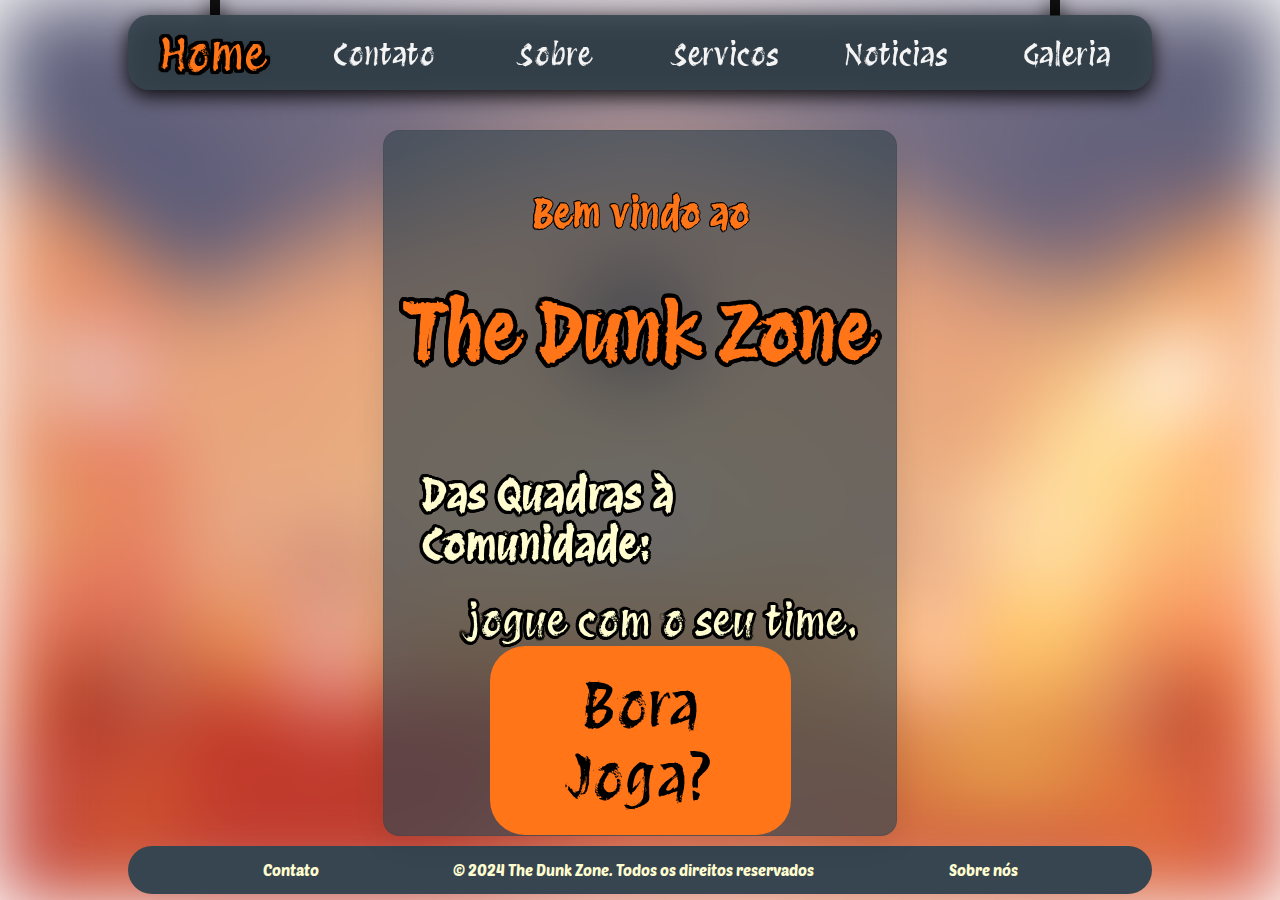
<file: index.html>
<!DOCTYPE html>
<html lang="pt-br">
<head>
    <meta charset="UTF-8">
    <meta name="viewport" content="width=device-width, initial-scale=1.0">
    <title>Home</title>
    <link rel="stylesheet" href="./css/home.css">
    <link rel="shortcut icon" href="assets/images/favicon.ico" type="image/x-icon">
    <style>

        body {
            z-index: 2;
            margin: 0;
            padding: 0;
            height: 100vh;
            width: 100vw;
            overflow-x: hidden;
        }

        body::before{
            content: "";
            position: fixed;
            top: 0;
            left: 0;
            right: 0;
            bottom: 0;
            background-image: url("assets/images/background.jpg");
            background-repeat: repeat-y;
            background-position: center;
            background-size: 100% 100%;
            filter: blur(40px);
            z-index: -1; /* Coloca o background atrás do conteúdo */
        }

        #chose{
            color: #FF7518;
            text-shadow:
             -3px -3px 0px #000,
             -3px -2px 0px #000,
             -3px -1px 0px #000,
             -3px 0px 0px #000,
             -3px 1px 0px #000,
             -3px 2px 0px #000,
             -3px 3px 0px #000,
             -2px -3px 0px #000,
             -2px -2px 0px #000,
             -2px -1px 0px #000,
             -2px 0px 0px #000,
             -2px 1px 0px #000,
             -2px 2px 0px #000,
             -2px 3px 0px #000,
             -1px -3px 0px #000,
             -1px -2px 0px #000,
             -1px -1px 0px #000,
             -1px 0px 0px #000,
             -1px 1px 0px #000,
             -1px 2px 0px #000,
             -1px 3px 0px #000,
             0px -3px 0px #000,
             0px -2px 0px #000,
             0px -1px 0px #000,
             0px 0px 0px #000,
             0px 1px 0px #000,
             0px 2px 0px #000,
             0px 3px 0px #000,
             1px -3px 0px #000,
             1px -2px 0px #000,
             1px -1px 0px #000,
             1px 0px 0px #000,
             1px 1px 0px #000,
             1px 2px 0px #000,
             1px 3px 0px #000,
             2px -3px 0px #000,
             2px -2px 0px #000,
             2px -1px 0px #000,
             2px 0px 0px #000,
             2px 1px 0px #000,
             2px 2px 0px #000,
             2px 3px 0px #000,
             3px -3px 0px #000,
             3px -2px 0px #000,
             3px -1px 0px #000,
             3px 0px 0px #000,
             3px 1px 0px #000,
             3px 2px 0px #000,
             3px 3px 0px #000;
             font-size: 3rem;
        }



    </style>
</head>
<body>
    <div id="container">

        
        <header>
            <nav class="nav-bar">
                <div class="options"><a href="index.html" id="chose">Home</a></li></div>
                <div class="options"><a href="pages/contato.html">Contato</a></div>
                <div class="options"><a href="pages/sobre.html">Sobre</a></div>
                <div class="options"><a href="pages/servicos.html">Servicos</a></div>
                <div class="options"><a href="pages/noticias.html">Noticias</a></div>
                <div class="options"><a href="pages/galeria.html">Galeria</a></div>
            </nav>
        </header>

        <div class="content">
            <h2 style="color: #FF7518;">Bem vindo ao </h2>
            <h1 style="color: #FF7518;">The Dunk Zone</h1>
            <h3 id="first">Das Quadras à Comunidade:</h3>
            <h3 id="second">jogue com o seu time.</h3>
            <div id="button">
                <a href="pages/servicos.html">Bora Joga?</a>
            </div>
        </div>

        <footer class="footer">
            <p><a href="/pages/contato.html">Contato</a></p>
            <p>&copy; 2024 The Dunk Zone. Todos os direitos reservados</p>
            <p><a href="/pages/sobre.html">Sobre nós</a></p>
        </footer>
    </div>
</body>
</html>
</file>
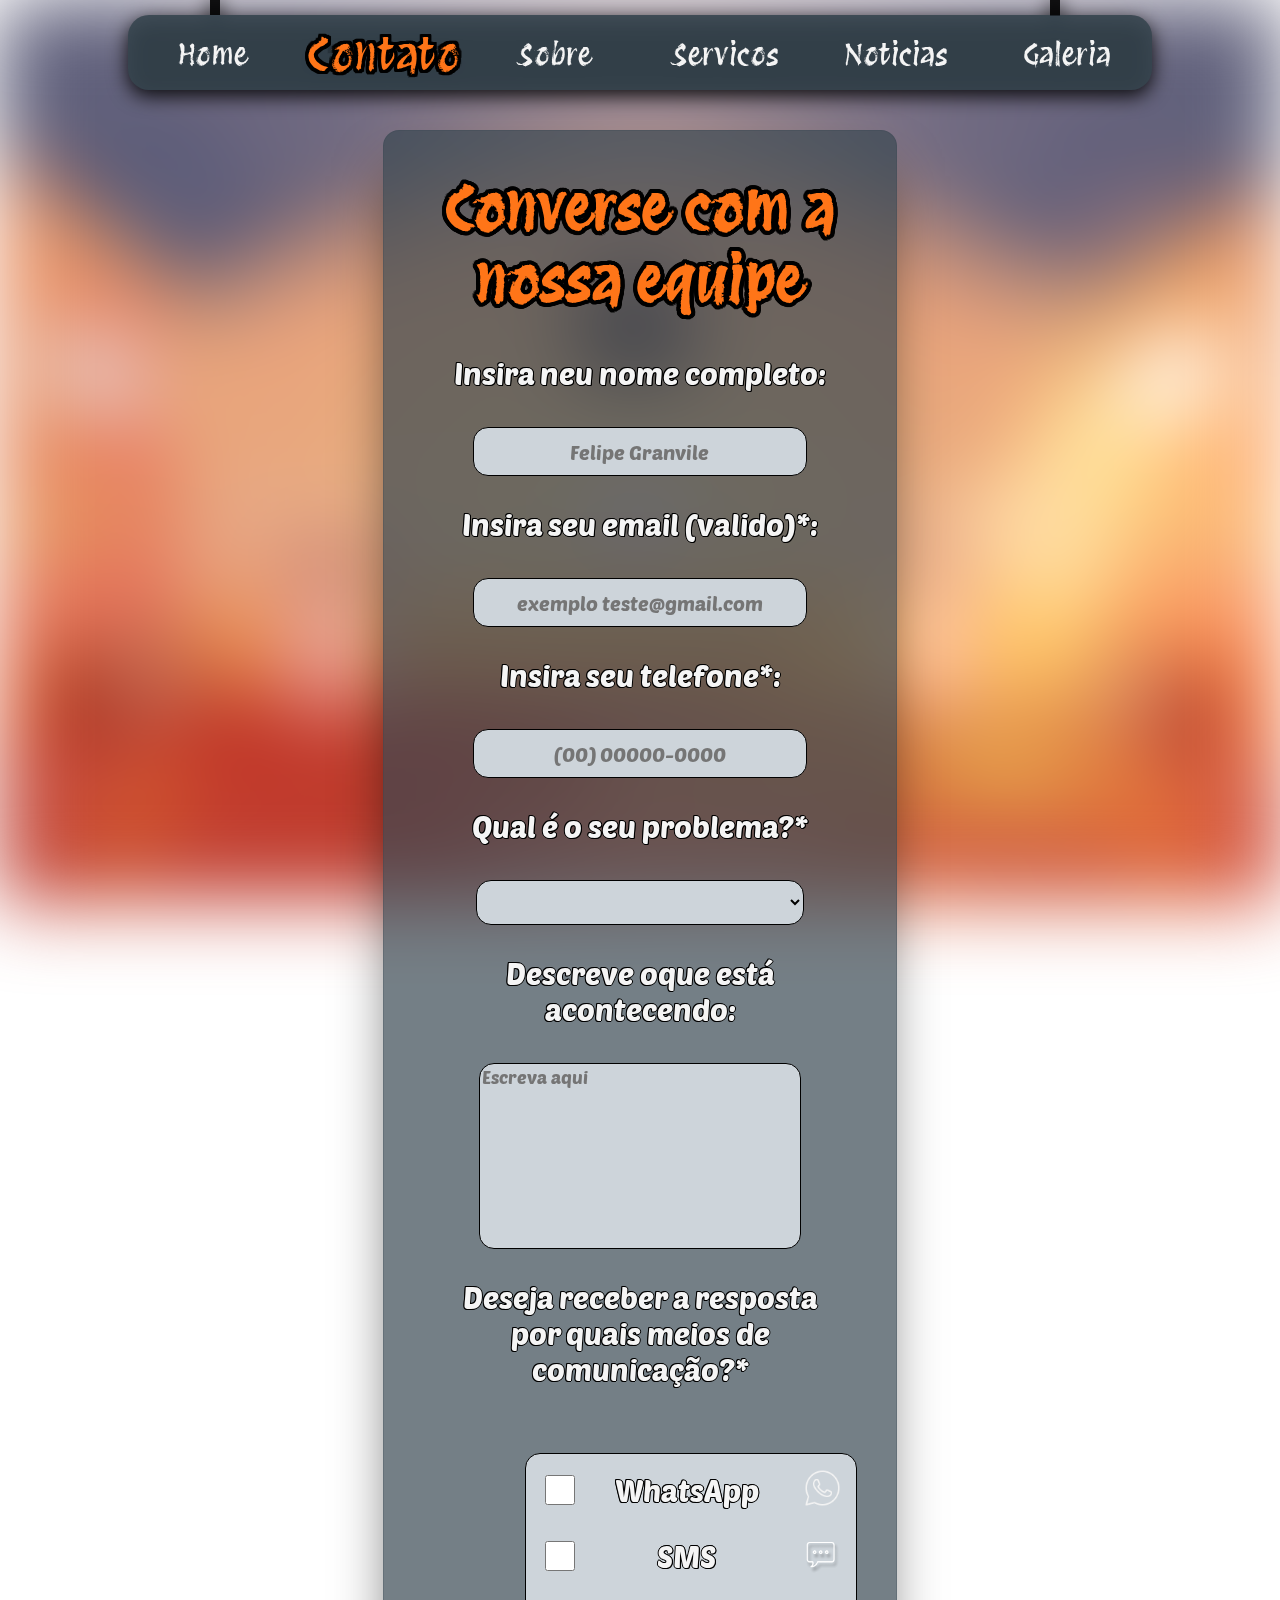
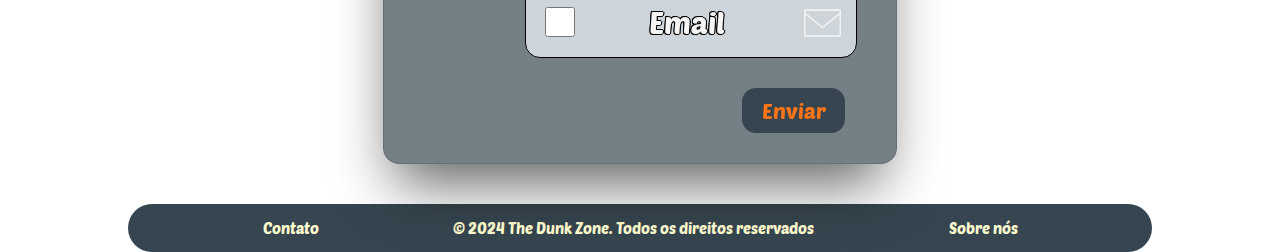
<file: pages/contato.html>
<!DOCTYPE html>
<html lang="pt-br">
<head>
    <meta charset="UTF-8">
    <meta name="viewport" content="width=device-width, initial-scale=1.0">
    <title>Sobre nós</title>
    <link rel="shortcut icon" href="../assets/images/favicon.ico" type="image/x-icon">
    <link rel="stylesheet" href="../css/contato.css">

    

    <style>
        body {
            z-index: 2;
            margin: 0;
            padding: 0;
            height: 100vh;
            width: 100vw;
            overflow-x: hidden;
        }

        body::before{
            content: "";
            position: fixed;
            top: 0;
            left: 0;
            right: 0;
            bottom: 0;
            background-image: url("../assets/images/background.jpg");
            background-repeat: repeat-y;
            background-position: center;
            background-size: 100% 100%;
            filter: blur(40px);
            z-index: -1; /* Coloca o background atrás do conteúdo */
        }


        #chose{
            color: #FF7518;
            text-shadow:
             -3px -3px 0px #000,
             -3px -2px 0px #000,
             -3px -1px 0px #000,
             -3px 0px 0px #000,
             -3px 1px 0px #000,
             -3px 2px 0px #000,
             -3px 3px 0px #000,
             -2px -3px 0px #000,
             -2px -2px 0px #000,
             -2px -1px 0px #000,
             -2px 0px 0px #000,
             -2px 1px 0px #000,
             -2px 2px 0px #000,
             -2px 3px 0px #000,
             -1px -3px 0px #000,
             -1px -2px 0px #000,
             -1px -1px 0px #000,
             -1px 0px 0px #000,
             -1px 1px 0px #000,
             -1px 2px 0px #000,
             -1px 3px 0px #000,
             0px -3px 0px #000,
             0px -2px 0px #000,
             0px -1px 0px #000,
             0px 0px 0px #000,
             0px 1px 0px #000,
             0px 2px 0px #000,
             0px 3px 0px #000,
             1px -3px 0px #000,
             1px -2px 0px #000,
             1px -1px 0px #000,
             1px 0px 0px #000,
             1px 1px 0px #000,
             1px 2px 0px #000,
             1px 3px 0px #000,
             2px -3px 0px #000,
             2px -2px 0px #000,
             2px -1px 0px #000,
             2px 0px 0px #000,
             2px 1px 0px #000,
             2px 2px 0px #000,
             2px 3px 0px #000,
             3px -3px 0px #000,
             3px -2px 0px #000,
             3px -1px 0px #000,
             3px 0px 0px #000,
             3px 1px 0px #000,
             3px 2px 0px #000,
             3px 3px 0px #000;
             font-size: 3rem;
        }



    </style>
</head>
<body>

    <div id="container">
        <header>
            <nav class="nav-bar">
                <div class="options"><a href="../index.html">Home</a></li></div>
                <div class="options" ><a href="contato.html" id="chose">Contato</a></div>
                <div class="options"><a href="sobre.html" >Sobre</a></div>
                <div class="options"><a href="servicos.html">Servicos</a></div>
                <div class="options"><a href="noticias.html">Noticias</a></div>
                <div class="options"><a href="galeria.html">Galeria</a></div>
            </nav>
        </header>
        <div class="formulario">
            <form action="" method="post">
                <h1>Converse com a nossa equipe</h1>
                <div class="campos">
                    <label for="nome">Insira neu nome completo:</label><br>
                    <input type="text" id="nome" required style="text-align: center;" placeholder="Felipe Granvile">
                </div>
                <div class="campos">
                    <label for="email">Insira seu email (valido)*:</label><br>
                    <input type="email" id="email" required style="text-align: center;" placeholder="exemplo teste@gmail.com">
                </div>
                <div class="campos">
                    <label for="telefone">Insira seu telefone*:</label><br>
                    <input type="text" id="telefone" placeholder="(00) 00000-0000" maxlength="15" required style="text-align: center;">
                </div>
                <div class="campos">
                    <label for="telefone">Qual é o seu problema?*</label><br>
                    <select name="problemas" id="problemas">
                        <option value=""></option>
                        <option value="erro404">Erros 404 (página não encontrada)</option>
                        <option value="tempodecarregamento">Lento tempo de carregamento</option>
                        <option value="linksquebrados">Links quebrados</option>
                        <option value="noticias">Noticias Desuatilizadas ou falsas</option>
                        <option value="compatibilidade">Problemas de compatibilidade com navegadores</option>
                        <option value="dicas">Dicas para melhorar o site</option>
                    </select>
                </div>
                <div class="campos">
                    <label for="descricao">Descreve oque está acontecendo:</label><br>
                    <textarea name="descricao" id="descricao" placeholder="Escreva aqui" style="resize: none;"></textarea>
                </div>
                
                <div class="campos">
                    <label for="descricao" id="boxes-tittle">Deseja receber a resposta por quais meios de comunicação?*</label><br>
                </div>

                <div class="campos" id="boxes">
                    <div class="caixas">
                        <input type="checkbox" name="rede" value="whatsapp" id="whatsapp">                        
                        <input type="checkbox" name="rede" value="SMS" id="SMS">
                        <input type="checkbox" name="rede" value="Email" id="email">
                    </div>

                    <div class="nomes">
                        <label for="WhatsApp">WhatsApp</label>
                        <label for="SMS">SMS</label>
                        <label for="Email">Email</label>
                    </div>
                    <div class="redes">
                        <img src="../assets/images/WhatsApp.png" alt="whatsapp">
                        <img src="../assets/images/SMS.png" alt="SMS">
                        <img src="../assets/images/Email.png" alt="email">
                    </div>
                </div>



                <div id="button">
                    <input type="submit" value="Enviar">
                </div>

            </form>
        </div>
        

        <footer class="footer">
            <p><a href="/pages/contato.html">Contato</a></p>
            <p>&copy; 2024 The Dunk Zone. Todos os direitos reservados</p>
            <p><a href="/pages/sobre.html">Sobre nós</a></p>
        </footer>
        
    
    </div>

    <script>
        document.getElementById('telefone').addEventListener('input', function (e) {
            let value = e.target.value
            .replace(/\D/g, '') // Remove caracteres não numéricos
            .replace(/^(\d{2})(\d)/, '($1) $2') // Formata DDD
            .replace(/(\d)(\d{4})$/, '$1-$2'); // Adiciona o hífen

            e.target.value = value;
        });

    </script>
</body>
</html>
</file>
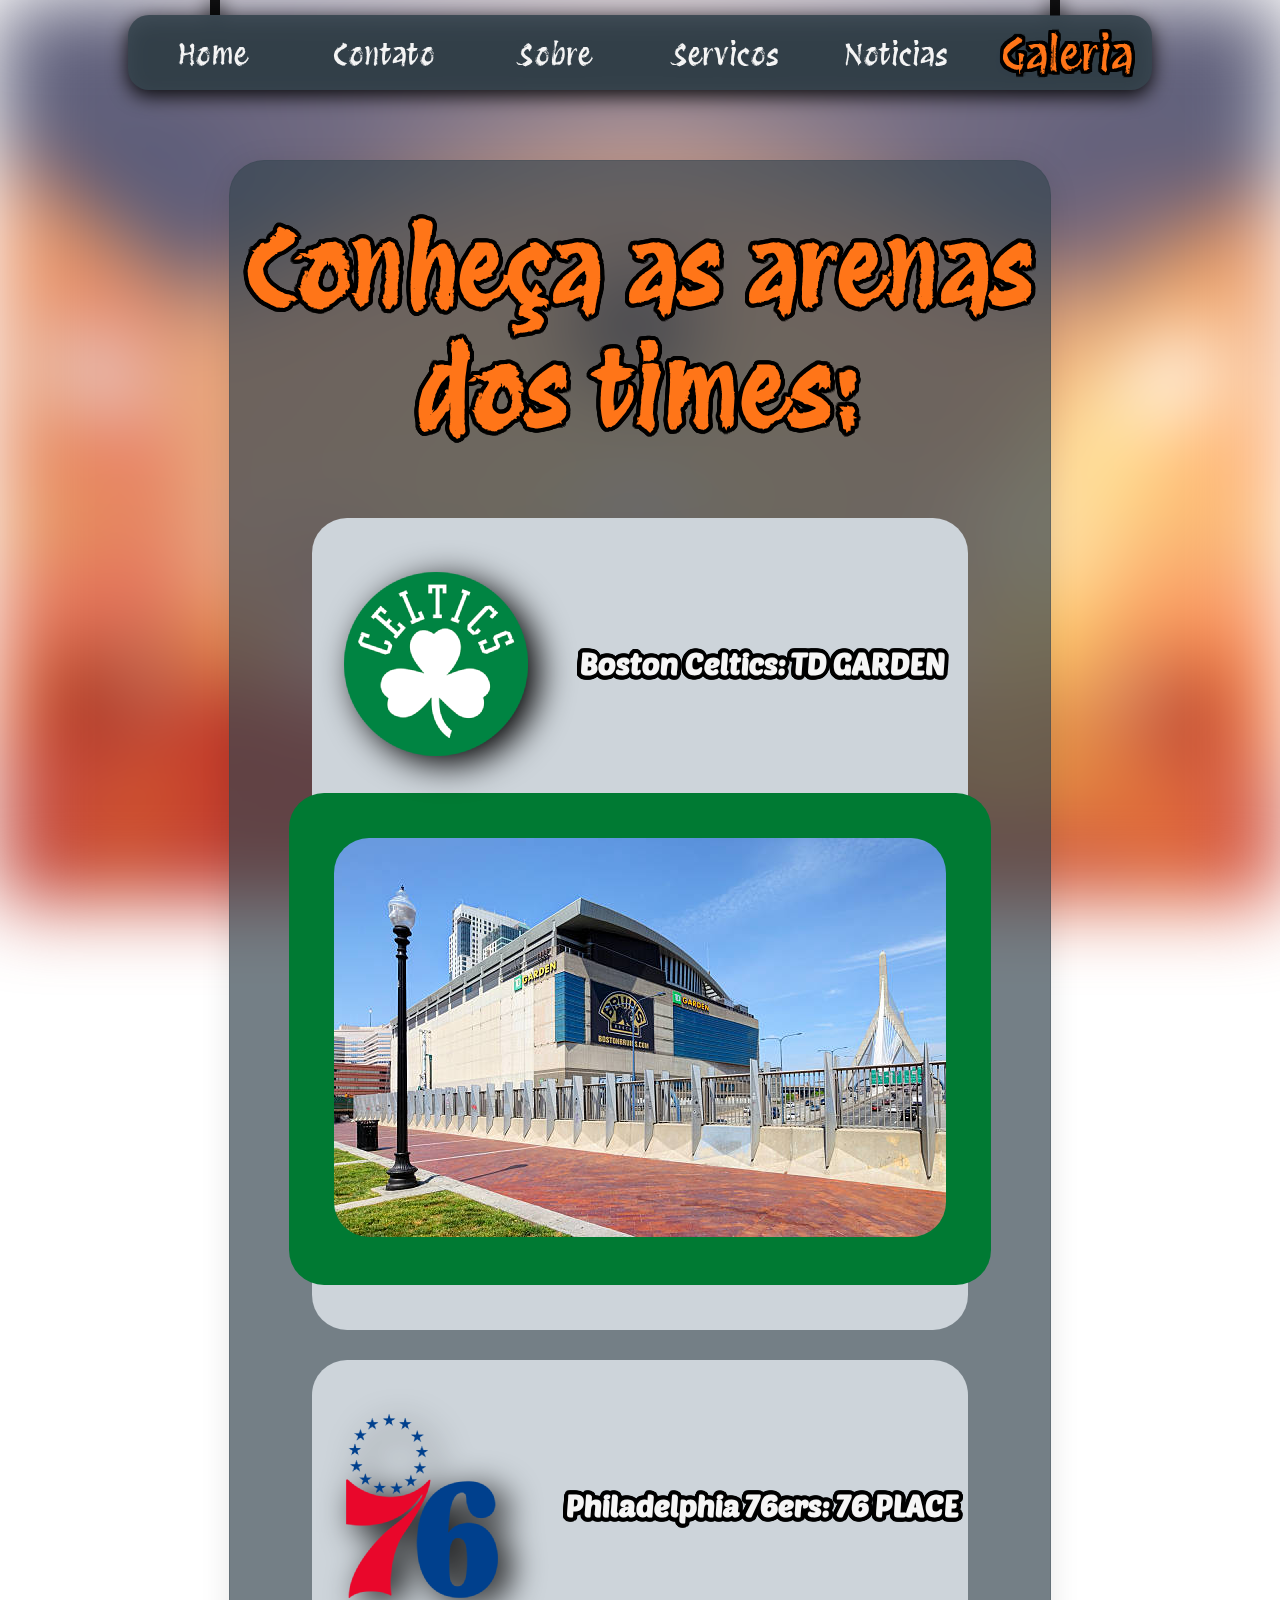
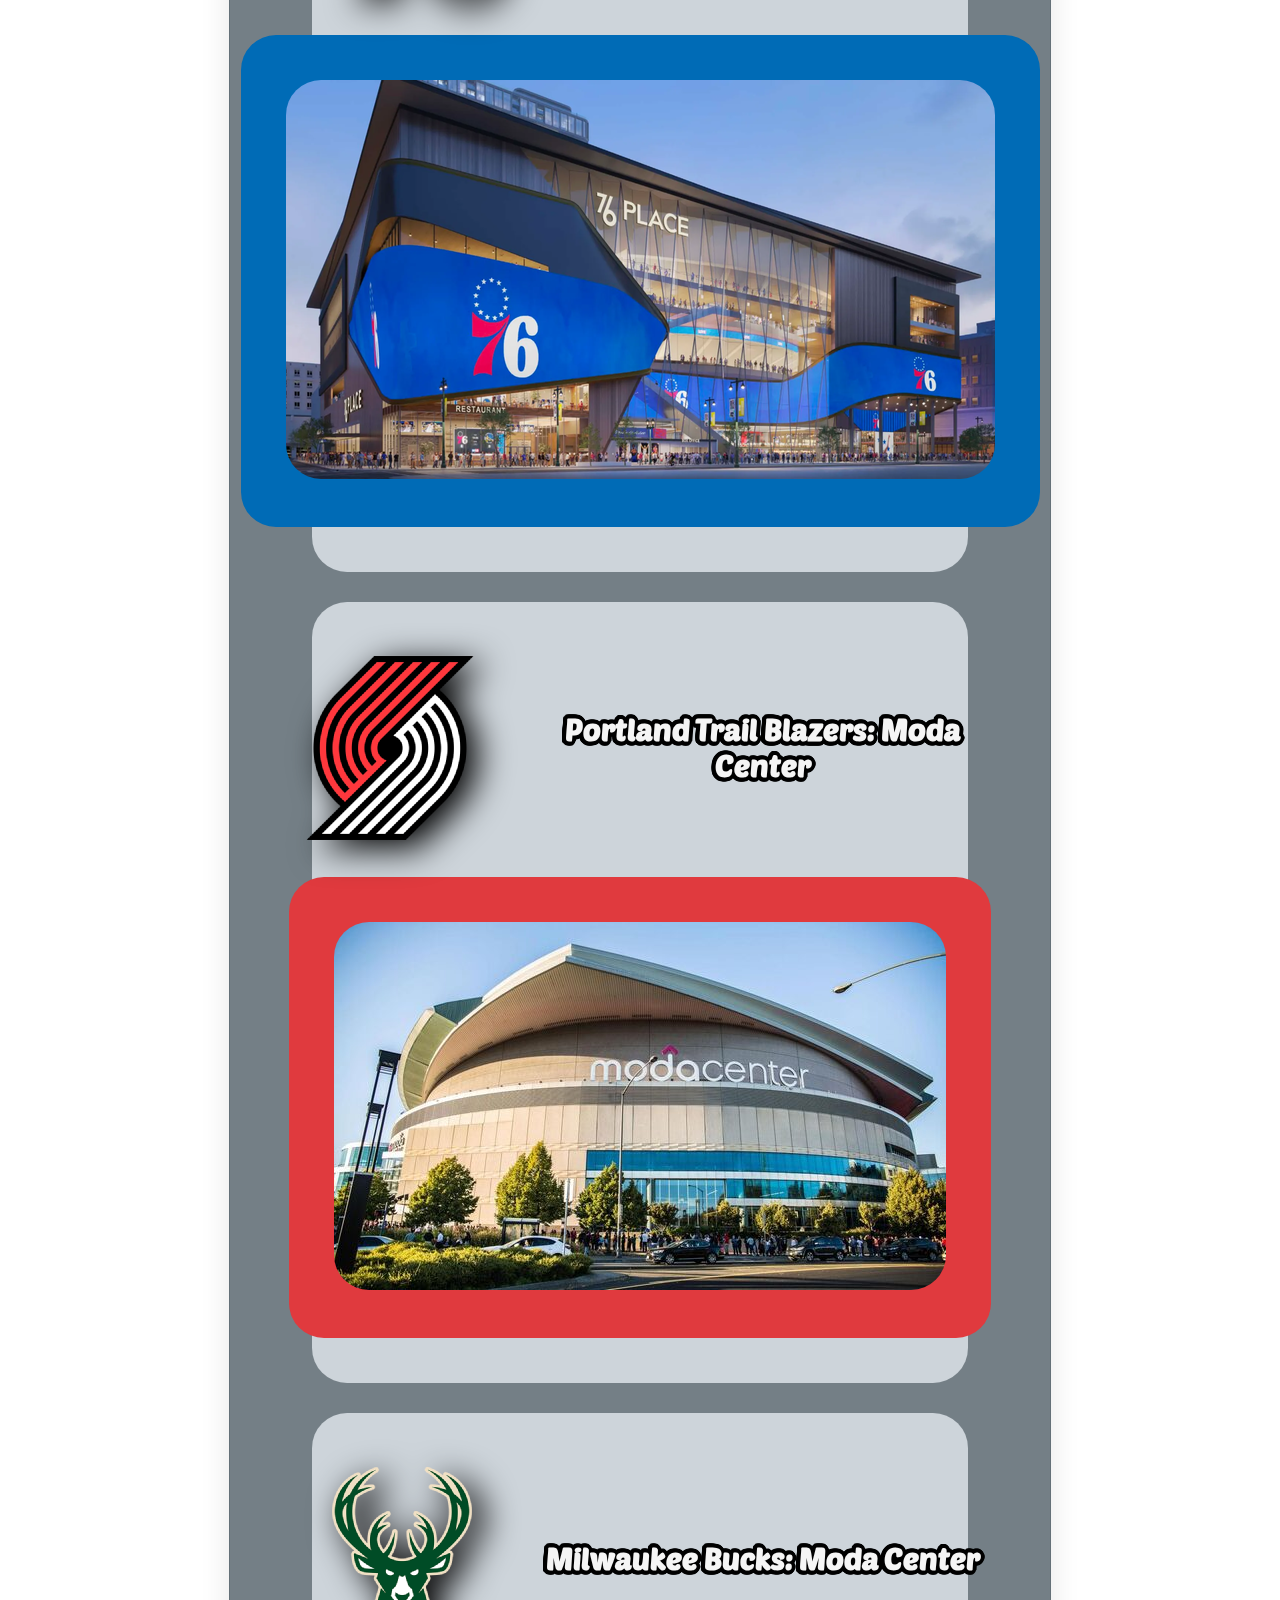
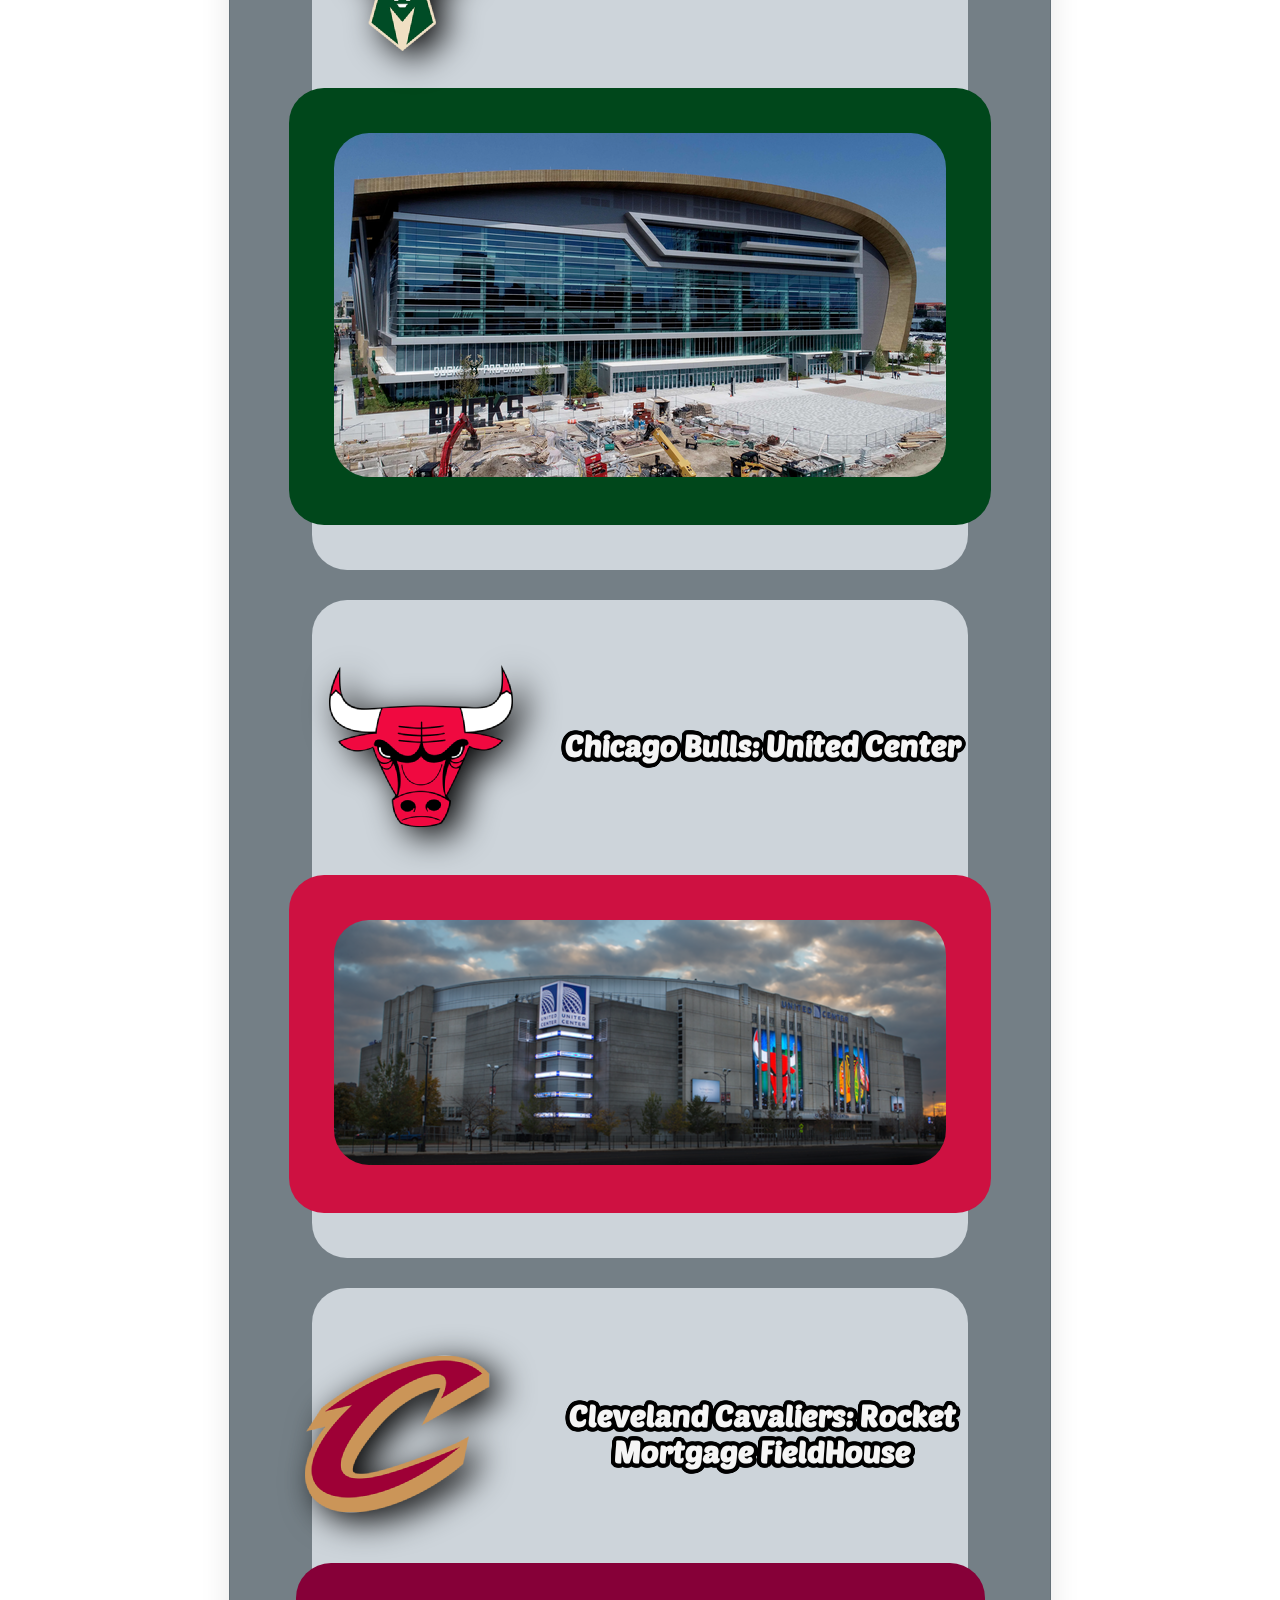
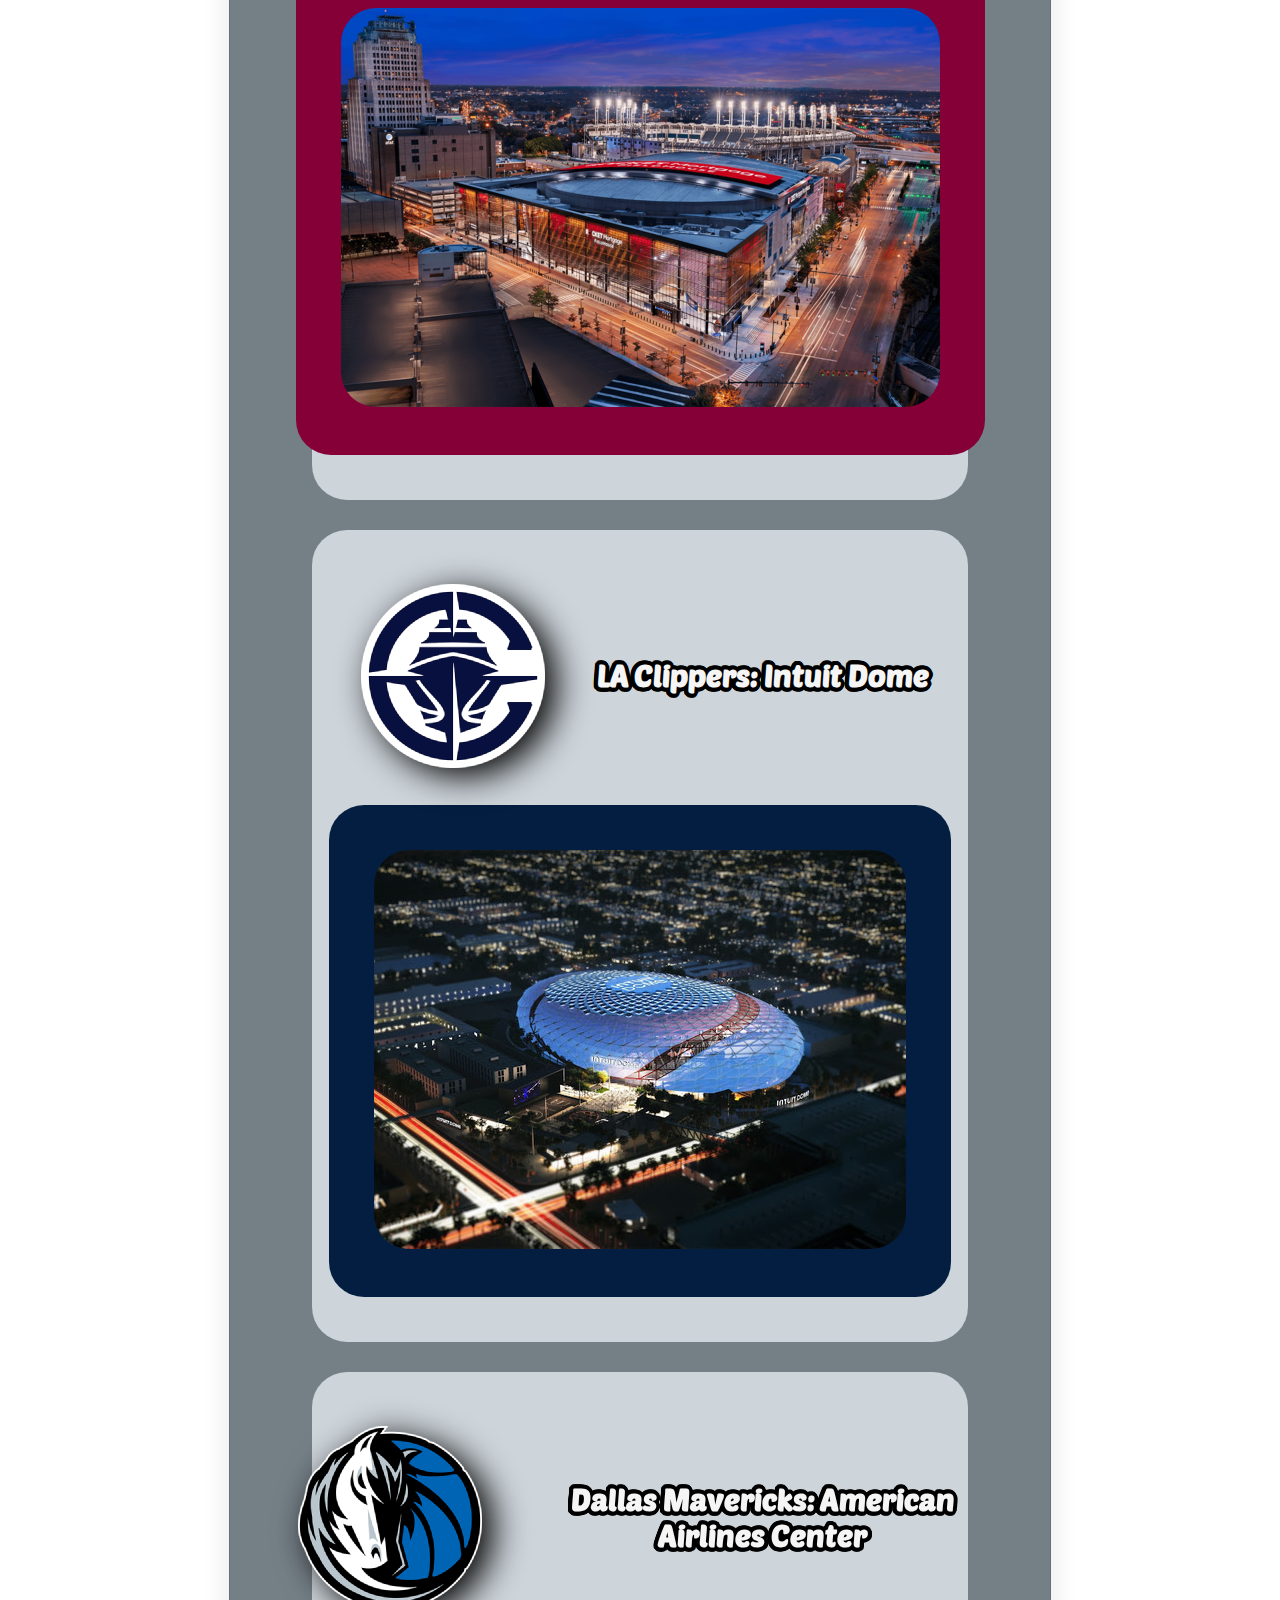
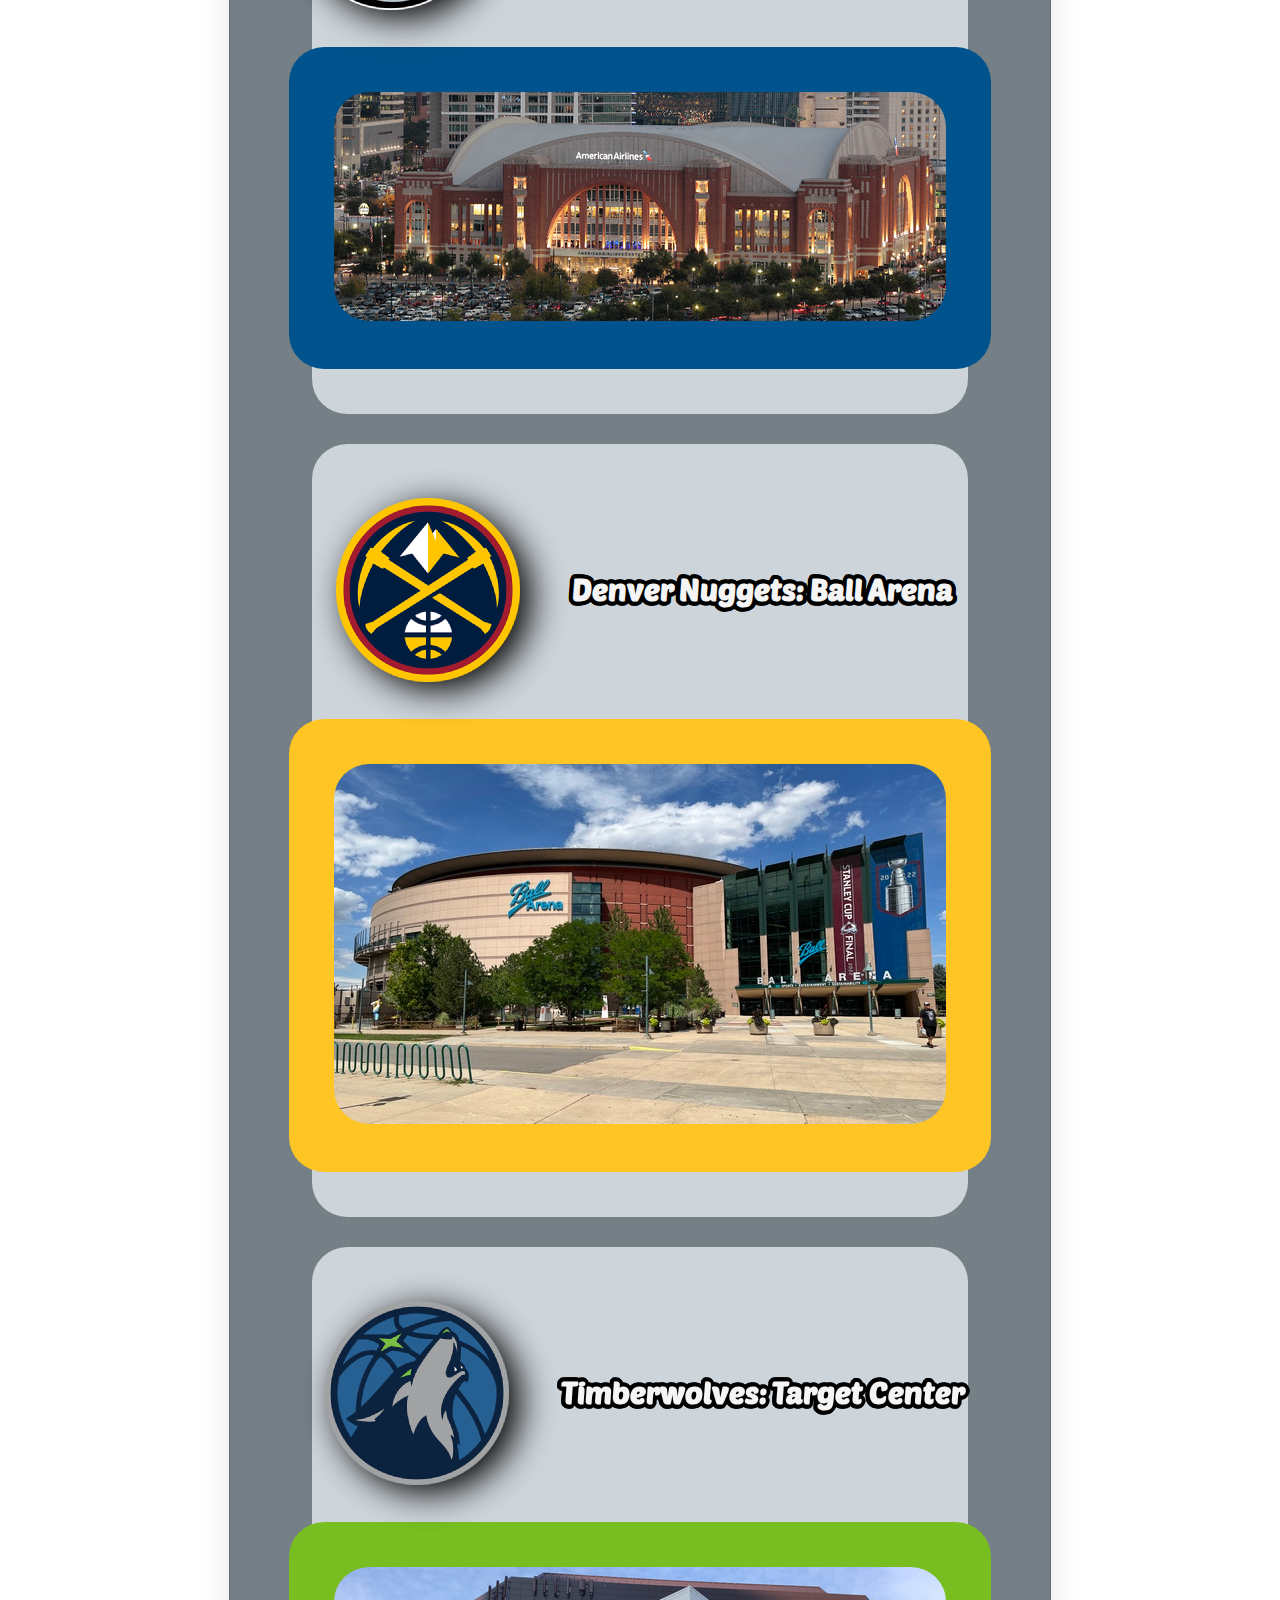
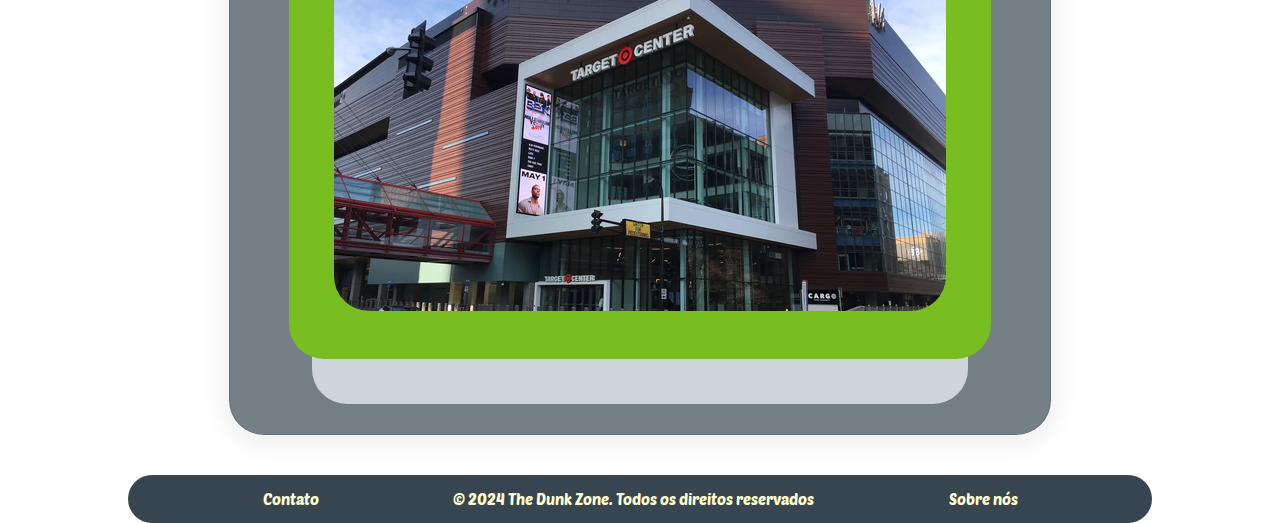
<file: pages/galeria.html>
<!DOCTYPE html>
<html lang="pt-br">
<head>
    <meta charset="UTF-8">
    <meta name="viewport" content="width=device-width, initial-scale=1.0">
    <title>Galeria</title>
    <link rel="shortcut icon" href="../assets/images/favicon.ico" type="image/x-icon">
    <link rel="stylesheet" href="../css/galeria.css">
    <link rel="stylesheet" href="https://cdnjs.cloudflare.com/ajax/libs/font-awesome/6.0.0-beta3/css/all.min.css">


    <style>
        body {
            z-index: 2;
            margin: 0;
            padding: 0;
            height: 100vh;
            width: 100vw;
            overflow-x: hidden;
        }

        body::before{
            content: "";
            position: fixed;
            top: 0;
            left: 0;
            right: 0;
            bottom: 0;
            background-image: url("../assets/images/background.jpg");
            background-repeat: repeat-y;
            background-position: center;
            background-size: 100% 100%;
            filter: blur(40px);
            z-index: -1; /* Coloca o background atrás do conteúdo */
        }


        #chose{
            color: #FF7518;
            text-shadow:
             -3px -3px 0px #000,
             -3px -2px 0px #000,
             -3px -1px 0px #000,
             -3px 0px 0px #000,
             -3px 1px 0px #000,
             -3px 2px 0px #000,
             -3px 3px 0px #000,
             -2px -3px 0px #000,
             -2px -2px 0px #000,
             -2px -1px 0px #000,
             -2px 0px 0px #000,
             -2px 1px 0px #000,
             -2px 2px 0px #000,
             -2px 3px 0px #000,
             -1px -3px 0px #000,
             -1px -2px 0px #000,
             -1px -1px 0px #000,
             -1px 0px 0px #000,
             -1px 1px 0px #000,
             -1px 2px 0px #000,
             -1px 3px 0px #000,
             0px -3px 0px #000,
             0px -2px 0px #000,
             0px -1px 0px #000,
             0px 0px 0px #000,
             0px 1px 0px #000,
             0px 2px 0px #000,
             0px 3px 0px #000,
             1px -3px 0px #000,
             1px -2px 0px #000,
             1px -1px 0px #000,
             1px 0px 0px #000,
             1px 1px 0px #000,
             1px 2px 0px #000,
             1px 3px 0px #000,
             2px -3px 0px #000,
             2px -2px 0px #000,
             2px -1px 0px #000,
             2px 0px 0px #000,
             2px 1px 0px #000,
             2px 2px 0px #000,
             2px 3px 0px #000,
             3px -3px 0px #000,
             3px -2px 0px #000,
             3px -1px 0px #000,
             3px 0px 0px #000,
             3px 1px 0px #000,
             3px 2px 0px #000,
             3px 3px 0px #000;
             font-size: 3rem;
        }



    </style>
</head>
<body>
    <div id="background">
        <div id="container">

            <header>
                <nav class="nav-bar">
                    <div class="options"><a href="../index.html">Home</a></li></div>
                    <div class="options"><a href="contato.html">Contato</a></div>
                    <div class="options"><a href="sobre.html">Sobre</a></div>
                    <div class="options"><a href="servicos.html">Servicos</a></div>
                    <div class="options"><a href="noticias.html">Noticias</a></div>
                    <div class="options"><a href="galeria.html"  id="chose">Galeria</a></div>
                </nav>
            </header>

            <div class="estadios-container">
                <div class="container-estadio-header">
                    <h1 style="color: #FF7518; margin-top: 3rem;">Conheça as arenas dos times:</h1>
                </div>
                <div class="estadio">
                    <div class="header-estadio">
                        <img src="../assets/images/boston.png" alt="boston-logo" class="logo">
                        <h3>Boston Celtics: TD GARDEN</h3>
                    </div>
                    <div class="foto-estadio">
                        <img src="../assets/images/arenas/TD GARDEN.jpg" alt="TD GARDEN" >
                    </div>
                </div>
                
                
                <div class="estadio">
                    <div class="header-estadio">
                        <img src="../assets/images/76.png" alt="76-logo" class="logo">
                        <h3>Philadelphia 76ers: 76 PLACE</h3>
                    </div>
                    <div class="foto-estadio" style="background-color: #006bb6;">
                        <img src="../assets/images/arenas/76 palace.png" alt="76 palace" >
                    </div>
                </div>
                
                
                <div class="estadio">
                    <div class="header-estadio">
                        <img src="../assets/images/blazers.png" alt="portland-logo" class="logo">
                        <h3>Portland Trail Blazers: Moda Center</h3>
                    </div>
                    <div class="foto-estadio" style="background-color: #e03a3e;">
                        <img src="../assets/images/arenas/modacenter.jpg" alt="moda center" >
                    </div>
                </div>
                
                <div class="estadio">
                    <div class="header-estadio">
                        <img src="../assets/images/bucks.png" alt="bucks-logo" class="logo">
                        <h3>Milwaukee Bucks: Moda Center</h3>
                    </div>
                    <div class="foto-estadio" style="background-color: #00471b;">
                        <img src="../assets/images/arenas/Friserv Forum.png" alt="moda center" >
                    </div>
                </div>
                
                <div class="estadio">
                    <div class="header-estadio">
                        <img src="../assets/images/bulls.png" alt="bulls-logo" class="logo">
                        <h3>Chicago Bulls: United Center</h3>
                    </div>
                    <div class="foto-estadio" style="background-color:#ce1141;">
                        <img src="../assets/images/arenas/United Center.png" alt="united center" >
                    </div>
                </div>

                <div class="estadio">
                    <div class="header-estadio">
                        <img src="../assets/images/cavaliers.png" alt="cavaliers" class="logo">
                        <h3>Cleveland Cavaliers: Rocket Mortgage FieldHouse</h3>
                    </div>
                    <div class="foto-estadio" style="background-color:#860038;">
                        <img src="../assets/images/arenas/Rocket Mortgage FieldHouse.png" alt="united center" >
                    </div>
                </div>


                <div class="estadio">
                    <div class="header-estadio">
                        <img src="../assets/images/clippers.png" alt="clippers" class="logo">
                        <h3>LA Clippers: Intuit Dome</h3>
                    </div>
                    <div class="foto-estadio" style="background-color:#041e42;">
                        <img src="../assets/images/arenas/Intuit Dome.jpg" alt="united center" >
                    </div>
                </div>

                <div class="estadio">
                    <div class="header-estadio">
                        <img src="../assets/images/dallas.png" alt="dallas" class="logo">
                        <h3>Dallas Mavericks: American Airlines Center</h3>
                    </div>
                    <div class="foto-estadio" style="background-color:#00538c;">
                        <img src="../assets/images/arenas/American Airlines Center.jpg" alt="united center" >
                    </div>
                </div>


                <div class="estadio">
                    <div class="header-estadio">
                        <img src="../assets/images/denver.png" alt="denver" class="logo">
                        <h3>Denver Nuggets: Ball Arena</h3>
                    </div>
                    <div class="foto-estadio" style="background-color:#fec524;">
                        <img src="../assets/images/arenas/Ball Arena.jpg" alt="united center" >
                    </div>
                </div>

                <div class="estadio">
                    <div class="header-estadio">
                        <img src="../assets/images/timber.png" alt="timberwolves" class="logo">
                        <h3>Timberwolves: Target Center</h3>
                    </div>
                    <div class="foto-estadio" style="background-color:#78be20;">
                        <img src="../assets/images/arenas/Target Center.png" alt="united center" >
                    </div>
                </div>
                
                
            </div>

           
            <footer class="footer">
                <p><a href="/pages/contato.html">Contato</a></p>
                <p>&copy; 2024 The Dunk Zone. Todos os direitos reservados</p>
                <p><a href="/pages/sobre.html">Sobre nós</a></p>
            </footer>
        </div>
    </div>



</body>
</html>
</file>
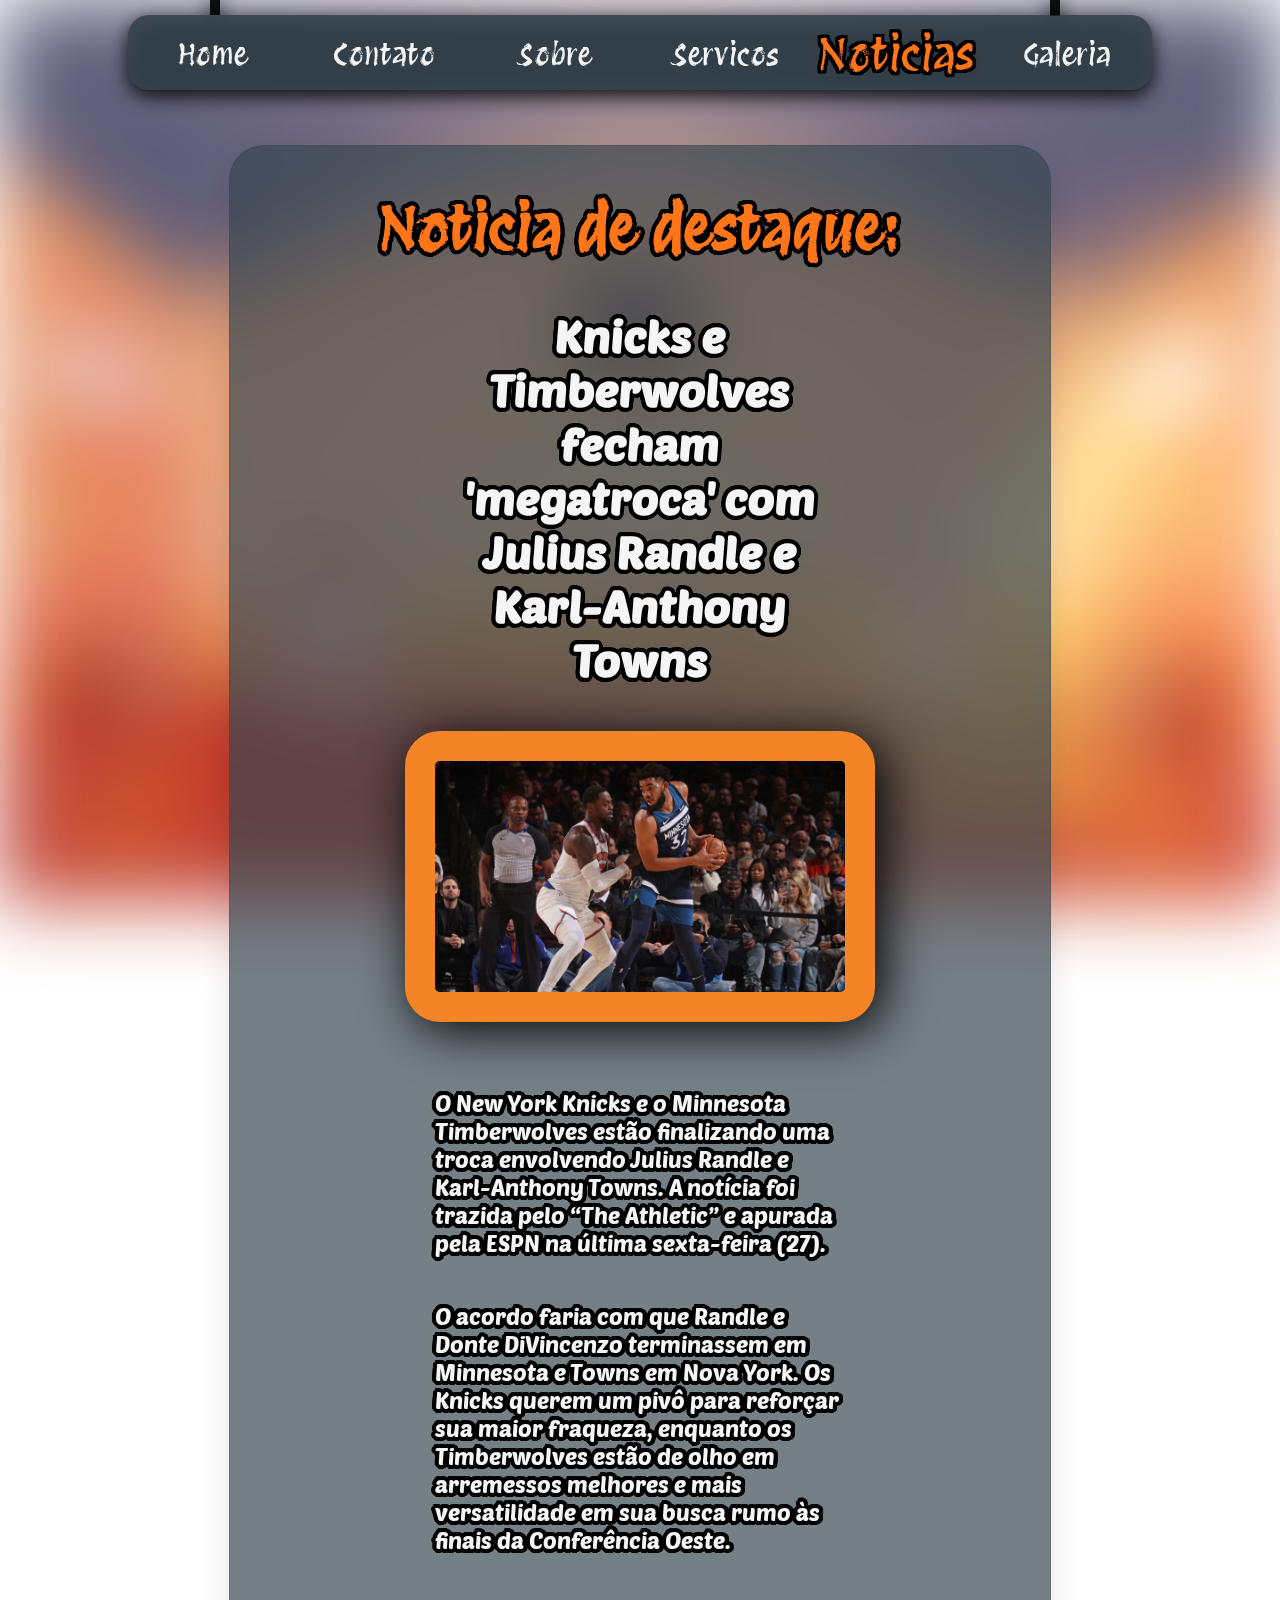
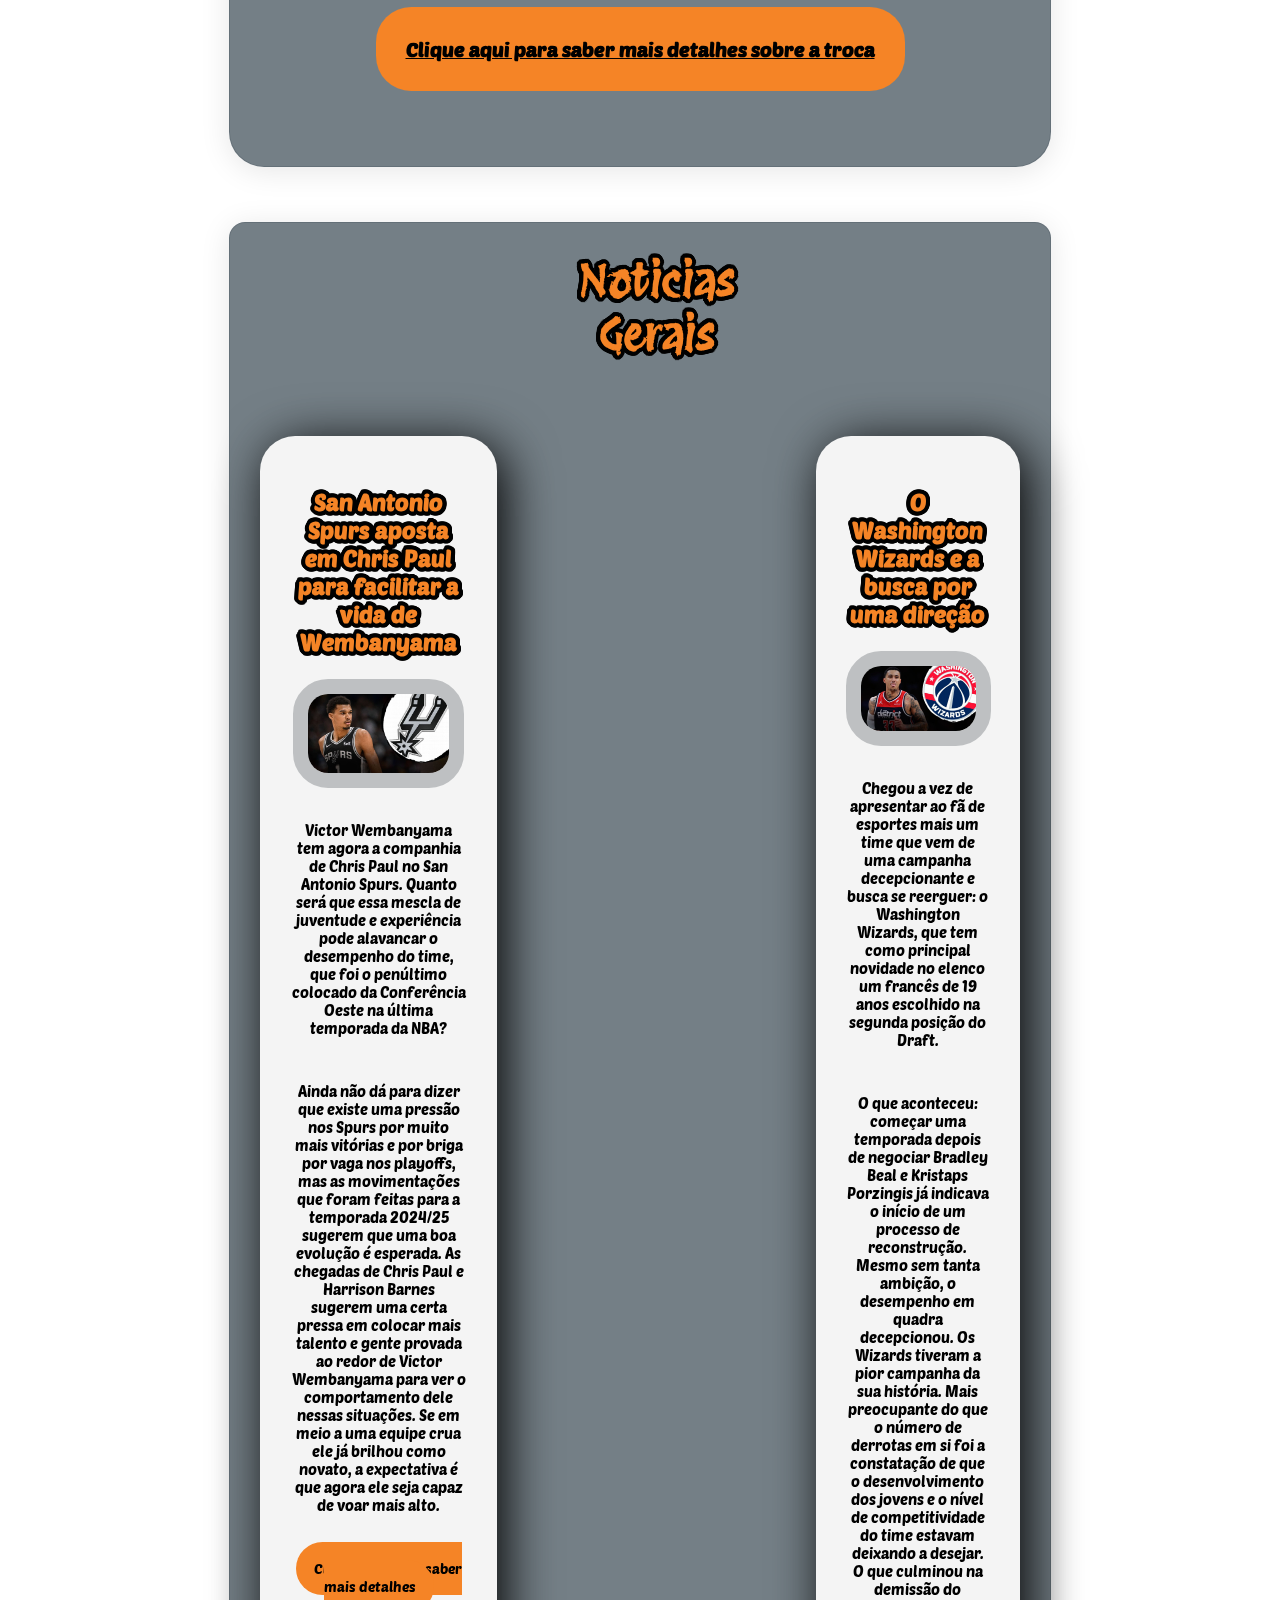
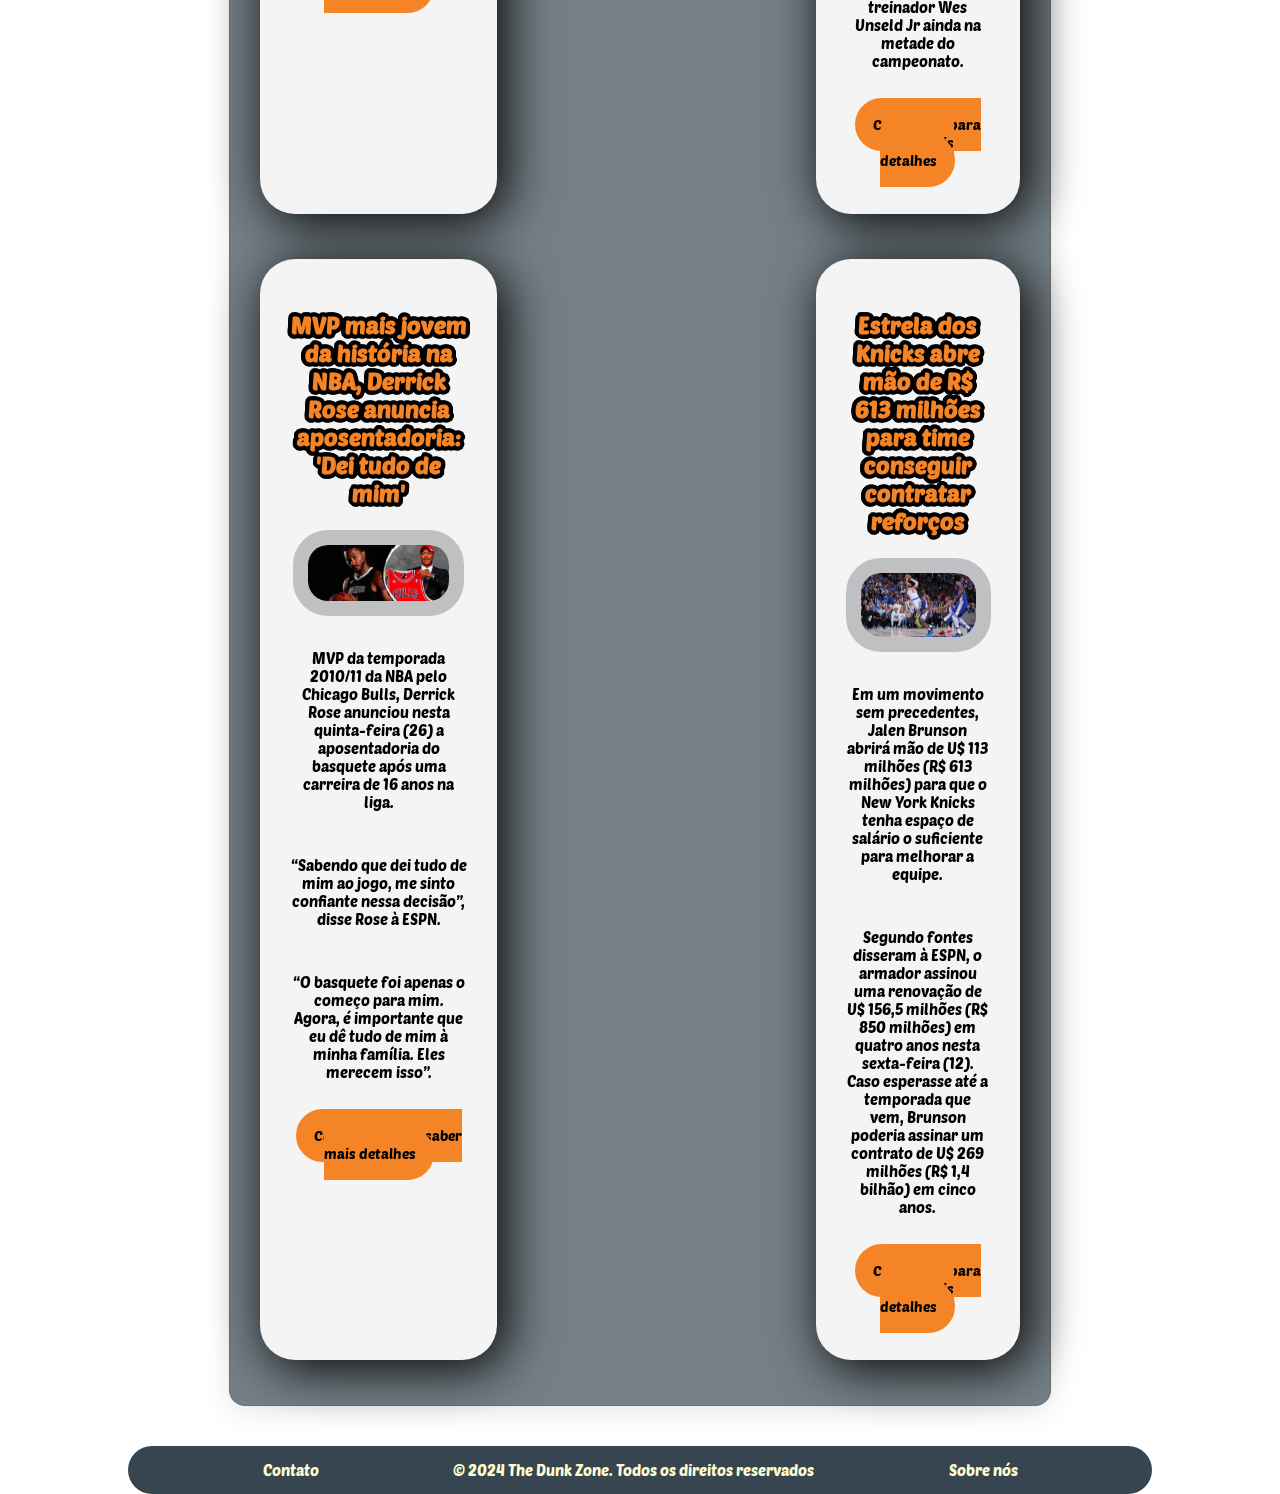
<file: pages/noticias.html>
<!DOCTYPE html>
<html lang="pt-br">
<head>
    <meta charset="UTF-8">
    <meta name="viewport" content="width=device-width, initial-scale=1.0">
    <title>Noticias</title>
    <link rel="shortcut icon" href="../assets/images/favicon.ico" type="image/x-icon">
    <link rel="stylesheet" href="../css/noticias.css">


    <style>
        body {
            z-index: 2;
            margin: 0;
            padding: 0;
            height: 100vh;
            width: 100vw;
            overflow-x: hidden;
        }

        body::before{
            content: "";
            position: fixed;
            top: 0;
            left: 0;
            right: 0;
            bottom: 0;
            background-image: url("../assets/images/background.jpg");
            background-repeat: repeat-y;
            background-position: center;
            background-size: 100% 100%;
            filter: blur(40px);
            z-index: -1; /* Coloca o background atrás do conteúdo */
        }


        #chose{
            color: #FF7518;
            text-shadow:
             -3px -3px 0px #000,
             -3px -2px 0px #000,
             -3px -1px 0px #000,
             -3px 0px 0px #000,
             -3px 1px 0px #000,
             -3px 2px 0px #000,
             -3px 3px 0px #000,
             -2px -3px 0px #000,
             -2px -2px 0px #000,
             -2px -1px 0px #000,
             -2px 0px 0px #000,
             -2px 1px 0px #000,
             -2px 2px 0px #000,
             -2px 3px 0px #000,
             -1px -3px 0px #000,
             -1px -2px 0px #000,
             -1px -1px 0px #000,
             -1px 0px 0px #000,
             -1px 1px 0px #000,
             -1px 2px 0px #000,
             -1px 3px 0px #000,
             0px -3px 0px #000,
             0px -2px 0px #000,
             0px -1px 0px #000,
             0px 0px 0px #000,
             0px 1px 0px #000,
             0px 2px 0px #000,
             0px 3px 0px #000,
             1px -3px 0px #000,
             1px -2px 0px #000,
             1px -1px 0px #000,
             1px 0px 0px #000,
             1px 1px 0px #000,
             1px 2px 0px #000,
             1px 3px 0px #000,
             2px -3px 0px #000,
             2px -2px 0px #000,
             2px -1px 0px #000,
             2px 0px 0px #000,
             2px 1px 0px #000,
             2px 2px 0px #000,
             2px 3px 0px #000,
             3px -3px 0px #000,
             3px -2px 0px #000,
             3px -1px 0px #000,
             3px 0px 0px #000,
             3px 1px 0px #000,
             3px 2px 0px #000,
             3px 3px 0px #000;
             font-size: 3rem;
        }



    </style>
</head>
<body>
    <div id="background">
        <div id="container">

            <header>
                <nav class="nav-bar">
                    <div class="options"><a href="../index.html">Home</a></li></div>
                    <div class="options"><a href="contato.html">Contato</a></div>
                    <div class="options"><a href="sobre.html">Sobre</a></div>
                    <div class="options"><a href="servicos.html">Servicos</a></div>
                    <div class="options"><a href="noticias.html" id="chose">Noticias</a></div>
                    <div class="options"><a href="galeria.html">Galeria</a></div>
                </nav>
            </header>

            <div class="noticia-principal">
                <h1 style="color: #FF7518; font-size: 4rem;">Noticia de destaque: </h1>
                <h3>
                    Knicks e Timberwolves fecham 'megatroca' com Julius Randle e Karl-Anthony Towns
                </h3>
                <img src="../assets/images/noticias/kat.jpg" alt="towns-randle">
                <p>O New York Knicks e o Minnesota Timberwolves estão finalizando uma troca envolvendo Julius Randle e 
                    Karl-Anthony Towns. A notícia foi trazida pelo “The Athletic” e apurada pela ESPN na última sexta-feira (27).
                </p>
                <p>
                    O acordo faria com que Randle e Donte DiVincenzo terminassem em Minnesota e Towns em Nova York. 
                    Os Knicks querem um pivô para reforçar sua maior fraqueza, enquanto os Timberwolves estão de olho 
                    em arremessos melhores e mais versatilidade em sua busca rumo às finais da Conferência Oeste.
                </p>
                <a href="https://www.nba.com/news/karl-anthony-towns-trade-knicks-timberwolves">Clique aqui para saber mais detalhes sobre a troca</a>
            </div>

            <div class="noticias-secundarias">
                <h1>Noticias Gerais</h1>
                <div class="noticia" id="noticia01">
                    <h3> San Antonio Spurs aposta em Chris Paul para facilitar a vida de Wembanyama</h3>
                    <img src="../assets/images/noticias/vitor-wembayama.jpg" alt="vitor-wembayama-CP3">
                    <p>
                        Victor Wembanyama tem agora a companhia de Chris Paul no San Antonio Spurs. 
                        Quanto será que essa mescla de juventude e experiência pode alavancar o desempenho do time, 
                        que foi o penúltimo colocado da Conferência Oeste na última temporada da NBA?
                    </p>
                    <p>
                        Ainda não dá para dizer que existe uma pressão nos Spurs por muito mais vitórias e 
                        por briga por vaga nos playoffs, mas as movimentações que foram feitas para a temporada 2024/25 
                        sugerem que uma boa evolução é esperada. As chegadas de Chris Paul e Harrison Barnes sugerem uma certa pressa 
                        em colocar mais talento e gente provada ao redor de Victor Wembanyama para ver o comportamento dele nessas situações. 
                        Se em meio a uma equipe crua ele já brilhou como novato, a expectativa é que agora ele seja capaz de voar mais alto.
                    </p>
                    <a href="https://www.espn.com.br/nba/artigo/_/id/14230429/nba-san-antonio-spurs-aposta-em-chris-paul-para-facilitar-a-vida-de-wembanyama">Clique aqui para saber mais detalhes</a>
                </div>

                <div class="noticia" id="noticia02">
                    <h3>MVP mais jovem da história na NBA, Derrick Rose anuncia aposentadoria: 'Dei tudo de mim'</h3>
                    <img src="../assets/images/noticias/derrickrose.jpg" alt="rose">
                    <p>
                        MVP da temporada 2010/11 da NBA pelo Chicago Bulls, Derrick Rose anunciou nesta quinta-feira (26) a aposentadoria do 
                        basquete após uma carreira de 16 anos na liga.
                    </p>
                    <p>
                        “Sabendo que dei tudo de mim ao jogo, me sinto confiante nessa decisão”, disse Rose à ESPN.
                    </p>
                    <p>
                        “O basquete foi apenas o começo para mim. Agora, é importante que eu dê tudo de mim à minha família. Eles merecem isso”.
                    </p>
                    <a href="https://www.espn.com.br/nba/artigo/_/id/14224381/mvp-mais-jovem-da-nba-derrick-rose-anuncia-aposentadoria-dei-tudo-de-mim">Clique aqui para saber mais detalhes</a>
                </div>

                <div class="noticia" id="noticia03">
                    <h3>O Washington Wizards e a busca por uma direção</h3>
                    <img src="../assets/images/noticias/jordan poole.jpg" alt="poole">
                    <p>
                        Chegou a vez de apresentar ao fã de esportes mais um time que vem de uma campanha decepcionante e 
                        busca se reerguer: o Washington Wizards, que tem como principal novidade no elenco um francês de 
                        19 anos escolhido na segunda posição do Draft.
                    </p>
                    <p>
                        O que aconteceu: começar uma temporada depois de negociar Bradley Beal e 
                        Kristaps Porzingis já indicava o início de um processo de reconstrução. Mesmo sem tanta ambição, 
                        o desempenho em quadra decepcionou. Os Wizards tiveram a pior campanha da sua história. Mais preocupante 
                        do que o número de derrotas em si foi a constatação de que o desenvolvimento dos jovens e o nível de 
                        competitividade do time estavam deixando a desejar. O que culminou na demissão do treinador Wes Unseld Jr 
                        ainda na metade do campeonato.
                    </p>
                    <a href="https://www.espn.com.br/nba/artigo/_/id/14218229/nba-washington-wizards-e-a-busca-por-uma-direcao">Clique aqui para saber mais detalhes</a>
                </div>

                <div class="noticia" id="noticia04">
                    <h3>Estrela dos Knicks abre mão de R$ 613 milhões para time conseguir contratar reforços</h3>
                    <img src="../assets/images/noticias/jallen-brunson.jpg" alt="brunson">
                    <p>
                        Em um movimento sem precedentes, Jalen Brunson abrirá mão de U$ 113 milhões (R$ 613 milhões) 
                        para que o New York Knicks tenha espaço de salário o suficiente para melhorar a equipe.
                    </p>
                    <p>
                        Segundo fontes disseram à ESPN, o armador assinou uma renovação de U$ 156,5 milhões (R$ 850 milhões) 
                        em quatro anos nesta sexta-feira (12). Caso esperasse até a temporada que vem, Brunson poderia assinar 
                        um contrato de U$ 269 milhões (R$ 1,4 bilhão) em cinco anos.
                    </p>

                    <a href="https://www.espn.com.br/nba/artigo/_/id/13902584/estrela-dos-knicks-abre-mao-de-r-613-milhoes-para-time-conseguir-contratar-reforcos">Clique aqui para saber mais detalhes</a>
                </div>
            </div>


           
            <footer class="footer">
                <p><a href="/pages/contato.html">Contato</a></p>
                <p>&copy; 2024 The Dunk Zone. Todos os direitos reservados</p>
                <p><a href="/pages/sobre.html">Sobre nós</a></p>
            </footer>
        </div>
    </div>



</body>
</html>
</file>
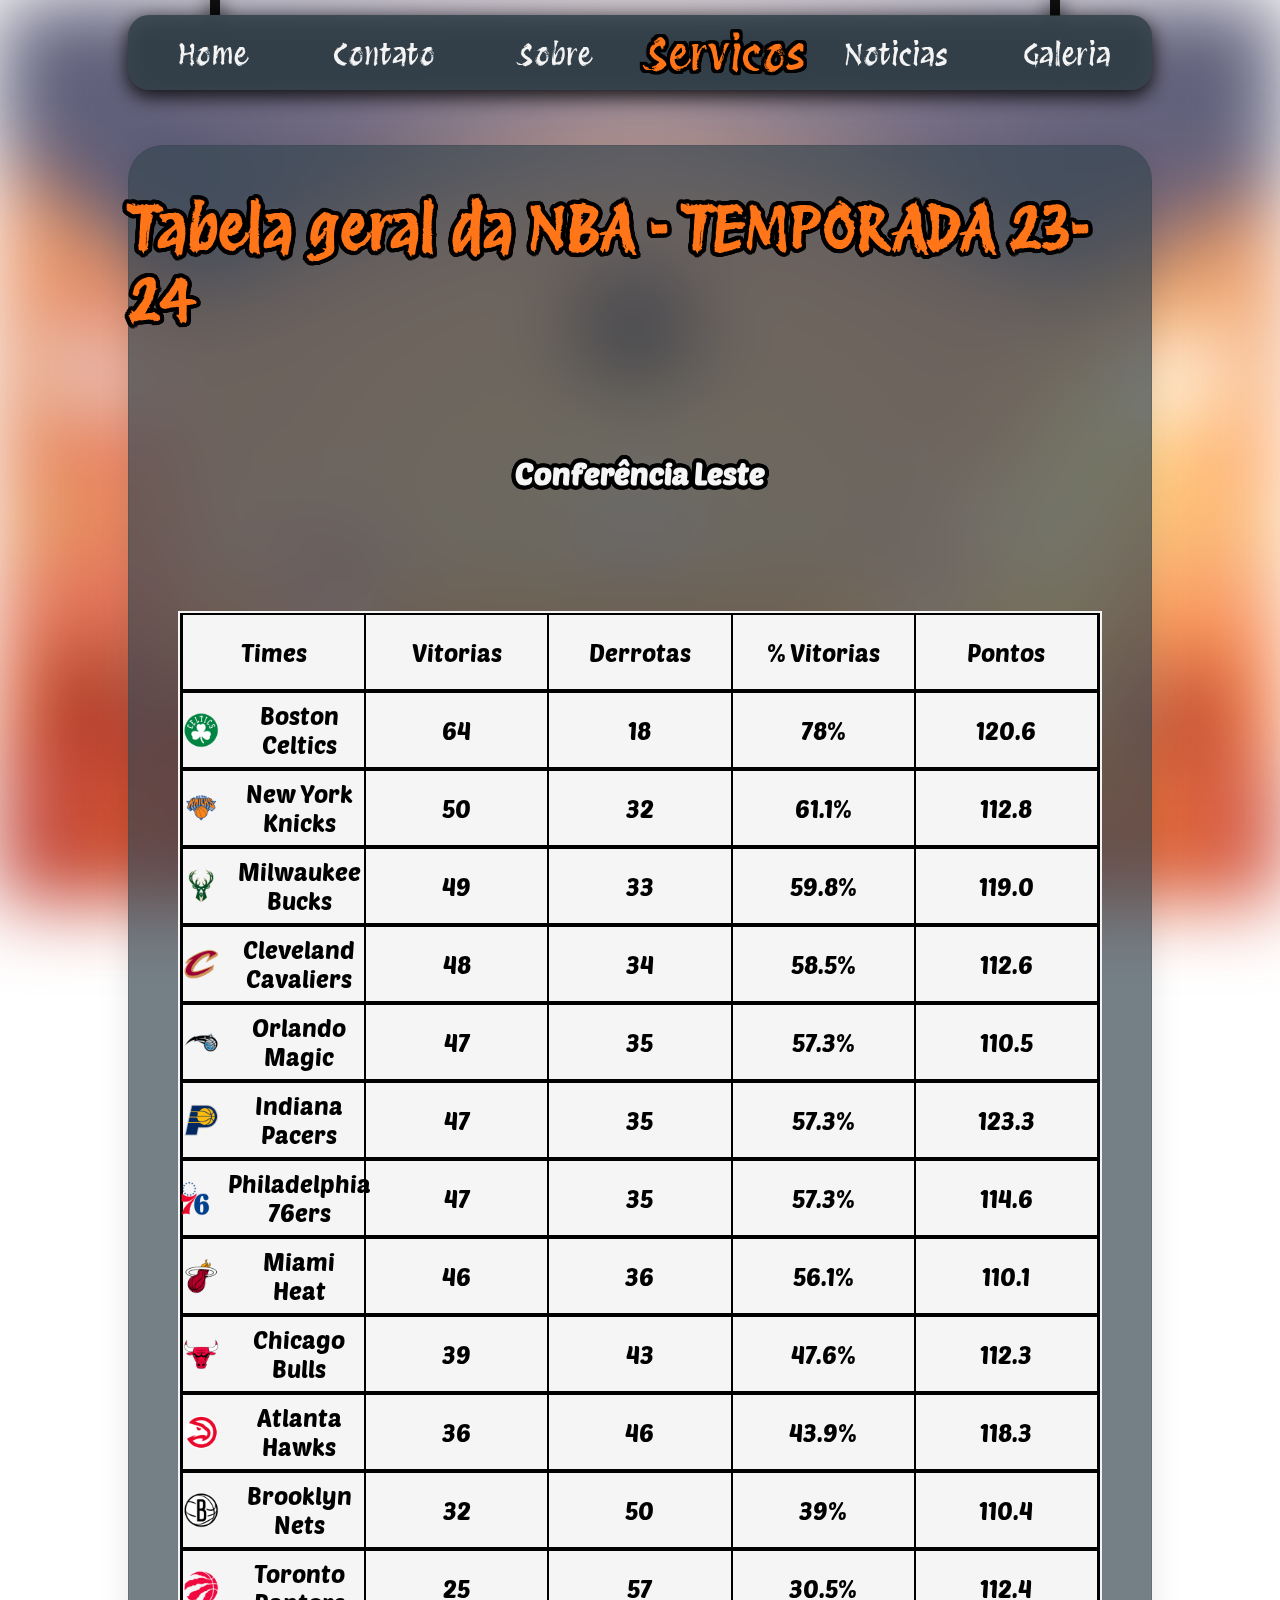
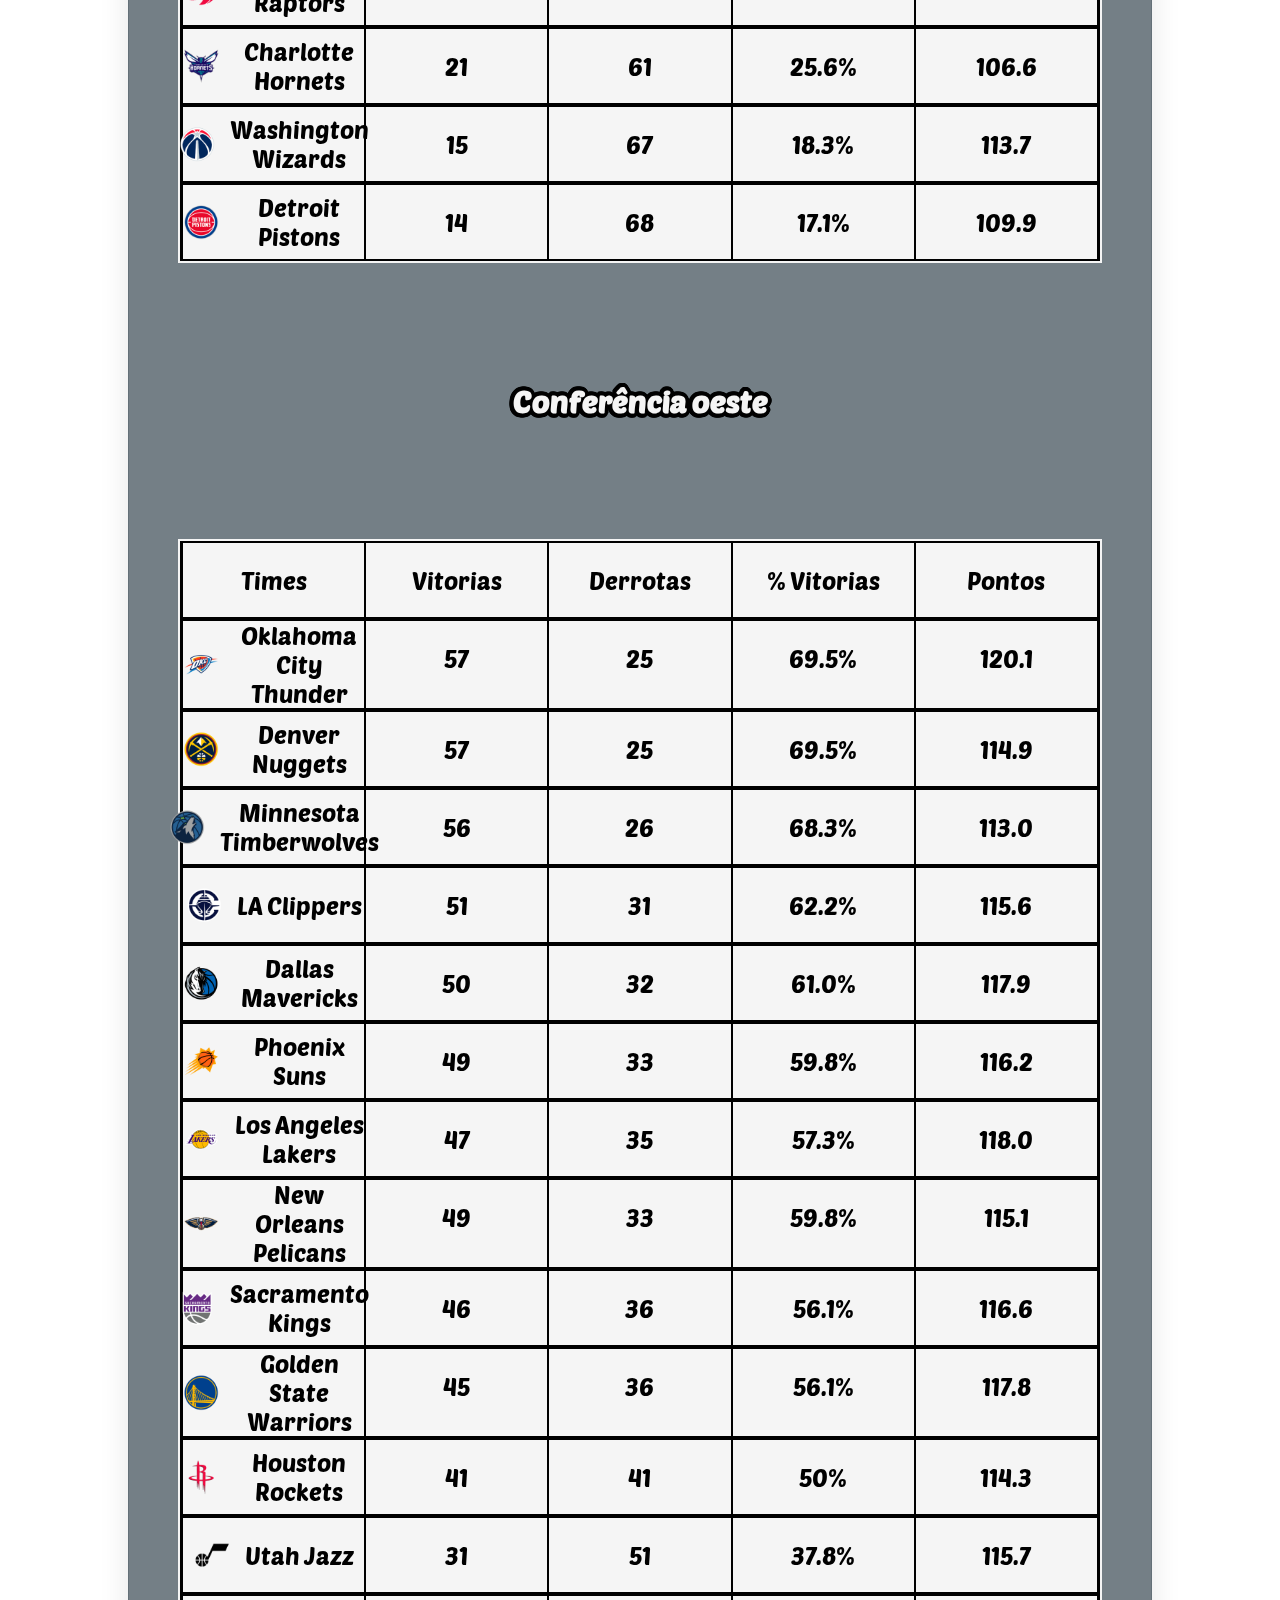
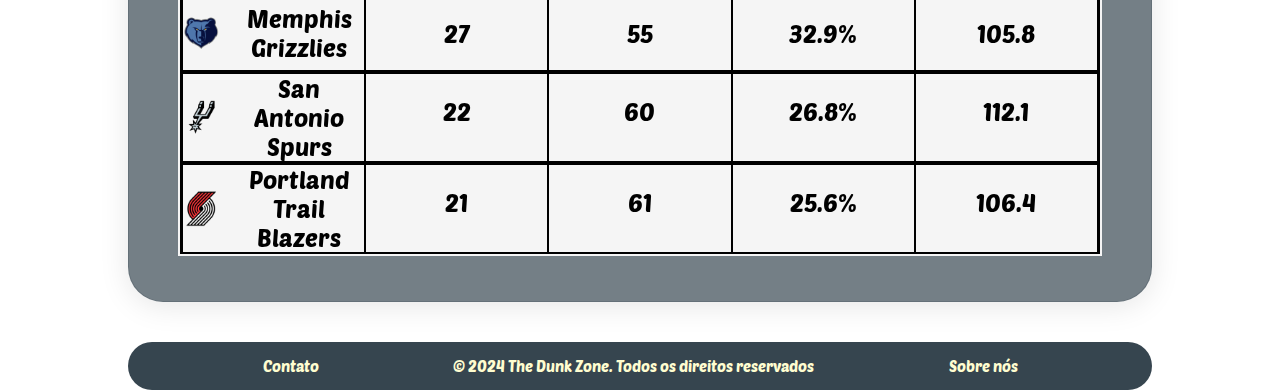
<file: pages/servicos.html>
<!DOCTYPE html>
<html lang="pt-br">
<head>
    <meta charset="UTF-8">
    <meta name="viewport" content="width=device-width, initial-scale=1.0">
    <title>Serviços</title>
    <link rel="shortcut icon" href="../assets/images/favicon.ico" type="image/x-icon">
    <link rel="stylesheet" href="../css/servicos.css">

    

    <style>
        body {
            z-index: 2;
            margin: 0;
            padding: 0;
            height: 100vh;
            width: 100vw;
            overflow-x: hidden;
        }

        body::before{
            content: "";
            position: fixed;
            top: 0;
            left: 0;
            right: 0;
            bottom: 0;
            background-image: url("../assets/images/background.jpg");
            background-repeat: repeat-y;
            background-position: center;
            background-size: 100% 100%;
            filter: blur(40px);
            z-index: -1; /* Coloca o background atrás do conteúdo */
        }


        #chose{
            color: #FF7518;
            text-shadow:
             -3px -3px 0px #000,
             -3px -2px 0px #000,
             -3px -1px 0px #000,
             -3px 0px 0px #000,
             -3px 1px 0px #000,
             -3px 2px 0px #000,
             -3px 3px 0px #000,
             -2px -3px 0px #000,
             -2px -2px 0px #000,
             -2px -1px 0px #000,
             -2px 0px 0px #000,
             -2px 1px 0px #000,
             -2px 2px 0px #000,
             -2px 3px 0px #000,
             -1px -3px 0px #000,
             -1px -2px 0px #000,
             -1px -1px 0px #000,
             -1px 0px 0px #000,
             -1px 1px 0px #000,
             -1px 2px 0px #000,
             -1px 3px 0px #000,
             0px -3px 0px #000,
             0px -2px 0px #000,
             0px -1px 0px #000,
             0px 0px 0px #000,
             0px 1px 0px #000,
             0px 2px 0px #000,
             0px 3px 0px #000,
             1px -3px 0px #000,
             1px -2px 0px #000,
             1px -1px 0px #000,
             1px 0px 0px #000,
             1px 1px 0px #000,
             1px 2px 0px #000,
             1px 3px 0px #000,
             2px -3px 0px #000,
             2px -2px 0px #000,
             2px -1px 0px #000,
             2px 0px 0px #000,
             2px 1px 0px #000,
             2px 2px 0px #000,
             2px 3px 0px #000,
             3px -3px 0px #000,
             3px -2px 0px #000,
             3px -1px 0px #000,
             3px 0px 0px #000,
             3px 1px 0px #000,
             3px 2px 0px #000,
             3px 3px 0px #000;
             font-size: 3rem;
        }



    </style>
</head>
<body>

    <div id="container">
        <header>
            <nav class="nav-bar">
                <div class="options"><a href="../index.html">Home</a></li></div>
                <div class="options" ><a href="contato.html">Contato</a></div>
                <div class="options"><a href="sobre.html" >Sobre</a></div>
                <div class="options"><a href="servicos.html"  id="chose">Servicos</a></div>
                <div class="options"><a href="noticias.html">Noticias</a></div>
                <div class="options"><a href="galeria.html">Galeria</a></div>
            </nav>
        </header>
        
        
        <div class="tabela-geral">
            <h1 style="color: #FF7518;">Tabela geral da NBA - TEMPORADA 23-24</h1>
            <h3 id="tleste">Conferência Leste</h3>
            <div class="leste">
                <div class="topolista">
                    <p>Times</p>
                    <p>Vitorias</p>
                    <p>Derrotas</p>
                    <p>% Vitorias</p>
                    <p>Pontos</p>
                </div>
                <div class="primeiro">
                    <div class="nome">
                        <img src="../assets/images/boston.png" alt="boston">
                        <label>Boston Celtics</label>
                    </div>
                    <p>64</p>
                    <p>18</p>   
                    <p>78%</p>
                    <p>120.6</p>
                </div>
                <div class="segundo">
                    <div class="nome">
                        <img src="../assets/images/knicks.png" alt="knicks">
                        <label>New York Knicks</label>
                    </div>
                    <p>50</p>
                    <p>32</p>   
                    <p>61.1%</p>
                    <p>112.8</p>
                </div>
                <div class="terceiro">
                    <div class="nome">
                        <img src="../assets/images/bucks.png" alt="bucks">
                       <label>Milwaukee Bucks</label>
                    </div>
                    <p>49</p>
                    <p>33</p>   
                    <p>59.8%</p>
                    <p>119.0</p>
                </div>
                <div class="quarto">
                    <div class="nome">
                        <img src="../assets/images/cavaliers.png" alt="cavaliers">
                        <label>Cleveland Cavaliers</label>
                    </div>
                    <p>48</p>
                    <p>34</p>   
                    <p>58.5%</p>
                    <p>112.6</p>
                </div>
                <div class="quinto">
                    <div class="nome">
                        <img src="../assets/images/orlando.png" alt="orlando">
                        <label>Orlando Magic</label>
                    </div>
                    <p>47</p>
                    <p>35</p>   
                    <p>57.3%</p>
                    <p>110.5</p>
                </div>
                <div class="sexto">
                    <div class="nome">
                        <img src="../assets/images/pacers.png" alt="pacers">
                        <label>Indiana Pacers</label>
                    </div>
                    <p>47</p>
                    <p>35</p>   
                    <p>57.3%</p>
                    <p>123.3</p>
                </div>
                <div class="setimo">
                    <div class="nome">
                        <img src="../assets/images/76.png" alt="76">
                        <label>Philadelphia 76ers</label>
                    </div>
                    <p>47</p>
                    <p>35</p>   
                    <p>57.3%</p>
                    <p>114.6</p>
                </div>
                <div class="oitavo">
                    <div class="nome">
                        <img src="../assets/images/heat.png" alt="heat">
                        <label>Miami Heat</label>
                    </div>
                    <p>46</p>
                    <p>36</p>   
                    <p>56.1%</p>
                    <p>110.1</p>
                </div>
                <div class="nono">
                    <div class="nome">
                        <img src="../assets/images/bulls.png" alt="bulls">
                        <label>Chicago Bulls</label>
                    </div>
                    <p>39</p>
                    <p>43</p>   
                    <p>47.6%</p>
                    <p>112.3</p>
                </div>
                <div class="decimo">
                    <div class="nome">
                        <img src="../assets/images/hawks.png" alt="hawks">
                        <label>Atlanta Hawks</label>
                    </div>
                    <p>36</p>
                    <p>46</p>   
                    <p>43.9%</p>
                    <p>118.3</p>
                </div>
                <div class="decimo-primeiro">
                    <div class="nome">
                        <img src="../assets/images/nets.png" alt="nets">
                        <label>Brooklyn Nets</label>
                    </div>
                    <p>32</p>
                    <p>50</p>   
                    <p>39%</p>
                    <p>110.4</p>
                </div>
                <div class="decimo-segundo">
                    <div class="nome">
                        <img src="../assets/images/toronto.png" alt="toronto">
                        <label>Toronto Raptors</label>
                    </div>
                    <p>25</p>
                    <p>57</p>   
                    <p>30.5%</p>
                    <p>112.4</p>
                </div>
                <div class="decimo-terceiro">
                    <div class="nome">
                        <img src="../assets/images/hornets.png" alt="hornets">
                        <label>Charlotte Hornets</label>
                    </div>
                    <p>21</p>
                    <p>61</p>   
                    <p>25.6%</p>
                    <p>106.6</p>
                </div>
                <div class="decimo-quarto">
                    <div class="nome">
                        <img src="../assets/images/wizards.png" alt="wizards">
                        <label>Washington Wizards</label>
                    </div>
                    <p>15</p>
                    <p>67</p>   
                    <p>18.3%</p>
                    <p>113.7</p>
                </div>
                <div class="decimo-quinto">
                    <div class="nome">
                        <img src="../assets/images/pistons.png" alt="pistons">
                        <label>Detroit Pistons</label>
                    </div>
                    <p>14</p>
                    <p>68</p>   
                    <p>17.1%</p>
                    <p>109.9</p>
                </div>
            </div>


            <h3 id="toeste">Conferência oeste</h3>
            <div class="oeste">
                <div class="topolista">
                    <p>Times</p>
                    <p>Vitorias</p>
                    <p>Derrotas</p>
                    <p>% Vitorias</p>
                    <p>Pontos</p>
                </div>
                <div class="primeiro">
                    <div class="nome">
                        <img src="../assets/images/thunder.png" alt="thunder">
                        <label>
                            Oklahoma City Thunder</label>
                    </div>
                    <p>57</p>
                    <p>25</p>   
                    <p>69.5%</p>
                    <p>120.1</p>
                </div>
                <div class="segundo">
                    <div class="nome">
                        <img src="../assets/images/denver.png" alt="denver">
                        <label>
                            Denver Nuggets</label>
                    </div>
                    <p>57</p>
                    <p>25</p>   
                    <p>69.5%</p>
                    <p>114.9</p>
                </div>
                <div class="terceiro">
                    <div class="nome">
                        <img src="../assets/images/timber.png" alt="timber">
                       <label>Minnesota Timberwolves</label>
                    </div>
                    <p>56</p>
                    <p>26</p>   
                    <p>68.3%</p>
                    <p>113.0</p>
                </div>
                <div class="quarto">
                    <div class="nome">
                        <img src="../assets/images/clippers.png" alt="clippers">
                        <label>LA Clippers</label>
                    </div>
                    <p>51</p>
                    <p>31</p>   
                    <p>62.2%</p>
                    <p>115.6</p>
                </div>
                <div class="quinto">
                    <div class="nome">
                        <img src="../assets/images/dallas.png" alt="dallas">
                        <label>Dallas Mavericks</label>
                    </div>
                    <p>50</p>
                    <p>32</p>   
                    <p>61.0%</p>
                    <p>117.9</p>
                </div>
                <div class="sexto">
                    <div class="nome">
                        <img src="../assets/images/suns.png" alt="suns">
                        <label>
                            Phoenix Suns</label>
                    </div>
                    <p>49</p>
                    <p>33</p>   
                    <p>59.8%</p>
                    <p>116.2</p>
                </div>
                <div class="setimo">
                    <div class="nome">
                        <img src="../assets/images/lakers.png" alt="lakers">
                        <label>Los Angeles Lakers</label>
                    </div>
                    <p>47</p>
                    <p>35</p>   
                    <p>57.3%</p>
                    <p>118.0</p>
                </div>
                <div class="oitavo">
                    <div class="nome">
                        <img src="../assets/images/pelicans.png" alt="pelicans">
                        <label>
                            New Orleans Pelicans</label>
                    </div>
                    <p>49</p>
                    <p>33</p>   
                    <p>59.8%</p>
                    <p>115.1</p>
                </div>
                <div class="nono">
                    <div class="nome">
                        <img src="../assets/images/kings.png" alt="kings">
                        <label>
                            Sacramento Kings</label>
                    </div>
                    <p>46</p>
                    <p>36</p>   
                    <p>56.1%</p>
                    <p>116.6</p>
                </div>
                <div class="decimo">
                    <div class="nome">
                        <img src="../assets/images/gsw.png" alt="gsw">
                        <label>
                            Golden State Warriors</label>
                    </div>
                    <p>45</p>
                    <p>36</p>   
                    <p>56.1%</p>
                    <p>117.8</p>
                </div>
                <div class="decimo-primeiro">
                    <div class="nome">
                        <img src="../assets/images/rockets.png" alt="rockets">
                        <label>
                            Houston Rockets</label>
                    </div>
                    <p>41</p>
                    <p>41</p>   
                    <p>50%</p>
                    <p>114.3</p>
                </div>
                <div class="decimo-segundo">
                    <div class="nome">
                        <img src="../assets/images/utah.png" alt="utah">
                        <label>
                            Utah Jazz</label>
                    </div>
                    <p>31</p>
                    <p>51</p>   
                    <p>37.8%</p>
                    <p>115.7</p>
                </div>
                <div class="decimo-terceiro">
                    <div class="nome">
                        <img src="../assets/images/memphis.png" alt="memphis">
                        <label>Memphis Grizzlies</label>
                    </div>
                    <p>27</p>
                    <p>55</p>   
                    <p>32.9%</p>
                    <p>105.8</p>
                </div>
                <div class="decimo-quarto">
                    <div class="nome">
                        <img src="../assets/images/spurs.png" alt="spurs">
                        <label>
                            San Antonio Spurs</label>
                    </div>
                    <p>22</p>
                    <p>60</p>   
                    <p>26.8%</p>
                    <p>112.1</p>
                </div>
                <div class="decimo-quinto">
                    <div class="nome">
                        <img src="../assets/images/blazers.png" alt="blazers">
                        <label>
                            Portland Trail Blazers</label>
                    </div>
                    <p>21</p>
                    <p>61</p>   
                    <p>25.6%</p>
                    <p>106.4</p>
                </div>
            </div>
        </div>

        

        <footer class="footer">
            <p><a href="/pages/contato.html">Contato</a></p>
            <p>&copy; 2024 The Dunk Zone. Todos os direitos reservados</p>
            <p><a href="/pages/sobre.html">Sobre nós</a></p>
        </footer>
    </div>

    <script>
        document.getElementById('telefone').addEventListener('input', function (e) {
            let value = e.target.value
            .replace(/\D/g, '') // Remove caracteres não numéricos
            .replace(/^(\d{2})(\d)/, '($1) $2') // Formata DDD
            .replace(/(\d)(\d{4})$/, '$1-$2'); // Adiciona o hífen

            e.target.value = value;
        });

    </script>
</body>
</html>
</file>
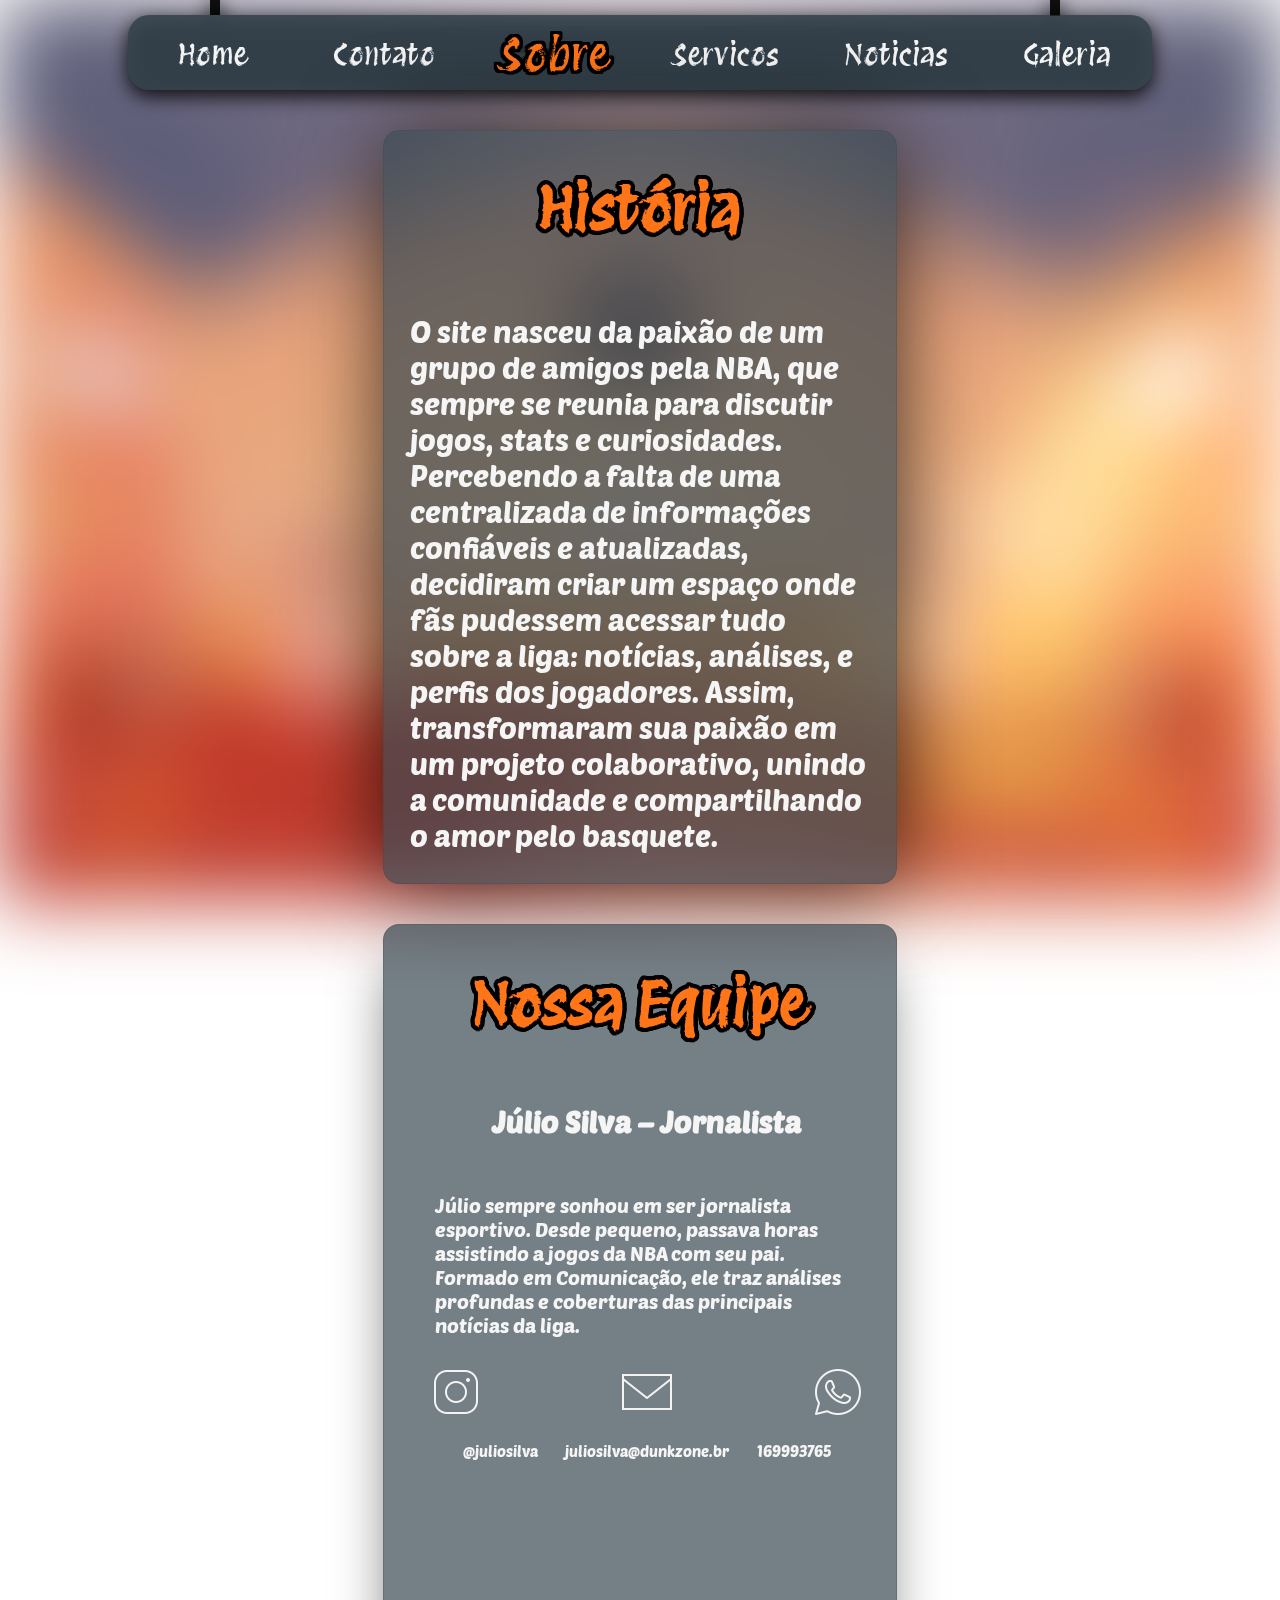
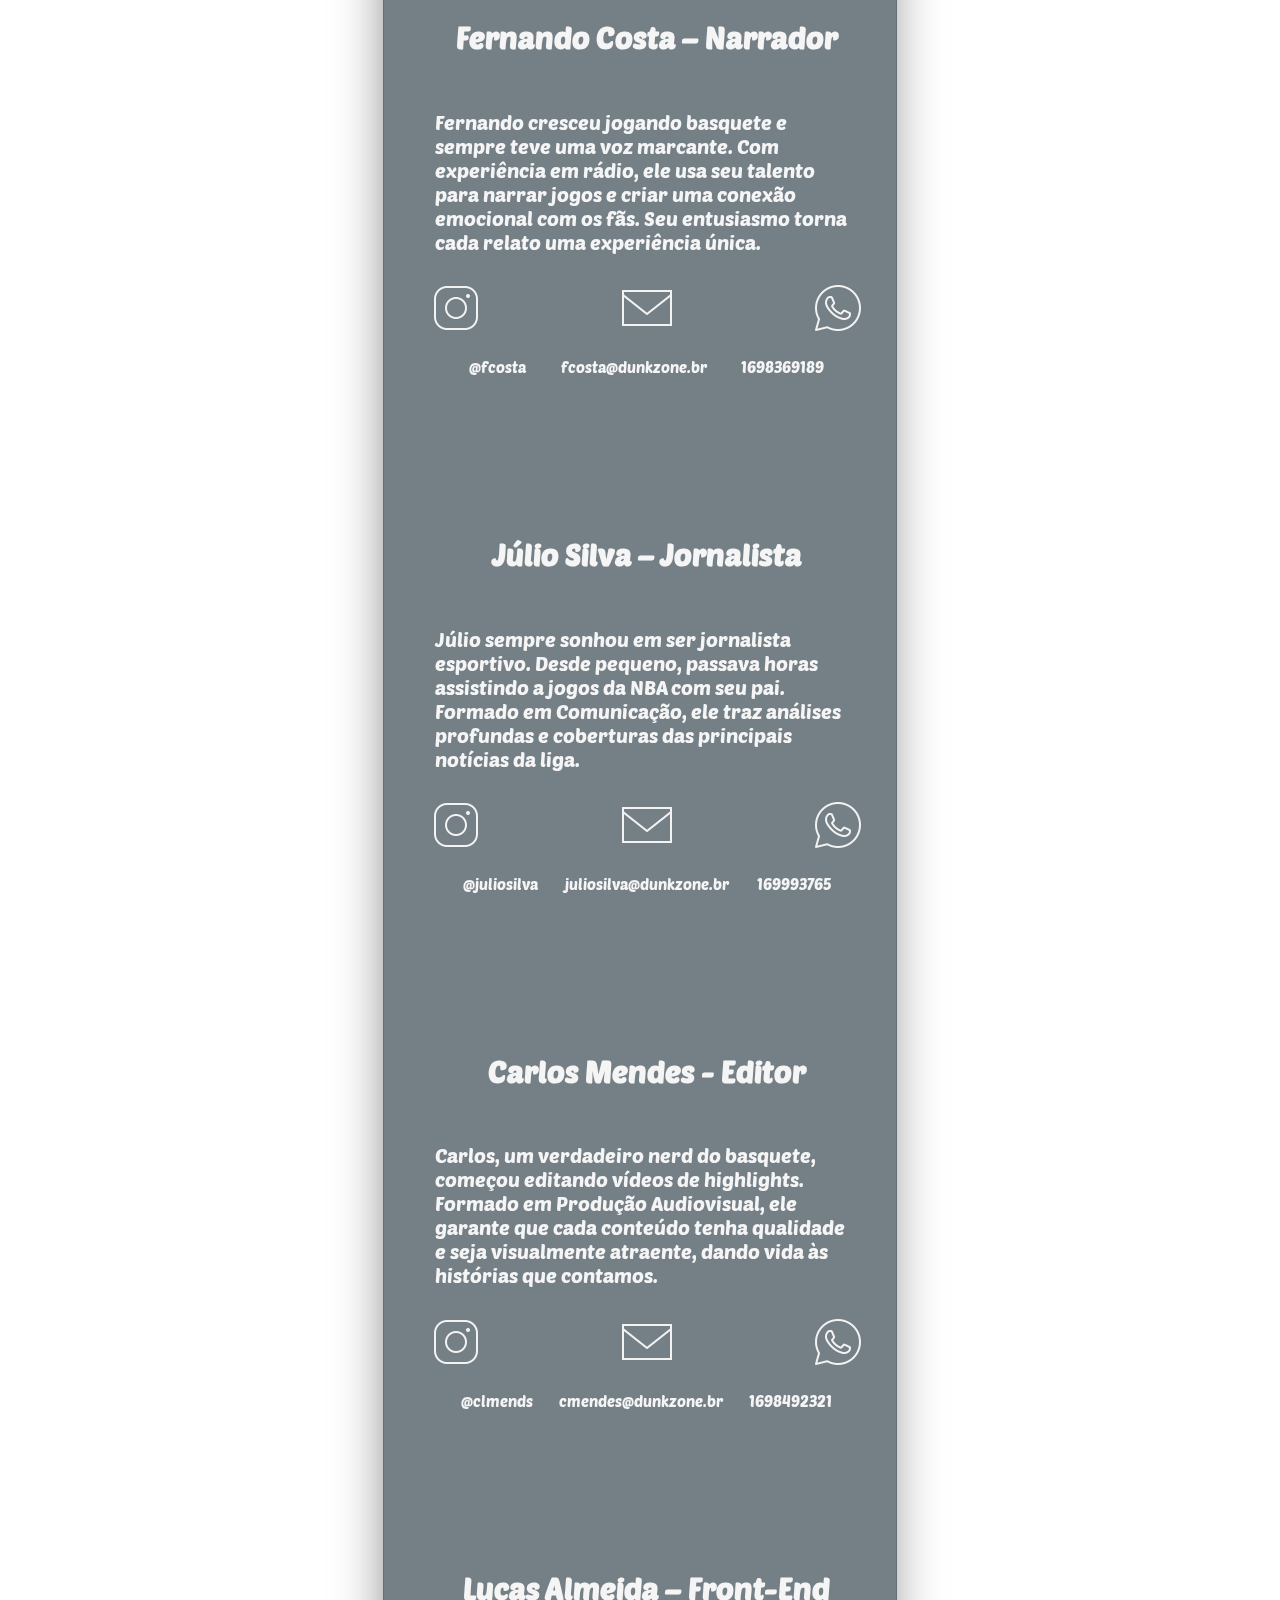
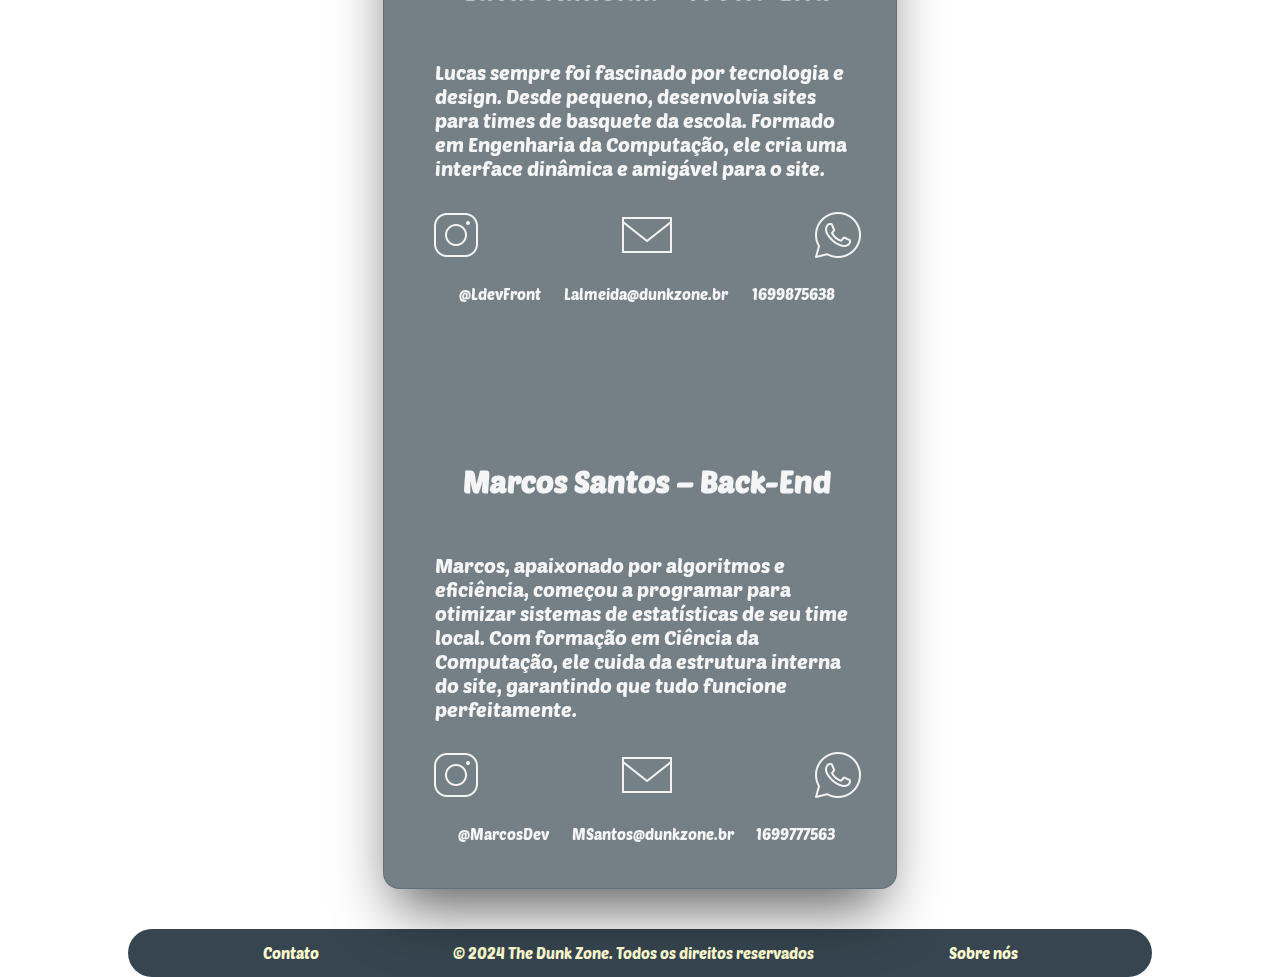
<file: pages/sobre.html>
<!DOCTYPE html>
<html lang="pt-br">
<head>
    <meta charset="UTF-8">
    <meta name="viewport" content="width=device-width, initial-scale=1.0">
    <title>Sobre nós</title>
    <link rel="shortcut icon" href="../assets/images/favicon.ico"" type="image/x-icon">
    <link rel="stylesheet" href="../css/sobre.css">

    

    <style>
        body {
            z-index: 2;
            margin: 0;
            padding: 0;
            height: 100vh;
            width: 100vw;
            overflow-x: hidden;
        }

        body::before{
            content: "";
            position: fixed;
            top: 0;
            left: 0;
            right: 0;
            bottom: 0;
            background-image: url("../assets/images/background.jpg");
            background-repeat: repeat-y;
            background-position: center;
            background-size: 100% 100%;
            filter: blur(40px);
            z-index: -1; /* Coloca o background atrás do conteúdo */
        }


        #chose{
            color: #FF7518;
            text-shadow:
             -3px -3px 0px #000,
             -3px -2px 0px #000,
             -3px -1px 0px #000,
             -3px 0px 0px #000,
             -3px 1px 0px #000,
             -3px 2px 0px #000,
             -3px 3px 0px #000,
             -2px -3px 0px #000,
             -2px -2px 0px #000,
             -2px -1px 0px #000,
             -2px 0px 0px #000,
             -2px 1px 0px #000,
             -2px 2px 0px #000,
             -2px 3px 0px #000,
             -1px -3px 0px #000,
             -1px -2px 0px #000,
             -1px -1px 0px #000,
             -1px 0px 0px #000,
             -1px 1px 0px #000,
             -1px 2px 0px #000,
             -1px 3px 0px #000,
             0px -3px 0px #000,
             0px -2px 0px #000,
             0px -1px 0px #000,
             0px 0px 0px #000,
             0px 1px 0px #000,
             0px 2px 0px #000,
             0px 3px 0px #000,
             1px -3px 0px #000,
             1px -2px 0px #000,
             1px -1px 0px #000,
             1px 0px 0px #000,
             1px 1px 0px #000,
             1px 2px 0px #000,
             1px 3px 0px #000,
             2px -3px 0px #000,
             2px -2px 0px #000,
             2px -1px 0px #000,
             2px 0px 0px #000,
             2px 1px 0px #000,
             2px 2px 0px #000,
             2px 3px 0px #000,
             3px -3px 0px #000,
             3px -2px 0px #000,
             3px -1px 0px #000,
             3px 0px 0px #000,
             3px 1px 0px #000,
             3px 2px 0px #000,
             3px 3px 0px #000;
             font-size: 3rem;
        }



    </style>
</head>
<body>
    <div id="background">
        <div id="container">

            <header>
                <nav class="nav-bar">
                    <div class="options"><a href="../index.html">Home</a></li></div>
                    <div class="options"><a href="contato.html">Contato</a></div>
                    <div class="options"><a href="sobre.html" id="chose">Sobre</a></div>
                    <div class="options"><a href="servicos.html">Servicos</a></div>
                    <div class="options"><a href="noticias.html">Noticias</a></div>
                    <div class="options"><a href="galeria.html">Galeria</a></div>
                </nav>
            </header>


            <div class="historia">
                <h1>História</h1>
                <p style="color: whitesmoke;">O site nasceu da paixão de um grupo de amigos pela NBA, que sempre se reunia para discutir jogos, stats e curiosidades. Percebendo a falta de uma centralizada 
                    de informações confiáveis e atualizadas, decidiram criar um espaço onde fãs pudessem
                     acessar tudo sobre a liga: notícias, análises, e perfis dos jogadores. Assim, transformaram 
                    sua paixão em um projeto colaborativo, unindo a comunidade e compartilhando o amor 
                    pelo basquete.</p>
            </div>

            <div class="equipe">
                <h1>Nossa Equipe</h1>
                <div class="pessoa" style="color: whitesmoke;">
                    <h2>Júlio Silva – Jornalista</h2>
                    <p class="descricao">Júlio sempre sonhou em ser jornalista esportivo. Desde pequeno, passava horas assistindo a jogos da NBA com seu pai. Formado em Comunicação, ele traz análises 
                        profundas e coberturas das principais notícias da liga.
                    </p>
                    <div class="imagens">
                        <img src="../assets/images/Instagram (2).png" alt="simbolo do Instagram" width="50px">
                        <img src="../assets/images/Email.png" alt="simbolo do Email" width="50px">
                        <img src="../assets/images/WhatsApp.png" alt="simbolo do WhatsApp" width="50px">
                    </div>
                    <div class="redes">
                        <p>@juliosilva</p>
                        <p>juliosilva@dunkzone.br</p>
                        <p>169993765</p>
                    </div>

                </div>
                <div class="pessoa" style="color: whitesmoke;">
                    <h2>Fernando Costa – Narrador</h2>
                    <p class="descricao">Fernando cresceu jogando basquete e sempre teve uma voz marcante. 
                        Com experiência em rádio, ele usa seu talento para narrar jogos e criar uma conexão 
                        emocional com os fãs. Seu entusiasmo torna cada relato uma experiência única.
                    </p>
                    <div class="imagens">
                        <img src="../assets/images/Instagram (2).png" alt="simbolo do Instagram" width="50px">
                        <img src="../assets/images/Email.png" alt="simbolo do Email" width="50px">
                        <img src="../assets/images/WhatsApp.png" alt="simbolo do WhatsApp" width="50px">
                    </div>
                    <div class="redes">
                        <p>@fcosta</p>
                        <p>fcosta@dunkzone.br</p>
                        <p>1698369189</p>
                    </div>

                </div>

                <div class="pessoa" style="color: whitesmoke;">
                    <h2>Júlio Silva – Jornalista</h2>
                    <p class="descricao">Júlio sempre sonhou em ser jornalista esportivo. Desde pequeno, passava horas assistindo a jogos da NBA com seu pai. Formado em Comunicação, ele traz análises 
                        profundas e coberturas das principais notícias da liga.
                    </p>
                    <div class="imagens">
                        <img src="../assets/images/Instagram (2).png" alt="simbolo do Instagram" width="50px">
                        <img src="../assets/images/Email.png" alt="simbolo do Email" width="50px">
                        <img src="../assets/images/WhatsApp.png" alt="simbolo do WhatsApp" width="50px">
                    </div>
                    <div class="redes">
                        <p>@juliosilva</p>
                        <p>juliosilva@dunkzone.br</p>
                        <p>169993765</p>
                    </div>

                </div>

                <div class="pessoa" style="color: whitesmoke;">
                    <h2>Carlos Mendes - Editor</h2>
                    <p class="descricao">Carlos, um verdadeiro nerd do basquete, 
                        começou editando vídeos de highlights. Formado em Produção Audiovisual, 
                        ele garante que cada conteúdo tenha qualidade e seja visualmente atraente, 
                        dando vida às histórias que contamos.
                    </p>
                    <div class="imagens">
                        <img src="../assets/images/Instagram (2).png" alt="simbolo do Instagram" width="50px">
                        <img src="../assets/images/Email.png" alt="simbolo do Email" width="50px">
                        <img src="../assets/images/WhatsApp.png" alt="simbolo do WhatsApp" width="50px">
                    </div>
                    <div class="redes">
                        <p>@clmends</p>
                        <p>cmendes@dunkzone.br</p>
                        <p>1698492321</p>
                    </div>

                </div>

                <div class="pessoa" style="color: whitesmoke;">
                    <h2> Lucas Almeida – Front-End</h2>
                    <p class="descricao">Lucas sempre foi fascinado por tecnologia e design. 
                        Desde pequeno, desenvolvia sites para times de basquete da escola. 
                        Formado em Engenharia da Computação, 
                        ele cria uma interface dinâmica e amigável para o site.
                    </p>
                    <div class="imagens">
                        <img src="../assets/images/Instagram (2).png" alt="simbolo do Instagram" width="50px">
                        <img src="../assets/images/Email.png" alt="simbolo do Email" width="50px">
                        <img src="../assets/images/WhatsApp.png" alt="simbolo do WhatsApp" width="50px">
                    </div>
                    <div class="redes">
                        <p>@LdevFront</p>
                        <p>Lalmeida@dunkzone.br</p>
                        <p>1699875638</p>
                    </div>

                </div>

                <div class="pessoa" style="color: whitesmoke;">
                    <h2>Marcos Santos –  Back-End</h2>
                    <p class="descricao">Marcos, apaixonado por algoritmos e eficiência, 
                        começou a programar para otimizar sistemas de estatísticas de seu time local. 
                        Com formação em Ciência da Computação, ele cuida da estrutura interna do site, 
                        garantindo que tudo funcione perfeitamente.
                    </p>
                    <div class="imagens">
                        <img src="../assets/images/Instagram (2).png" alt="simbolo do Instagram" width="50px">
                        <img src="../assets/images/Email.png" alt="simbolo do Email" width="50px">
                        <img src="../assets/images/WhatsApp.png" alt="simbolo do WhatsApp" width="50px">
                    </div>
                    <div class="redes" style="margin-bottom: 2rem;">
                        <p>@MarcosDev</p>
                        <p>MSantos@dunkzone.br</p>
                        <p>1699777563</p>
                    </div>

                </div>

            </div>

            <footer class="footer">
                <p><a href="/pages/contato.html">Contato</a></p>
                <p>&copy; 2024 The Dunk Zone. Todos os direitos reservados</p>
                <p><a href="/pages/sobre.html">Sobre nós</a></p>
            </footer>
        </div>
    </div>
</body>
</html>
</file>
<file: css/home.css>
/*
@font-face {
    font-family: Protest_revolution;
    src: url("../assets/fonts/Protest_Revolution/Protest_Revolution/ProtestRevolution-Regular.ttf");
}

@font-face {
    font-family: Poller_one;
    src: url("../assets/fonts/Protest_Revolution/Protest_Revolution/ProtestRevolution-Regular.ttf");
}

@font-face {
    font-family: Poetsen_one;
    src: url("../assets/fonts/Protest_Revolution/Protest_Revolution/ProtestRevolution-Regular.ttf");
}
*/

@font-face {
    font-family: Protest_revolution;
    src: url("../assets/fonts/Protest_Revolution/Protest_Revolution/ProtestRevolution-Regular.ttf");
}

@font-face {
    font-family: Poller_one;
    src: url("../assets/fonts/Poller_One/PollerOne-Regular.ttf");
}

@font-face {
    font-family: Poetsen_one;
    src: url("../assets/fonts/Poetsen_One/Poetsen_One/PoetsenOne-Regular.ttf");
}


:root{

    font-size: 15px;


}




@media (max-width: 768px) {
    :root {
      font-size: 7px;
    }

    #first{
        margin-bottom: 5rem;
    }


}

#container{

   
    font-family: Poetsen_one !important;
    display: grid;
    grid-template-areas: 
    "header"
    "main"
    "footer";

    grid-template-columns: 80%;
    grid-template-rows: 10vh 1fr auto; /* aumentar o tamanho do header */

    height: 95vh;
    justify-content: center;
    gap: 10px;
}

header {
    font-family: Poetsen_one;
    grid-area: header;
    justify-content: center;
    background-color: rgba(54, 69, 79, 0.9);
    border-radius: 1.4rem;
    margin-top: 1rem;
    color: #f4f4f4;
    filter: drop-shadow(0 6px 10px black);
}

header::before{
    content: " ";
    width: 10px;
    position: absolute;
    height: 20px;
    background-color: rgba(0, 0, 0, 0.9);
    margin-left: 8%;
    transform: translateY(-20px);
}
header::after{
    margin-left: 90%;
    content: " ";
    width: 10px;
    position: absolute;
    height: 20px;
    background-color: rgba(0, 0, 0, 0.9);
    transform: translateY(-5.7rem);  
}

@media (max-width: 768px){
    header::after{
        height: 1.4rem;
    }
}
.nav-bar{
    font-family: Protest_revolution;
    font-size: 200%;
    display: grid; /* mudar de display: contents para display: grid */
    grid-template-columns: repeat(6, 1fr); /* create 6 columns with equal width */
    grid-auto-columns: 1fr; /* manter a largura das colunas */
    justify-items: center; /* centralizar os elementos .options */
    align-items: center; /* centralizar os elementos .options verticalmente */
}

.options{
    font-family: Protest_revolution;
    transition: all 0.7s ease-in-out;
    display: grid; /* make each option a grid cell */
    justify-items: center; /* center the text within each cell */
    margin-top: 0.8rem;
}

.options a{
    font-family: Protest_revolution;
    text-decoration: none;
    color: #f4f4f4;
}


#chose:hover{
    transform: translateY(-3px);
    animation: pulse 2s infinite;
}

.options:hover{
    font-family: Poetsen_one;
    transform: translateY(-3px); /* faça a div subir um pouco */
    font-size: 1.1em; /* aumente o tamanho do texto */
    border: 3px solid orange; /* adicione uma borda laranja */
    animation: pulse 2s infinite; /* adicione uma animação de pulsação */
}

.content{
    font-family: Poetsen_one;
    grid-area: main;
    display: flex;
    flex-direction: column;
    margin-top: 2rem;
    align-items: center;
    border-radius: 35px;
    width: 50%;
    justify-self: center;
    justify-content: space-evenly;

    /* From https://css.glass */
    background: rgba(54, 69, 79, 0.69);
    border-radius: 16px;
    box-shadow: 0 4px 30px rgba(0, 0, 0, 0.1);
    backdrop-filter: blur(9.8px);
    -webkit-backdrop-filter: blur(9.8px);
    border: 1px solid rgba(54, 69, 79, 0.25);
}


.content h2{
    font-family: Protest_revolution;
    font-size: 2.5rem;
    margin-top: 4rem;
    margin-bottom: 0;
    text-shadow: rgb(0, 0, 0) 1px 0px 0px, rgb(0, 0, 0) 0.540302px 0.841471px 0px, rgb(0, 0, 0) -0.416147px 0.909297px 0px, rgb(0, 0, 0) -0.989993px 0.14112px 0px, rgb(0, 0, 0) -0.653644px -0.756803px 0px, rgb(0, 0, 0) 0.283662px -0.958924px 0px, rgb(0, 0, 0) 0.96017px -0.279416px 0px;
}

.content h1{
    font-family: Protest_revolution;
    font-size: 5rem;
    text-shadow: rgb(0, 0, 0) 4px 0px 0px, rgb(0, 0, 0) 3.87565px 0.989616px 0px, rgb(0, 0, 0) 3.51033px 1.9177px 0px, rgb(0, 0, 0) 2.92676px 2.72656px 0px, rgb(0, 0, 0) 2.16121px 3.36588px 0px, rgb(0, 0, 0) 1.26129px 3.79594px 0px, rgb(0, 0, 0) 0.282949px 3.98998px 0px, rgb(0, 0, 0) -0.712984px 3.93594px 0px, rgb(0, 0, 0) -1.66459px 3.63719px 0px, rgb(0, 0, 0) -2.51269px 3.11229px 0px, rgb(0, 0, 0) -3.20457px 2.39389px 0px, rgb(0, 0, 0) -3.69721px 1.52664px 0px, rgb(0, 0, 0) -3.95997px 0.56448px 0px, rgb(0, 0, 0) -3.97652px -0.432781px 0px, rgb(0, 0, 0) -3.74583px -1.40313px 0px, rgb(0, 0, 0) -3.28224px -2.28625px 0px, rgb(0, 0, 0) -2.61457px -3.02721px 0px, rgb(0, 0, 0) -1.78435px -3.57996px 0px, rgb(0, 0, 0) -0.843183px -3.91012px 0px, rgb(0, 0, 0) 0.150409px -3.99717px 0px, rgb(0, 0, 0) 1.13465px -3.8357px 0px, rgb(0, 0, 0) 2.04834px -3.43574px 0px, rgb(0, 0, 0) 2.83468px -2.82216px 0px, rgb(0, 0, 0) 3.44477px -2.03312px 0px, rgb(0, 0, 0) 3.84068px -1.11766px 0px, rgb(0, 0, 0) 3.9978px -0.132717px 0px;
}

.content h3{
    font-family: Protest_revolution;
    font-size: 2.8rem;
    color: #FFFDD0;
}

#first{
    margin-right: auto;
    margin-left: 2.5rem;
    text-shadow: rgb(0, 0, 0) 3px 0px 0px, rgb(0, 0, 0) 2.83487px 0.981584px 0px, rgb(0, 0, 0) 2.35766px 1.85511px 0px, rgb(0, 0, 0) 1.62091px 2.52441px 0px, rgb(0, 0, 0) 0.705713px 2.91581px 0px, rgb(0, 0, 0) -0.287171px 2.98622px 0px, rgb(0, 0, 0) -1.24844px 2.72789px 0px, rgb(0, 0, 0) -2.07227px 2.16926px 0px, rgb(0, 0, 0) -2.66798px 1.37182px 0px, rgb(0, 0, 0) -2.96998px 0.42336px 0px, rgb(0, 0, 0) -2.94502px -0.571704px 0px, rgb(0, 0, 0) -2.59586px -1.50383px 0px, rgb(0, 0, 0) -1.96093px -2.27041px 0px, rgb(0, 0, 0) -1.11013px -2.78704px 0px, rgb(0, 0, 0) -0.137119px -2.99686px 0px, rgb(0, 0, 0) 0.850987px -2.87677px 0px, rgb(0, 0, 0) 1.74541px -2.43999px 0px, rgb(0, 0, 0) 2.44769px -1.73459px 0px, rgb(0, 0, 0) 2.88051px -0.838247px 0px;
}

#second{
    all: unset;
    font-family: Protest_revolution;
    font-size: 2.8rem;
    color: #FFFDD0;
    margin-top: -1rem;
    margin-left: auto;
    margin-right: 2.5rem;
    text-shadow: rgb(0, 0, 0) 3px 0px 0px, rgb(0, 0, 0) 2.83487px 0.981584px 0px, rgb(0, 0, 0) 2.35766px 1.85511px 0px, rgb(0, 0, 0) 1.62091px 2.52441px 0px, rgb(0, 0, 0) 0.705713px 2.91581px 0px, rgb(0, 0, 0) -0.287171px 2.98622px 0px, rgb(0, 0, 0) -1.24844px 2.72789px 0px, rgb(0, 0, 0) -2.07227px 2.16926px 0px, rgb(0, 0, 0) -2.66798px 1.37182px 0px, rgb(0, 0, 0) -2.96998px 0.42336px 0px, rgb(0, 0, 0) -2.94502px -0.571704px 0px, rgb(0, 0, 0) -2.59586px -1.50383px 0px, rgb(0, 0, 0) -1.96093px -2.27041px 0px, rgb(0, 0, 0) -1.11013px -2.78704px 0px, rgb(0, 0, 0) -0.137119px -2.99686px 0px, rgb(0, 0, 0) 0.850987px -2.87677px 0px, rgb(0, 0, 0) 1.74541px -2.43999px 0px, rgb(0, 0, 0) 2.44769px -1.73459px 0px, rgb(0, 0, 0) 2.88051px -0.838247px 0px;
}

#button{
    background-color: #FF7518;
    text-align: center;
    color: #000000;
    border-radius: 35px;
    font-family: Protest_revolution;
    font-size: 4rem;
    width: 50%;
    padding: 1.5rem;
}

#button:hover{
    cursor: pointer;
    color: whitesmoke;
    background-color: rgba(54, 69, 79, 1);
}

#button a{
    margin: unset;
    text-decoration: none;
    color: inherit;
}

footer{
    grid-area: "footer";
    display: flex;
    justify-content: space-evenly;
    background-color: rgba(54, 69, 79, 1);
    color: #FFFDD0;
    margin-bottom: -2rem;
    border-radius: 35px;
}

footer a{
    text-decoration: none;
    color: #FFFDD0;
    
}

/*teste*/

@keyframes pulse {
    0% {
      border-color: orange;
    }
    50% {
      border-color: #2D5C7E
    }
    100% {
      border-color: orange;
    }
}
</file>
<file: css/contato.css>
@font-face {
    font-family: Protest_revolution;
    src: url("../assets/fonts/Protest_Revolution/Protest_Revolution/ProtestRevolution-Regular.ttf");
}

@font-face {
    font-family: Poller_one;
    src: url("../assets/fonts/Poller_One/PollerOne-Regular.ttf");
}

@font-face {
    font-family: Poetsen_one;
    src: url("../assets/fonts/Poetsen_One/Poetsen_One/PoetsenOne-Regular.ttf");
}



:root{

    font-size: 15px;
}

@media (max-width: 768px) {
    :root {
      font-size: 7px;
    }
}

#container{
    z-index: 2;
    font-family: Poetsen_one;
    display: grid;
    grid-template-areas: 
    "header"
    "contato"
    "footer";

    grid-template-columns: 80%;
    grid-template-rows: 10vh 1fr auto; /* aumentar o tamanho do header */

    height: 95vh;
    justify-content: center;
    gap: 10px;


}

header {
    z-index: 2;
    grid-area: header;
    justify-content: center;
    background-color: rgba(54, 69, 79, 0.9);
    border-radius: 1.4rem;
    margin-top: 1rem;
    color: #f4f4f4;
    filter: drop-shadow(0 6px 10px black);
}

header::before{
    content: " ";
    width: 10px;
    position: absolute;
    height: 20px;
    background-color: rgba(0, 0, 0, 0.9);
    margin-left: 8%;
    transform: translateY(-20px);
}
header::after{
    margin-left: 90%;
    content: " ";
    width: 10px;
    position: absolute;
    height: 20px;
    background-color: rgba(0, 0, 0, 0.9);
    transform: translateY(-5.7rem);  
}

@media (max-width: 768px){
    header::after{
        height: 1.4rem;
    }
}
.nav-bar{
    font-size: 200%;
    display: grid; /* mudar de display: contents para display: grid */
    grid-template-columns: repeat(6, 1fr); /* create 6 columns with equal width */
    grid-auto-columns: 1fr; /* manter a largura das colunas */
    justify-items: center; /* centralizar os elementos .options */
    align-items: center; /* centralizar os elementos .options verticalmente */
}

.options{
    transition: all 0.7s ease-in-out;
    display: grid; /* make each option a grid cell */
    justify-items: center; /* center the text within each cell */
    margin-top: 0.8rem;
    font-family: Protest_revolution;
}

.options a{
    text-decoration: none;
    color: #f4f4f4;
}


#chose:hover{
    transform: translateY(-3px);
    animation: pulse 2s infinite;
}

.options:hover{
    transform: translateY(-3px); /* faça a div subir um pouco */
    font-size: 1.1em; /* aumente o tamanho do texto */
    border: 3px solid orange; /* adicione uma borda laranja */
    animation: pulse 2s infinite; /* adicione uma animação de pulsação */
}

.formulario{
    grid-area:contato;
    
    all: unset;
    z-index: 2;
    display: grid;

    grid-template-columns: 80%;
    grid-template-rows: repeat(9, auto);

    justify-content: center;
    width: 50%;
    justify-self: center;

    margin-top: 2rem;


    background: rgba(54, 69, 79, 0.69);
    border-radius: 16px;
    box-shadow: 0 4px 30px rgba(0, 0, 0, 0.1);
    backdrop-filter: blur(9.8px);
    -webkit-backdrop-filter: blur(9.8px);
    border: 1px solid rgba(54, 69, 79, 0.25);

    
    box-shadow: -2px 32px 58px -14px rgba(0,0,0,0.64);
    -webkit-box-shadow: -2px 32px 58px -14px rgba(0,0,0,0.64);
    -moz-box-shadow: -2px 32px 58px -14px rgba(0,0,0,0.64);

}

.formulario h1{
    grid-row: 1;
    font-family: Protest_revolution;
    font-size: 4rem;
    text-align: center;
    justify-content: center;
    color: #FF7518;
    text-shadow: rgb(0, 0, 0) 4px 0px 0px, rgb(0, 0, 0) 3.87565px 0.989616px 0px, rgb(0, 0, 0) 3.51033px 1.9177px 0px, rgb(0, 0, 0) 2.92676px 2.72656px 0px, rgb(0, 0, 0) 2.16121px 3.36588px 0px, rgb(0, 0, 0) 1.26129px 3.79594px 0px, rgb(0, 0, 0) 0.282949px 3.98998px 0px, rgb(0, 0, 0) -0.712984px 3.93594px 0px, rgb(0, 0, 0) -1.66459px 3.63719px 0px, rgb(0, 0, 0) -2.51269px 3.11229px 0px, rgb(0, 0, 0) -3.20457px 2.39389px 0px, rgb(0, 0, 0) -3.69721px 1.52664px 0px, rgb(0, 0, 0) -3.95997px 0.56448px 0px, rgb(0, 0, 0) -3.97652px -0.432781px 0px, rgb(0, 0, 0) -3.74583px -1.40313px 0px, rgb(0, 0, 0) -3.28224px -2.28625px 0px, rgb(0, 0, 0) -2.61457px -3.02721px 0px, rgb(0, 0, 0) -1.78435px -3.57996px 0px, rgb(0, 0, 0) -0.843183px -3.91012px 0px, rgb(0, 0, 0) 0.150409px -3.99717px 0px, rgb(0, 0, 0) 1.13465px -3.8357px 0px, rgb(0, 0, 0) 2.04834px -3.43574px 0px, rgb(0, 0, 0) 2.83468px -2.82216px 0px, rgb(0, 0, 0) 3.44477px -2.03312px 0px, rgb(0, 0, 0) 3.84068px -1.11766px 0px, rgb(0, 0, 0) 3.9978px -0.132717px 0px;

}

.campos {
    display: flex;
    align-items: center;
    flex-direction: column;
    justify-content: center;
    color: whitesmoke;
    font-family: Poetsen_one;
    font-size: 2rem;
    margin: 2rem 0;
    text-align: center;
    text-shadow: rgb(0, 0, 0) 1px 0px 0px, rgb(0, 0, 0) 0.540302px 0.841471px 0px, rgb(0, 0, 0) -0.416147px 0.909297px 0px, rgb(0, 0, 0) -0.989993px 0.14112px 0px, rgb(0, 0, 0) -0.653644px -0.756803px 0px, rgb(0, 0, 0) 0.283662px -0.958924px 0px, rgb(0, 0, 0) 0.96017px -0.279416px 0px;


    
}


.campos input {

    
    font-family: Poetsen_one;
    border: none;
    border: solid 1px black;
    width: 80%;
    height: 3rem;
    font-size: 1.3rem;
    background-color: #cdd4da;
    border-radius: 15px;
}

select {
    font-family: Poetsen_one;
    width: 80%;
    height: 3rem;
    font-size: 1.3rem;
    background-color: #cdd4da;
    border-radius: 15px;
    border: solid 1px black;
    
}



#button{
    margin-bottom: 2rem;
}

input[type="checkbox"]{
    background-color: #ffffff;
    width: 2rem;
    height: 2rem;
    border-radius: 0;
    pointer-events: all;

}

#boxes {

    display: grid;
    grid-template-areas: 
    "checkbox" "nomes" "redes";


    grid-template-columns: 1fr 1fr 1fr;
    grid-template-rows: auto;

    width: 20rem;
    padding: 1rem;
    background-color: #cdd4da;
    border-radius: 15px;
    border: solid 1px black;

    gap: 0;

    justify-self: center;


    margin-left: 25%;

}

.caixas{
    grid-area: checkbox;
    display: flex;
    flex-direction: column;
    gap: 2rem
}

.nomes {
    grid-area: "nomes";
    display: flex;
    flex-direction: column;
    gap: 2rem
}


.redes{
    grid-area: "redes";
    display: flex;
    flex-direction: column;
    margin-left: 3rem;
    gap: 2rem
}

.redes img{
    width: 2.5rem;
    height: 2.5rem;
}

textarea{
    width: 77%;
    height: 12rem;
    font-family: Poetsen_one;
    font-size: 1.2rem;
    text-align: justify;
    background-color: #cdd4da;
    border-radius: 15px;
    border: solid 1px black;
}

#button{
    display: flex;
    justify-content: end;
    height: 3rem;
}

#button input {
    border: none;
    width: 25%;
    border-radius: 14px;
    font-family: Poetsen_one;
    font-size: 1.4rem;
    color: #FF7518;
    background-color: rgba(54, 69, 79, 1);

}


#button input:hover{
    background-color: #cdd4da;
    cursor: pointer;
}


footer{
    margin-top: 2rem;
    grid-area: "footer";
    display: flex;
    justify-content: space-evenly;
    background-color: rgba(54, 69, 79, 1);
    color: #FFFDD0;
    margin-bottom: -2rem;
    border-radius: 35px;

}

footer a{
    text-decoration: none;
    color: #FFFDD0;
    
}
</file>
<file: css/galeria.css>
@font-face {
    font-family: Protest_revolution;
    src: url("../assets/fonts/Protest_Revolution/Protest_Revolution/ProtestRevolution-Regular.ttf");
}

@font-face {
    font-family: Poller_one;
    src: url("../assets/fonts/Poller_One/PollerOne-Regular.ttf");
}

@font-face {
    font-family: Poetsen_one;
    src: url("../assets/fonts/Poetsen_One/Poetsen_One/PoetsenOne-Regular.ttf");
}



:root{

    font-size: 15px;
}

@media (max-width: 768px) {
    :root {
      font-size: 7px;
    }
}

#container{
    z-index: 2;
    font-family: Poetsen_one;
    display: grid;
    grid-template-areas: 
    "header"
    "estadios"
    "footer";

    grid-template-columns: 80%;
    grid-template-rows: 10vh 1fr 1fr; /* aumentar o tamanho do header */

    height: 95vh;
    justify-content: center;
    gap: 10px;
}

header {
    z-index: 2;
    grid-area: header;
    justify-content: center;
    background-color: rgba(54, 69, 79, 0.9);
    border-radius: 1.4rem;
    margin-top: 1rem;
    color: #f4f4f4;
    filter: drop-shadow(0 6px 10px black);
}

header::before{
    content: " ";
    width: 10px;
    position: absolute;
    height: 20px;
    background-color: rgba(0, 0, 0, 0.9);
    margin-left: 8%;
    transform: translateY(-20px);
}
header::after{
    margin-left: 90%;
    content: " ";
    width: 10px;
    position: absolute;
    height: 20px;
    background-color: rgba(0, 0, 0, 0.9);
    transform: translateY(-5.7rem);  
}

@media (max-width: 768px){
    header::after{
        height: 1.4rem;
    }
}
.nav-bar{
    font-size: 200%;
    display: grid; /* mudar de display: contents para display: grid */
    grid-template-columns: repeat(6, 1fr); /* create 6 columns with equal width */
    grid-auto-columns: 1fr; /* manter a largura das colunas */
    justify-items: center; /* centralizar os elementos .options */
    align-items: center; /* centralizar os elementos .options verticalmente */
}

.options{
    transition: all 0.7s ease-in-out;
    display: grid; /* make each option a grid cell */
    justify-items: center; /* center the text within each cell */
    margin-top: 0.8rem;
    font-family: Protest_revolution;
}

.options a{
    text-decoration: none;
    color: #f4f4f4;
}


#chose:hover{
    transform: translateY(-3px);
    animation: pulse 2s infinite;
}

.options:hover{
    transform: translateY(-3px); /* faça a div subir um pouco */
    font-size: 1.1em; /* aumente o tamanho do texto */
    border: 3px solid orange; /* adicione uma borda laranja */
    animation: pulse 2s infinite; /* adicione uma animação de pulsação */
}

@keyframes pulse {
    0% {
      border-color: orange;
    }
    50% {
      border-color: #2D5C7E
    }
    100% {
      border-color: orange;
    }
}



.estadios-container{
    grid-area: estadios;
    margin-top: 4rem;
    background: rgba(54, 69, 79, 0.69);
    border-radius: 16px;
    box-shadow: 0 4px 30px rgba(0, 0, 0, 0.1);
    backdrop-filter: blur(9.8px);
    -webkit-backdrop-filter: blur(9.8px);
    border: 1px solid rgba(54, 69, 79, 0.25);
    border-radius: 35px;
    width: 80%;
    display: grid;

    grid-template-columns: 1fr;
    grid-template-rows: repeat(30, auto);



    justify-content: center;
    align-items: center;
    text-align: center;
    justify-self: center;


}

.container-estadio-header{
    font-family: Protest_revolution;
    font-size: 3.4rem;
    text-shadow: rgb(0, 0, 0) 4px 0px 0px, rgb(0, 0, 0) 3.87565px 0.989616px 0px, rgb(0, 0, 0) 3.51033px 1.9177px 0px, rgb(0, 0, 0) 2.92676px 2.72656px 0px, rgb(0, 0, 0) 2.16121px 3.36588px 0px, rgb(0, 0, 0) 1.26129px 3.79594px 0px, rgb(0, 0, 0) 0.282949px 3.98998px 0px, rgb(0, 0, 0) -0.712984px 3.93594px 0px, rgb(0, 0, 0) -1.66459px 3.63719px 0px, rgb(0, 0, 0) -2.51269px 3.11229px 0px, rgb(0, 0, 0) -3.20457px 2.39389px 0px, rgb(0, 0, 0) -3.69721px 1.52664px 0px, rgb(0, 0, 0) -3.95997px 0.56448px 0px, rgb(0, 0, 0) -3.97652px -0.432781px 0px, rgb(0, 0, 0) -3.74583px -1.40313px 0px, rgb(0, 0, 0) -3.28224px -2.28625px 0px, rgb(0, 0, 0) -2.61457px -3.02721px 0px, rgb(0, 0, 0) -1.78435px -3.57996px 0px, rgb(0, 0, 0) -0.843183px -3.91012px 0px, rgb(0, 0, 0) 0.150409px -3.99717px 0px, rgb(0, 0, 0) 1.13465px -3.8357px 0px, rgb(0, 0, 0) 2.04834px -3.43574px 0px, rgb(0, 0, 0) 2.83468px -2.82216px 0px, rgb(0, 0, 0) 3.44477px -2.03312px 0px, rgb(0, 0, 0) 3.84068px -1.11766px 0px, rgb(0, 0, 0) 3.9978px -0.132717px 0px;

}

.estadio{
    width: 80%;
    background-color: #cdd4da;
    display: grid;
    grid-template-columns: 1fr;
    grid-template-rows: auto auto;

    justify-self: center;
    justify-content: center;
    justify-items: center;
    align-items: center;
    gap: 30px;

    padding-top: 3rem;
    padding-bottom: 3rem;
    border-radius: 35px;
    
    margin-bottom: 2rem;
}

.header-estadio{
    display: flex;
    flex-direction: row;
    align-items: center;
    gap: 3rem;
}

.header-estadio img {
    filter: drop-shadow(11px 8px 17px #000000);
}

.foto-estadio{
    all: unset;
    padding: 3rem;
    background-color: #007A33;
    border-radius: 35px;
    text-align: center;

}

.header-estadio h3{
    color: whitesmoke;
    text-shadow: rgb(0, 0, 0) 4px 0px 0px, rgb(0, 0, 0) 3.87565px 0.989616px 0px, rgb(0, 0, 0) 3.51033px 1.9177px 0px, rgb(0, 0, 0) 2.92676px 2.72656px 0px, rgb(0, 0, 0) 2.16121px 3.36588px 0px, rgb(0, 0, 0) 1.26129px 3.79594px 0px, rgb(0, 0, 0) 0.282949px 3.98998px 0px, rgb(0, 0, 0) -0.712984px 3.93594px 0px, rgb(0, 0, 0) -1.66459px 3.63719px 0px, rgb(0, 0, 0) -2.51269px 3.11229px 0px, rgb(0, 0, 0) -3.20457px 2.39389px 0px, rgb(0, 0, 0) -3.69721px 1.52664px 0px, rgb(0, 0, 0) -3.95997px 0.56448px 0px, rgb(0, 0, 0) -3.97652px -0.432781px 0px, rgb(0, 0, 0) -3.74583px -1.40313px 0px, rgb(0, 0, 0) -3.28224px -2.28625px 0px, rgb(0, 0, 0) -2.61457px -3.02721px 0px, rgb(0, 0, 0) -1.78435px -3.57996px 0px, rgb(0, 0, 0) -0.843183px -3.91012px 0px, rgb(0, 0, 0) 0.150409px -3.99717px 0px, rgb(0, 0, 0) 1.13465px -3.8357px 0px, rgb(0, 0, 0) 2.04834px -3.43574px 0px, rgb(0, 0, 0) 2.83468px -2.82216px 0px, rgb(0, 0, 0) 3.44477px -2.03312px 0px, rgb(0, 0, 0) 3.84068px -1.11766px 0px, rgb(0, 0, 0) 3.9978px -0.132717px 0px;
    font-family: Poetsen_one;
    font-size: 2rem;

}

.foto-estadio img{
    border-radius: 35px;
}


footer{
    margin-top: 2rem;
    grid-area: "footer";
    display: flex;
    justify-content: space-evenly;
    background-color: rgba(54, 69, 79, 1);
    color: #FFFDD0;
    margin-bottom: -2rem;
    border-radius: 35px;
}

footer a{
    text-decoration: none;
    color: #FFFDD0;
    
}
</file>
<file: css/noticias.css>
@font-face {
    font-family: Protest_revolution;
    src: url("../assets/fonts/Protest_Revolution/Protest_Revolution/ProtestRevolution-Regular.ttf");
}

@font-face {
    font-family: Poller_one;
    src: url("../assets/fonts/Poller_One/PollerOne-Regular.ttf");
}

@font-face {
    font-family: Poetsen_one;
    src: url("../assets/fonts/Poetsen_One/Poetsen_One/PoetsenOne-Regular.ttf");
}



:root{

    font-size: 15px;
}

@media (max-width: 768px) {
    :root {
      font-size: 7px;
    }
}

#container{
    z-index: 2;
    font-family: Poetsen_one;
    display: grid;
    grid-template-areas: 
    "header"
    "noticiaPrincipal"
    "noticias"
    "footer";

    grid-template-columns: 80%;
    grid-template-rows: 10vh 1fr 1fr; /* aumentar o tamanho do header */

    height: 95vh;
    justify-content: center;
    gap: 10px;
}

header {
    z-index: 2;
    grid-area: header;
    justify-content: center;
    background-color: rgba(54, 69, 79, 0.9);
    border-radius: 1.4rem;
    margin-top: 1rem;
    color: #f4f4f4;
    filter: drop-shadow(0 6px 10px black);
}

header::before{
    content: " ";
    width: 10px;
    position: absolute;
    height: 20px;
    background-color: rgba(0, 0, 0, 0.9);
    margin-left: 8%;
    transform: translateY(-20px);
}
header::after{
    margin-left: 90%;
    content: " ";
    width: 10px;
    position: absolute;
    height: 20px;
    background-color: rgba(0, 0, 0, 0.9);
    transform: translateY(-5.7rem);  
}

@media (max-width: 768px){
    header::after{
        height: 1.4rem;
    }
}
.nav-bar{
    font-size: 200%;
    display: grid; /* mudar de display: contents para display: grid */
    grid-template-columns: repeat(6, 1fr); /* create 6 columns with equal width */
    grid-auto-columns: 1fr; /* manter a largura das colunas */
    justify-items: center; /* centralizar os elementos .options */
    align-items: center; /* centralizar os elementos .options verticalmente */
}

.options{
    transition: all 0.7s ease-in-out;
    display: grid; /* make each option a grid cell */
    justify-items: center; /* center the text within each cell */
    margin-top: 0.8rem;
    font-family: Protest_revolution;
}

.options a{
    text-decoration: none;
    color: #f4f4f4;
}


#chose:hover{
    transform: translateY(-3px);
    animation: pulse 2s infinite;
}

.options:hover{
    transform: translateY(-3px); /* faça a div subir um pouco */
    font-size: 1.1em; /* aumente o tamanho do texto */
    border: 3px solid orange; /* adicione uma borda laranja */
    animation: pulse 2s infinite; /* adicione uma animação de pulsação */
}

@keyframes pulse {
    0% {
      border-color: orange;
    }
    50% {
      border-color: #2D5C7E
    }
    100% {
      border-color: orange;
    }
}

.noticia-principal{
    margin-top: 3rem;
    background: rgba(54, 69, 79, 0.69);
    border-radius: 16px;
    box-shadow: 0 4px 30px rgba(0, 0, 0, 0.1);
    backdrop-filter: blur(9.8px);
    -webkit-backdrop-filter: blur(9.8px);
    border: 1px solid rgba(54, 69, 79, 0.25);
    border-radius: 35px;
    grid-area: noticiaPrincipal;
    display: flex;
    flex-direction: column;
    justify-content: space-evenly;
    align-items: center;
    padding-bottom: 2rem;
    width: 80%;
    justify-self: center;
}

.noticia-principal h1{
    font-family: Protest_revolution;
    margin: unset;
    
    margin: 3rem 0;
    text-shadow: rgb(0, 0, 0) 4px 0px 0px, rgb(0, 0, 0) 3.87565px 0.989616px 0px, rgb(0, 0, 0) 3.51033px 1.9177px 0px, rgb(0, 0, 0) 2.92676px 2.72656px 0px, rgb(0, 0, 0) 2.16121px 3.36588px 0px, rgb(0, 0, 0) 1.26129px 3.79594px 0px, rgb(0, 0, 0) 0.282949px 3.98998px 0px, rgb(0, 0, 0) -0.712984px 3.93594px 0px, rgb(0, 0, 0) -1.66459px 3.63719px 0px, rgb(0, 0, 0) -2.51269px 3.11229px 0px, rgb(0, 0, 0) -3.20457px 2.39389px 0px, rgb(0, 0, 0) -3.69721px 1.52664px 0px, rgb(0, 0, 0) -3.95997px 0.56448px 0px, rgb(0, 0, 0) -3.97652px -0.432781px 0px, rgb(0, 0, 0) -3.74583px -1.40313px 0px, rgb(0, 0, 0) -3.28224px -2.28625px 0px, rgb(0, 0, 0) -2.61457px -3.02721px 0px, rgb(0, 0, 0) -1.78435px -3.57996px 0px, rgb(0, 0, 0) -0.843183px -3.91012px 0px, rgb(0, 0, 0) 0.150409px -3.99717px 0px, rgb(0, 0, 0) 1.13465px -3.8357px 0px, rgb(0, 0, 0) 2.04834px -3.43574px 0px, rgb(0, 0, 0) 2.83468px -2.82216px 0px, rgb(0, 0, 0) 3.44477px -2.03312px 0px, rgb(0, 0, 0) 3.84068px -1.11766px 0px, rgb(0, 0, 0) 3.9978px -0.132717px 0px;
}

.noticia-principal h3{
    margin: unset;
    font-family: Poetsen_one;
    font-size: 3rem;
    text-align: center;
    justify-content: center;
    justify-self: center;
    color: whitesmoke;
    width: 50%;
    text-shadow: rgb(0, 0, 0) 4px 0px 0px, rgb(0, 0, 0) 3.87565px 0.989616px 0px, rgb(0, 0, 0) 3.51033px 1.9177px 0px, rgb(0, 0, 0) 2.92676px 2.72656px 0px, rgb(0, 0, 0) 2.16121px 3.36588px 0px, rgb(0, 0, 0) 1.26129px 3.79594px 0px, rgb(0, 0, 0) 0.282949px 3.98998px 0px, rgb(0, 0, 0) -0.712984px 3.93594px 0px, rgb(0, 0, 0) -1.66459px 3.63719px 0px, rgb(0, 0, 0) -2.51269px 3.11229px 0px, rgb(0, 0, 0) -3.20457px 2.39389px 0px, rgb(0, 0, 0) -3.69721px 1.52664px 0px, rgb(0, 0, 0) -3.95997px 0.56448px 0px, rgb(0, 0, 0) -3.97652px -0.432781px 0px, rgb(0, 0, 0) -3.74583px -1.40313px 0px, rgb(0, 0, 0) -3.28224px -2.28625px 0px, rgb(0, 0, 0) -2.61457px -3.02721px 0px, rgb(0, 0, 0) -1.78435px -3.57996px 0px, rgb(0, 0, 0) -0.843183px -3.91012px 0px, rgb(0, 0, 0) 0.150409px -3.99717px 0px, rgb(0, 0, 0) 1.13465px -3.8357px 0px, rgb(0, 0, 0) 2.04834px -3.43574px 0px, rgb(0, 0, 0) 2.83468px -2.82216px 0px, rgb(0, 0, 0) 3.44477px -2.03312px 0px, rgb(0, 0, 0) 3.84068px -1.11766px 0px, rgb(0, 0, 0) 3.9978px -0.132717px 0px;
    margin-bottom: 3rem;
}

.noticia-principal img{
    filter: drop-shadow(8px 8px 26px #000000);

    width: 50%;
    height: auto;
    border-radius: 35px;
    border: solid 2rem #f58426;
    margin-bottom: 3rem;
}

.noticia-principal p{
    width: 50%;
    color: whitesmoke;
    text-shadow: rgb(0, 0, 0) 4px 0px 0px, rgb(0, 0, 0) 3.87565px 0.989616px 0px, rgb(0, 0, 0) 3.51033px 1.9177px 0px, rgb(0, 0, 0) 2.92676px 2.72656px 0px, rgb(0, 0, 0) 2.16121px 3.36588px 0px, rgb(0, 0, 0) 1.26129px 3.79594px 0px, rgb(0, 0, 0) 0.282949px 3.98998px 0px, rgb(0, 0, 0) -0.712984px 3.93594px 0px, rgb(0, 0, 0) -1.66459px 3.63719px 0px, rgb(0, 0, 0) -2.51269px 3.11229px 0px, rgb(0, 0, 0) -3.20457px 2.39389px 0px, rgb(0, 0, 0) -3.69721px 1.52664px 0px, rgb(0, 0, 0) -3.95997px 0.56448px 0px, rgb(0, 0, 0) -3.97652px -0.432781px 0px, rgb(0, 0, 0) -3.74583px -1.40313px 0px, rgb(0, 0, 0) -3.28224px -2.28625px 0px, rgb(0, 0, 0) -2.61457px -3.02721px 0px, rgb(0, 0, 0) -1.78435px -3.57996px 0px, rgb(0, 0, 0) -0.843183px -3.91012px 0px, rgb(0, 0, 0) 0.150409px -3.99717px 0px, rgb(0, 0, 0) 1.13465px -3.8357px 0px, rgb(0, 0, 0) 2.04834px -3.43574px 0px, rgb(0, 0, 0) 2.83468px -2.82216px 0px, rgb(0, 0, 0) 3.44477px -2.03312px 0px, rgb(0, 0, 0) 3.84068px -1.11766px 0px, rgb(0, 0, 0) 3.9978px -0.132717px 0px;

    font-size: 1.5rem;
}

.noticia-principal a{
    border-radius: 35px;
    padding: 2rem;
    background-color: #f58426;
    margin-top: 2rem;
    margin-bottom: 3rem;
    color:  black;
    font-family: Poetsen_one;
    font-weight: bold;
    font-size: 1.3rem;
}


.noticias-secundarias{
    margin-top: 3rem;
    display: grid;
    grid-template-columns: auto auto auto;
    grid-template-rows: auto auto auto;

    background: rgba(54, 69, 79, 0.69);
    border-radius: 16px;
    box-shadow: 0 4px 30px rgba(0, 0, 0, 0.1);
    backdrop-filter: blur(9.8px);
    -webkit-backdrop-filter: blur(9.8px);
    border: 1px solid rgba(54, 69, 79, 0.25);

    justify-content: space-evenly;
    width: 80%;
    justify-self: center;
    text-align: center;

    gap: 3rem;
    padding-bottom: 3rem;

}

.noticias-secundarias h1{
    grid-column: 2;
    grid-row: 1;

    font-family: Protest_revolution;
    color: #f58426;
    text-shadow: rgb(0, 0, 0) 4px 0px 0px, rgb(0, 0, 0) 3.87565px 0.989616px 0px, rgb(0, 0, 0) 3.51033px 1.9177px 0px, rgb(0, 0, 0) 2.92676px 2.72656px 0px, rgb(0, 0, 0) 2.16121px 3.36588px 0px, rgb(0, 0, 0) 1.26129px 3.79594px 0px, rgb(0, 0, 0) 0.282949px 3.98998px 0px, rgb(0, 0, 0) -0.712984px 3.93594px 0px, rgb(0, 0, 0) -1.66459px 3.63719px 0px, rgb(0, 0, 0) -2.51269px 3.11229px 0px, rgb(0, 0, 0) -3.20457px 2.39389px 0px, rgb(0, 0, 0) -3.69721px 1.52664px 0px, rgb(0, 0, 0) -3.95997px 0.56448px 0px, rgb(0, 0, 0) -3.97652px -0.432781px 0px, rgb(0, 0, 0) -3.74583px -1.40313px 0px, rgb(0, 0, 0) -3.28224px -2.28625px 0px, rgb(0, 0, 0) -2.61457px -3.02721px 0px, rgb(0, 0, 0) -1.78435px -3.57996px 0px, rgb(0, 0, 0) -0.843183px -3.91012px 0px, rgb(0, 0, 0) 0.150409px -3.99717px 0px, rgb(0, 0, 0) 1.13465px -3.8357px 0px, rgb(0, 0, 0) 2.04834px -3.43574px 0px, rgb(0, 0, 0) 2.83468px -2.82216px 0px, rgb(0, 0, 0) 3.44477px -2.03312px 0px, rgb(0, 0, 0) 3.84068px -1.11766px 0px, rgb(0, 0, 0) 3.9978px -0.132717px 0px;
    font-size: 3rem;
}

.noticias-secundarias img {
    width: 80%;
    border: solid 1rem #bec0c2;
    border-radius: 35px;
    margin-bottom: 1rem;
}

.noticia{
    filter: drop-shadow(8px 8px 26px #000000);
    background-color: #f4f4f4;
    margin: 0 2rem;
    padding: 2rem;
    border-radius: 35px;
    padding-bottom: 3rem;
}

.noticia p{
    margin-bottom: 3rem;
}

.noticia a{
    padding: 1.2rem;
    background-color: #f58426;
    border-radius: 35px;
    font-size: 0.93rem;

    text-align: center;
    text-decoration: none;
    color: black;
}

.noticia h3{
    font-family: Poetsen_one;
    font-size: 1.5rem;
    color: #f58426;
    text-shadow: rgb(0, 0, 0) 4px 0px 0px, rgb(0, 0, 0) 3.87565px 0.989616px 0px, rgb(0, 0, 0) 3.51033px 1.9177px 0px, rgb(0, 0, 0) 2.92676px 2.72656px 0px, rgb(0, 0, 0) 2.16121px 3.36588px 0px, rgb(0, 0, 0) 1.26129px 3.79594px 0px, rgb(0, 0, 0) 0.282949px 3.98998px 0px, rgb(0, 0, 0) -0.712984px 3.93594px 0px, rgb(0, 0, 0) -1.66459px 3.63719px 0px, rgb(0, 0, 0) -2.51269px 3.11229px 0px, rgb(0, 0, 0) -3.20457px 2.39389px 0px, rgb(0, 0, 0) -3.69721px 1.52664px 0px, rgb(0, 0, 0) -3.95997px 0.56448px 0px, rgb(0, 0, 0) -3.97652px -0.432781px 0px, rgb(0, 0, 0) -3.74583px -1.40313px 0px, rgb(0, 0, 0) -3.28224px -2.28625px 0px, rgb(0, 0, 0) -2.61457px -3.02721px 0px, rgb(0, 0, 0) -1.78435px -3.57996px 0px, rgb(0, 0, 0) -0.843183px -3.91012px 0px, rgb(0, 0, 0) 0.150409px -3.99717px 0px, rgb(0, 0, 0) 1.13465px -3.8357px 0px, rgb(0, 0, 0) 2.04834px -3.43574px 0px, rgb(0, 0, 0) 2.83468px -2.82216px 0px, rgb(0, 0, 0) 3.44477px -2.03312px 0px, rgb(0, 0, 0) 3.84068px -1.11766px 0px, rgb(0, 0, 0) 3.9978px -0.132717px 0px;

}

#noticia01{
    grid-row: 2;
    grid-column: 1;

}

#noticia02{
    grid-row: 3;
    grid-column: 1;
}

#noticia03{
    grid-row: 2;
    grid-column: 3;
}
#noticia04{
    grid-row: 3;
    grid-column: 3;
}







footer{
    margin-top: 2rem;
    grid-area: "footer";
    display: flex;
    justify-content: space-evenly;
    background-color: rgba(54, 69, 79, 1);
    color: #FFFDD0;
    margin-bottom: -2rem;
    border-radius: 35px;
}

footer a{
    text-decoration: none;
    color: #FFFDD0;
    
}
</file>
<file: css/servicos.css>
@font-face {
    font-family: Protest_revolution;
    src: url("../assets/fonts/Protest_Revolution/Protest_Revolution/ProtestRevolution-Regular.ttf");
}

@font-face {
    font-family: Poller_one;
    src: url("../assets/fonts/Poller_One/PollerOne-Regular.ttf");
}

@font-face {
    font-family: Poetsen_one;
    src: url("../assets/fonts/Poetsen_One/Poetsen_One/PoetsenOne-Regular.ttf");
}



:root{

    font-size: 15px;
}

@media (max-width: 768px) {
    :root {
      font-size: 7px;
    }
}

#container{
    z-index: 2;
    font-family: Poetsen_one;
    display: grid;
    grid-template-areas: 
    "header"
    "tabela"
    "footer";

    grid-template-columns: 80%;
    grid-template-rows: 10vh 1fr auto; /* aumentar o tamanho do header */

    height: 95vh;
    justify-content: center;
    gap: 10px;


}

header {
    z-index: 2;
    grid-area: header;
    justify-content: center;
    background-color: rgba(54, 69, 79, 0.9);
    border-radius: 1.4rem;
    margin-top: 1rem;
    color: #f4f4f4;
    filter: drop-shadow(0 6px 10px black);
}

header::before{
    content: " ";
    width: 10px;
    position: absolute;
    height: 20px;
    background-color: rgba(0, 0, 0, 0.9);
    margin-left: 8%;
    transform: translateY(-20px);
}
header::after{
    margin-left: 90%;
    content: " ";
    width: 10px;
    position: absolute;
    height: 20px;
    background-color: rgba(0, 0, 0, 0.9);
    transform: translateY(-5.7rem);  
}

@media (max-width: 768px){
    header::after{
        height: 1.4rem;
    }
}
.nav-bar{
    font-size: 200%;
    display: grid; /* mudar de display: contents para display: grid */
    grid-template-columns: repeat(6, 1fr); /* create 6 columns with equal width */
    grid-auto-columns: 1fr; /* manter a largura das colunas */
    justify-items: center; /* centralizar os elementos .options */
    align-items: center; /* centralizar os elementos .options verticalmente */
}

.options{
    transition: all 0.7s ease-in-out;
    display: grid; /* make each option a grid cell */
    justify-items: center; /* center the text within each cell */
    margin-top: 0.8rem;
    font-family: Protest_revolution;
}

.options a{
    text-decoration: none;
    color: #f4f4f4;
}


#chose:hover{
    transform: translateY(-3px);
    animation: pulse 2s infinite;
}

.options:hover{
    transform: translateY(-3px); /* faça a div subir um pouco */
    font-size: 1.1em; /* aumente o tamanho do texto */
    border: 3px solid orange; /* adicione uma borda laranja */
    animation: pulse 2s infinite; /* adicione uma animação de pulsação */
}


.tabela-geral{
    grid-area: tabela;
    display: grid;
    grid-template-areas: 
    "titulo"
    "conferencia-leste"
    "leste"
    "conferencia-oeste"
    "oeste";
    grid-template-columns: 1fr;
    grid-template-rows: auto auto auto auto auto;
    justify-content: center;
    justify-items: center;
    align-items: center;
    background: rgba(54, 69, 79, 0.69);
    border-radius: 16px;
    box-shadow: 0 4px 30px rgba(0, 0, 0, 0.1);
    backdrop-filter: blur(9.8px);
    -webkit-backdrop-filter: blur(9.8px);
    border: 1px solid rgba(54, 69, 79, 0.25);
    border-radius: 35px;
    margin-top: 3rem;
    padding-bottom: 3rem;

    gap: 5rem;


}

.tabela-geral h1{
    margin-bottom: 0;
    grid-area: titulo;
    margin-top: 3rem;
    font-family: Protest_revolution;
    font-size: 4rem;
    text-shadow: rgb(0, 0, 0) 4px 0px 0px, rgb(0, 0, 0) 3.87565px 0.989616px 0px, rgb(0, 0, 0) 3.51033px 1.9177px 0px, rgb(0, 0, 0) 2.92676px 2.72656px 0px, rgb(0, 0, 0) 2.16121px 3.36588px 0px, rgb(0, 0, 0) 1.26129px 3.79594px 0px, rgb(0, 0, 0) 0.282949px 3.98998px 0px, rgb(0, 0, 0) -0.712984px 3.93594px 0px, rgb(0, 0, 0) -1.66459px 3.63719px 0px, rgb(0, 0, 0) -2.51269px 3.11229px 0px, rgb(0, 0, 0) -3.20457px 2.39389px 0px, rgb(0, 0, 0) -3.69721px 1.52664px 0px, rgb(0, 0, 0) -3.95997px 0.56448px 0px, rgb(0, 0, 0) -3.97652px -0.432781px 0px, rgb(0, 0, 0) -3.74583px -1.40313px 0px, rgb(0, 0, 0) -3.28224px -2.28625px 0px, rgb(0, 0, 0) -2.61457px -3.02721px 0px, rgb(0, 0, 0) -1.78435px -3.57996px 0px, rgb(0, 0, 0) -0.843183px -3.91012px 0px, rgb(0, 0, 0) 0.150409px -3.99717px 0px, rgb(0, 0, 0) 1.13465px -3.8357px 0px, rgb(0, 0, 0) 2.04834px -3.43574px 0px, rgb(0, 0, 0) 2.83468px -2.82216px 0px, rgb(0, 0, 0) 3.44477px -2.03312px 0px, rgb(0, 0, 0) 3.84068px -1.11766px 0px, rgb(0, 0, 0) 3.9978px -0.132717px 0px;

}

#tleste{
    grid-area: conferencia-leste;
    margin: 3rem 0;
    font-size: 2rem;
    color: whitesmoke;
    text-shadow: rgb(0, 0, 0) 4px 0px 0px, rgb(0, 0, 0) 3.87565px 0.989616px 0px, rgb(0, 0, 0) 3.51033px 1.9177px 0px, rgb(0, 0, 0) 2.92676px 2.72656px 0px, rgb(0, 0, 0) 2.16121px 3.36588px 0px, rgb(0, 0, 0) 1.26129px 3.79594px 0px, rgb(0, 0, 0) 0.282949px 3.98998px 0px, rgb(0, 0, 0) -0.712984px 3.93594px 0px, rgb(0, 0, 0) -1.66459px 3.63719px 0px, rgb(0, 0, 0) -2.51269px 3.11229px 0px, rgb(0, 0, 0) -3.20457px 2.39389px 0px, rgb(0, 0, 0) -3.69721px 1.52664px 0px, rgb(0, 0, 0) -3.95997px 0.56448px 0px, rgb(0, 0, 0) -3.97652px -0.432781px 0px, rgb(0, 0, 0) -3.74583px -1.40313px 0px, rgb(0, 0, 0) -3.28224px -2.28625px 0px, rgb(0, 0, 0) -2.61457px -3.02721px 0px, rgb(0, 0, 0) -1.78435px -3.57996px 0px, rgb(0, 0, 0) -0.843183px -3.91012px 0px, rgb(0, 0, 0) 0.150409px -3.99717px 0px, rgb(0, 0, 0) 1.13465px -3.8357px 0px, rgb(0, 0, 0) 2.04834px -3.43574px 0px, rgb(0, 0, 0) 2.83468px -2.82216px 0px, rgb(0, 0, 0) 3.44477px -2.03312px 0px, rgb(0, 0, 0) 3.84068px -1.11766px 0px, rgb(0, 0, 0) 3.9978px -0.132717px 0px;

}

#toeste{
    grid-area: conferencia-oeste;
    margin: 3rem 0;
    font-size: 2rem;
    color: whitesmoke;
    text-shadow: rgb(0, 0, 0) 4px 0px 0px, rgb(0, 0, 0) 3.87565px 0.989616px 0px, rgb(0, 0, 0) 3.51033px 1.9177px 0px, rgb(0, 0, 0) 2.92676px 2.72656px 0px, rgb(0, 0, 0) 2.16121px 3.36588px 0px, rgb(0, 0, 0) 1.26129px 3.79594px 0px, rgb(0, 0, 0) 0.282949px 3.98998px 0px, rgb(0, 0, 0) -0.712984px 3.93594px 0px, rgb(0, 0, 0) -1.66459px 3.63719px 0px, rgb(0, 0, 0) -2.51269px 3.11229px 0px, rgb(0, 0, 0) -3.20457px 2.39389px 0px, rgb(0, 0, 0) -3.69721px 1.52664px 0px, rgb(0, 0, 0) -3.95997px 0.56448px 0px, rgb(0, 0, 0) -3.97652px -0.432781px 0px, rgb(0, 0, 0) -3.74583px -1.40313px 0px, rgb(0, 0, 0) -3.28224px -2.28625px 0px, rgb(0, 0, 0) -2.61457px -3.02721px 0px, rgb(0, 0, 0) -1.78435px -3.57996px 0px, rgb(0, 0, 0) -0.843183px -3.91012px 0px, rgb(0, 0, 0) 0.150409px -3.99717px 0px, rgb(0, 0, 0) 1.13465px -3.8357px 0px, rgb(0, 0, 0) 2.04834px -3.43574px 0px, rgb(0, 0, 0) 2.83468px -2.82216px 0px, rgb(0, 0, 0) 3.44477px -2.03312px 0px, rgb(0, 0, 0) 3.84068px -1.11766px 0px, rgb(0, 0, 0) 3.9978px -0.132717px 0px;

}



.leste{
    grid-area: leste ;
    border: solid 2px whitesmoke;
    display: grid;
    grid-template-columns: repeat(5, 1fr);
    grid-template-rows: repeat(16, auto);
    grid-column-gap: 0px;
    grid-row-gap: 0px;

    width: 90%;

}





img{
    margin-right: 1rem;
    width: 20%;
}


.topolista {
    grid-area: 1 / 1 / 2 / 6;
    display: grid; /* Usando grid para alinhar em colunas */
    grid-template-columns: repeat(5, 1fr); /* 5 colunas iguais */
    text-align: center; /* Centraliza o texto */
    background-color: whitesmoke;
    border: 2px solid black; /* Borda externa para a linha toda */
    font-family: Poetsen_one;
    font-size: 1.6rem;
}

.topolista p{
    all: unset;
    border-left: 1px solid black; /* Borda à esquerda de cada célula */
    border-right: 1px solid black; /* Borda à direita de cada célula */
    padding: 1.5rem 0;
}




.primeiro {
    grid-area: 2 / 1 / 3 / 6;

    display: grid; /* Usando grid para alinhar em colunas */
    grid-template-columns: repeat(5, 1fr); /* 5 colunas iguais */
    text-align: center; /* Centraliza o texto */
    background-color: whitesmoke;
    border: 2px solid black; /* Borda externa para a linha toda */
    font-family: Poetsen_one;
    font-size: 1.6rem;
}

.primeiro p{
    all: unset;
    border-left: 1px solid black; /* Borda à esquerda de cada célula */
    border-right: 1px solid black; /* Borda à direita de cada célula */
    padding: 1.5rem 0;
}

.nome{
    all: unset;
    border-left: 1px solid black; /* Borda à esquerda de cada célula */
    border-right: 1px solid black; /* Borda à direita de cada célula */
    display: flex;
    flex-direction: row;
    align-items: center;
    justify-content: center;

}


.segundo { 
    grid-area: 3 / 1 / 4 / 6;
    display: grid; /* Usando grid para alinhar em colunas */
    grid-template-columns: repeat(5, 1fr); /* 5 colunas iguais */
    text-align: center; /* Centraliza o texto */
    background-color: whitesmoke;
    border: 2px solid black; /* Borda externa para a linha toda */
    font-family: Poetsen_one;
    font-size: 1.6rem;
}

.segundo p{
    all: unset;
    border-left: 1px solid black; /* Borda à esquerda de cada célula */
    border-right: 1px solid black; /* Borda à direita de cada célula */
    padding: 1.5rem 0;
}


.terceiro { 
    grid-area: 4 / 1 / 5 / 6;
    display: grid; /* Usando grid para alinhar em colunas */
    grid-template-columns: repeat(5, 1fr); /* 5 colunas iguais */
    text-align: center; /* Centraliza o texto */
    background-color: whitesmoke;
    border: 2px solid black; /* Borda externa para a linha toda */
    font-family: Poetsen_one;
    font-size: 1.6rem;
}

.terceiro p{
    all: unset;
    border-left: 1px solid black; /* Borda à esquerda de cada célula */
    border-right: 1px solid black; /* Borda à direita de cada célula */
    padding: 1.5rem 0;
}


.quarto { 
    grid-area: 5 / 1 / 6 / 6;
    display: grid; /* Usando grid para alinhar em colunas */
    grid-template-columns: repeat(5, 1fr); /* 5 colunas iguais */
    text-align: center; /* Centraliza o texto */
    background-color: whitesmoke;
    border: 2px solid black; /* Borda externa para a linha toda */
    font-family: Poetsen_one;
    font-size: 1.6rem;

}

.quarto p{
    all: unset;
    border-left: 1px solid black; /* Borda à esquerda de cada célula */
    border-right: 1px solid black; /* Borda à direita de cada célula */
    padding: 1.5rem 0;
}

.quinto { 
    grid-area: 6 / 1 / 7 / 6;
    display: grid; /* Usando grid para alinhar em colunas */
    grid-template-columns: repeat(5, 1fr); /* 5 colunas iguais */
    text-align: center; /* Centraliza o texto */
    background-color: whitesmoke;
    border: 2px solid black; /* Borda externa para a linha toda */
    font-family: Poetsen_one;
    font-size: 1.6rem; 
}

.quinto p{
    all: unset;
    border-left: 1px solid black; /* Borda à esquerda de cada célula */
    border-right: 1px solid black; /* Borda à direita de cada célula */
    padding: 1.5rem 0;
}
.sexto { 
    grid-area: 7 / 1 / 8 / 6;
    display: grid; /* Usando grid para alinhar em colunas */
    grid-template-columns: repeat(5, 1fr); /* 5 colunas iguais */
    text-align: center; /* Centraliza o texto */
    background-color: whitesmoke;
    border: 2px solid black; /* Borda externa para a linha toda */
    font-family: Poetsen_one;
    font-size: 1.6rem; 
}

.sexto p{
    all: unset;
    border-left: 1px solid black; /* Borda à esquerda de cada célula */
    border-right: 1px solid black; /* Borda à direita de cada célula */
    padding: 1.5rem 0;
}
.setimo { 
    grid-area: 8 / 1 / 9 / 6;
    display: grid; /* Usando grid para alinhar em colunas */
    grid-template-columns: repeat(5, 1fr); /* 5 colunas iguais */
    text-align: center; /* Centraliza o texto */
    background-color: whitesmoke;
    border: 2px solid black; /* Borda externa para a linha toda */
    font-family: Poetsen_one;
    font-size: 1.6rem;  
}

.setimo p{
    all: unset;
    border-left: 1px solid black; /* Borda à esquerda de cada célula */
    border-right: 1px solid black; /* Borda à direita de cada célula */
    padding: 1.5rem 0;
}


.oitavo { 
    grid-area: 9 / 1 / 10 / 6; 
    display: grid; /* Usando grid para alinhar em colunas */
    grid-template-columns: repeat(5, 1fr); /* 5 colunas iguais */
    text-align: center; /* Centraliza o texto */
    background-color: whitesmoke;
    border: 2px solid black; /* Borda externa para a linha toda */
    font-family: Poetsen_one;
    font-size: 1.6rem;  
}

.oitavo p{
    all: unset;
    border-left: 1px solid black; /* Borda à esquerda de cada célula */
    border-right: 1px solid black; /* Borda à direita de cada célula */
    padding: 1.5rem 0;
}
.nono { 
    grid-area: 10 / 1 / 11 / 6;
    display: grid; /* Usando grid para alinhar em colunas */
    grid-template-columns: repeat(5, 1fr); /* 5 colunas iguais */
    text-align: center; /* Centraliza o texto */
    background-color: whitesmoke;
    border: 2px solid black; /* Borda externa para a linha toda */
    font-family: Poetsen_one;
    font-size: 1.6rem;   
}

.nono p{
    all: unset;
    border-left: 1px solid black; /* Borda à esquerda de cada célula */
    border-right: 1px solid black; /* Borda à direita de cada célula */
    padding: 1.5rem 0;
}


.decimo { 
    grid-area: 11 / 1 / 12 / 6;
    display: grid; /* Usando grid para alinhar em colunas */
    grid-template-columns: repeat(5, 1fr); /* 5 colunas iguais */
    text-align: center; /* Centraliza o texto */
    background-color: whitesmoke;
    border: 2px solid black; /* Borda externa para a linha toda */
    font-family: Poetsen_one;
    font-size: 1.6rem;   
}

.decimo p{
    all: unset;
    border-left: 1px solid black; /* Borda à esquerda de cada célula */
    border-right: 1px solid black; /* Borda à direita de cada célula */
    padding: 1.5rem 0;
}


.decimo-primeiro { 
    grid-area: 12 / 1 / 13 / 6; 
    display: grid; /* Usando grid para alinhar em colunas */
    grid-template-columns: repeat(5, 1fr); /* 5 colunas iguais */
    text-align: center; /* Centraliza o texto */
    background-color: whitesmoke;
    border: 2px solid black; /* Borda externa para a linha toda */
    font-family: Poetsen_one;
    font-size: 1.6rem;   
}

.decimo-primeiro p{
    all: unset;
    border-left: 1px solid black; /* Borda à esquerda de cada célula */
    border-right: 1px solid black; /* Borda à direita de cada célula */
    padding: 1.5rem 0;
}

.decimo-segundo { 
    grid-area: 13 / 1 / 14 / 6;
    display: grid; /* Usando grid para alinhar em colunas */
    grid-template-columns: repeat(5, 1fr); /* 5 colunas iguais */
    text-align: center; /* Centraliza o texto */
    background-color: whitesmoke;
    border: 2px solid black; /* Borda externa para a linha toda */
    font-family: Poetsen_one;
    font-size: 1.6rem;   
}

.decimo-segundo p{
    all: unset;
    border-left: 1px solid black; /* Borda à esquerda de cada célula */
    border-right: 1px solid black; /* Borda à direita de cada célula */
    padding: 1.5rem 0;
}
.decimo-terceiro { 
    grid-area: 14 / 1 / 15 / 6;
    display: grid; /* Usando grid para alinhar em colunas */
    grid-template-columns: repeat(5, 1fr); /* 5 colunas iguais */
    text-align: center; /* Centraliza o texto */
    background-color: whitesmoke;
    border: 2px solid black; /* Borda externa para a linha toda */
    font-family: Poetsen_one;
    font-size: 1.6rem;   
}

.decimo-terceiro p {
    all: unset;
    border-left: 1px solid black; /* Borda à esquerda de cada célula */
    border-right: 1px solid black; /* Borda à direita de cada célula */
    padding: 1.5rem 0;
}
.decimo-quarto { 
    grid-area: 15 / 1 / 16 / 6;
    display: grid; /* Usando grid para alinhar em colunas */
    grid-template-columns: repeat(5, 1fr); /* 5 colunas iguais */
    text-align: center; /* Centraliza o texto */
    background-color: whitesmoke;
    border: 2px solid black; /* Borda externa para a linha toda */
    font-family: Poetsen_one;
    font-size: 1.6rem;   
}

.decimo-quarto p{
    all: unset;
    border-left: 1px solid black; /* Borda à esquerda de cada célula */
    border-right: 1px solid black; /* Borda à direita de cada célula */
    padding: 1.5rem 0; 
}
.decimo-quinto { 
    grid-area: 16 / 1 / 17 / 6;
    display: grid; /* Usando grid para alinhar em colunas */
    grid-template-columns: repeat(5, 1fr); /* 5 colunas iguais */
    text-align: center; /* Centraliza o texto */
    background-color: whitesmoke;
    border: 2px solid black; /* Borda externa para a linha toda */
    font-family: Poetsen_one;
    font-size: 1.6rem;   
}

.decimo-quinto p{
    all: unset;
    border-left: 1px solid black; /* Borda à esquerda de cada célula */
    border-right: 1px solid black; /* Borda à direita de cada célula */
    padding: 1.5rem 0; 
}


.oeste{
    grid-area: oeste;
    border: solid 2px whitesmoke;
    display: grid;
    grid-template-columns: repeat(5, 1fr);
    grid-template-rows: repeat(16, auto);
    grid-column-gap: 0px;
    grid-row-gap: 0px;

    width: 90%;
}


footer{
    margin-top: 2rem;
    grid-area: "footer";
    display: flex;
    justify-content: space-evenly;
    background-color: rgba(54, 69, 79, 1);
    color: #FFFDD0;
    margin-bottom: -2rem;
    border-radius: 35px;
}

footer a{
    text-decoration: none;
    color: #FFFDD0;
    
}
</file>
<file: css/sobre.css>
@font-face {
    font-family: Protest_revolution;
    src: url("../assets/fonts/Protest_Revolution/Protest_Revolution/ProtestRevolution-Regular.ttf");
}

@font-face {
    font-family: Poller_one;
    src: url("../assets/fonts/Poller_One/PollerOne-Regular.ttf");
}

@font-face {
    font-family: Poetsen_one;
    src: url("../assets/fonts/Poetsen_One/Poetsen_One/PoetsenOne-Regular.ttf");
}



:root{

    font-size: 15px;
}

@media (max-width: 768px) {
    :root {
      font-size: 7px;
    }
}

#container{
    z-index: 2;
    font-family: Poetsen_one;
    display: grid;
    grid-template-areas: 
    "header"
    "historia"
    "equipe"
    "footer";

    grid-template-columns: 80%;
    grid-template-rows: 10vh 1fr 1fr 1fr; /* aumentar o tamanho do header */

    height: 95vh;
    justify-content: center;
    gap: 10px;
}

header {
    z-index: 2;
    grid-area: header;
    justify-content: center;
    background-color: rgba(54, 69, 79, 0.9);
    border-radius: 1.4rem;
    margin-top: 1rem;
    color: #f4f4f4;
    filter: drop-shadow(0 6px 10px black);
}

header::before{
    content: " ";
    width: 10px;
    position: absolute;
    height: 20px;
    background-color: rgba(0, 0, 0, 0.9);
    margin-left: 8%;
    transform: translateY(-20px);
}
header::after{
    margin-left: 90%;
    content: " ";
    width: 10px;
    position: absolute;
    height: 20px;
    background-color: rgba(0, 0, 0, 0.9);
    transform: translateY(-5.7rem);  
}

@media (max-width: 768px){
    header::after{
        height: 1.4rem;
    }
}
.nav-bar{
    font-size: 200%;
    display: grid; /* mudar de display: contents para display: grid */
    grid-template-columns: repeat(6, 1fr); /* create 6 columns with equal width */
    grid-auto-columns: 1fr; /* manter a largura das colunas */
    justify-items: center; /* centralizar os elementos .options */
    align-items: center; /* centralizar os elementos .options verticalmente */
}

.options{
    transition: all 0.7s ease-in-out;
    display: grid; /* make each option a grid cell */
    justify-items: center; /* center the text within each cell */
    margin-top: 0.8rem;
    font-family: Protest_revolution;
}

.options a{
    text-decoration: none;
    color: #f4f4f4;
}


#chose:hover{
    transform: translateY(-3px);
    animation: pulse 2s infinite;
}

.options:hover{
    transform: translateY(-3px); /* faça a div subir um pouco */
    font-size: 1.1em; /* aumente o tamanho do texto */
    border: 3px solid orange; /* adicione uma borda laranja */
    animation: pulse 2s infinite; /* adicione uma animação de pulsação */
}

.historia{
    z-index: 2;
    grid-area: historia;
    display: flex;
    flex-direction: column;
    align-items: center;
    border-radius: 35px;
    margin-bottom: 2rem;
    


    width: 50%;
    justify-self: center;
    justify-content: flex-start;
    margin-top: 2rem;



    background: rgba(54, 69, 79, 0.69);
    border-radius: 16px;
    box-shadow: 0 4px 30px rgba(0, 0, 0, 0.1);
    backdrop-filter: blur(9.8px);
    -webkit-backdrop-filter: blur(9.8px);
    border: 1px solid rgba(54, 69, 79, 0.25);


    box-shadow: 1px 1px 89px -2px rgba(0,0,0,0.76);
    -webkit-box-shadow: 1px 1px 89px -2px rgba(0,0,0,0.76);
    -moz-box-shadow: 1px 1px 89px -2px rgba(0,0,0,0.76);    

}

.historia h1{
    font-family: Protest_revolution;
    color: #FF7518;
    font-size: 4rem;
    text-shadow: rgb(0, 0, 0) 4px 0px 0px, rgb(0, 0, 0) 3.87565px 0.989616px 0px, rgb(0, 0, 0) 3.51033px 1.9177px 0px, rgb(0, 0, 0) 2.92676px 2.72656px 0px, rgb(0, 0, 0) 2.16121px 3.36588px 0px, rgb(0, 0, 0) 1.26129px 3.79594px 0px, rgb(0, 0, 0) 0.282949px 3.98998px 0px, rgb(0, 0, 0) -0.712984px 3.93594px 0px, rgb(0, 0, 0) -1.66459px 3.63719px 0px, rgb(0, 0, 0) -2.51269px 3.11229px 0px, rgb(0, 0, 0) -3.20457px 2.39389px 0px, rgb(0, 0, 0) -3.69721px 1.52664px 0px, rgb(0, 0, 0) -3.95997px 0.56448px 0px, rgb(0, 0, 0) -3.97652px -0.432781px 0px, rgb(0, 0, 0) -3.74583px -1.40313px 0px, rgb(0, 0, 0) -3.28224px -2.28625px 0px, rgb(0, 0, 0) -2.61457px -3.02721px 0px, rgb(0, 0, 0) -1.78435px -3.57996px 0px, rgb(0, 0, 0) -0.843183px -3.91012px 0px, rgb(0, 0, 0) 0.150409px -3.99717px 0px, rgb(0, 0, 0) 1.13465px -3.8357px 0px, rgb(0, 0, 0) 2.04834px -3.43574px 0px, rgb(0, 0, 0) 2.83468px -2.82216px 0px, rgb(0, 0, 0) 3.44477px -2.03312px 0px, rgb(0, 0, 0) 3.84068px -1.11766px 0px, rgb(0, 0, 0) 3.9978px -0.132717px 0px;

}

.historia p{
    font-family: Poetsen_one;
    width: 90%;
    font-size: 2rem;

    

}


.equipe{
    all: unset;
    z-index: 2;
    grid-area: equipe;
    display: grid;

    grid-template-columns: 80%;
    grid-template-rows: repeat(7, auto);

    justify-content: center;
    width: 50%;
    justify-self: center;


    background: rgba(54, 69, 79, 0.69);
    border-radius: 16px;
    box-shadow: 0 4px 30px rgba(0, 0, 0, 0.1);
    backdrop-filter: blur(9.8px);
    -webkit-backdrop-filter: blur(9.8px);
    border: 1px solid rgba(54, 69, 79, 0.25);

    
    box-shadow: -2px 32px 58px -14px rgba(0,0,0,0.64);
    -webkit-box-shadow: -2px 32px 58px -14px rgba(0,0,0,0.64);
    -moz-box-shadow: -2px 32px 58px -14px rgba(0,0,0,0.64);
}

.equipe h1{
    font-family: Protest_revolution;
    color: #FF7518;
    font-size: 4rem;
    text-align: center;
    text-shadow: rgb(0, 0, 0) 4px 0px 0px, rgb(0, 0, 0) 3.87565px 0.989616px 0px, rgb(0, 0, 0) 3.51033px 1.9177px 0px, rgb(0, 0, 0) 2.92676px 2.72656px 0px, rgb(0, 0, 0) 2.16121px 3.36588px 0px, rgb(0, 0, 0) 1.26129px 3.79594px 0px, rgb(0, 0, 0) 0.282949px 3.98998px 0px, rgb(0, 0, 0) -0.712984px 3.93594px 0px, rgb(0, 0, 0) -1.66459px 3.63719px 0px, rgb(0, 0, 0) -2.51269px 3.11229px 0px, rgb(0, 0, 0) -3.20457px 2.39389px 0px, rgb(0, 0, 0) -3.69721px 1.52664px 0px, rgb(0, 0, 0) -3.95997px 0.56448px 0px, rgb(0, 0, 0) -3.97652px -0.432781px 0px, rgb(0, 0, 0) -3.74583px -1.40313px 0px, rgb(0, 0, 0) -3.28224px -2.28625px 0px, rgb(0, 0, 0) -2.61457px -3.02721px 0px, rgb(0, 0, 0) -1.78435px -3.57996px 0px, rgb(0, 0, 0) -0.843183px -3.91012px 0px, rgb(0, 0, 0) 0.150409px -3.99717px 0px, rgb(0, 0, 0) 1.13465px -3.8357px 0px, rgb(0, 0, 0) 2.04834px -3.43574px 0px, rgb(0, 0, 0) 2.83468px -2.82216px 0px, rgb(0, 0, 0) 3.44477px -2.03312px 0px, rgb(0, 0, 0) 3.84068px -1.11766px 0px, rgb(0, 0, 0) 3.9978px -0.132717px 0px;
}


.pessoa{
    display: grid;
    grid-template-columns: 1fr;
    grid-template-areas: 
    "nome"
    "descricao"
    "imagens"
    "redes";
    grid-template-rows: repeat(4, auto);
    grid-auto-columns: 1fr;
   justify-content: space-evenly;
   gap: 10px;
}

.pessoa h2{
    grid-area: nome;
    display: flex;
    flex-direction: row;
    justify-content: center;
    font-family: Poetsen_one;
    font-size: 2rem;
}

.descricao{
    grid-area: descricao;
    display: flex;
    flex-direction: row;

    font-family:Poetsen_one;
    font-size: 1.3rem;
}


.imagens{
    grid-area: imagens;
    display: flex; /* Mudei para flex */
    justify-content: center; /* Centraliza as imagens */
     /* Espaçamento entre as imagens */
}

.pessoa img{
    max-width: 100%; /* Para garantir que as imagens não ultrapassem o limite */
    height: auto; /* Mantém a proporção das imagens */
    margin: 0 4.7rem
    
}

.redes{
    grid-area: redes;
    display: flex;
    justify-content: space-evenly;
    margin-bottom: 8rem;
}

footer{
    margin-top: 2rem;
    grid-area: "footer";
    display: flex;
    justify-content: space-evenly;
    background-color: rgba(54, 69, 79, 1);
    color: #FFFDD0;
    margin-bottom: -2rem;
    border-radius: 35px;
}

footer a{
    text-decoration: none;
    color: #FFFDD0;
    
}






@keyframes pulse {
    0% {
      border-color: orange;
    }
    50% {
      border-color: #2D5C7E
    }
    100% {
      border-color: orange;
    }
}
</file>
